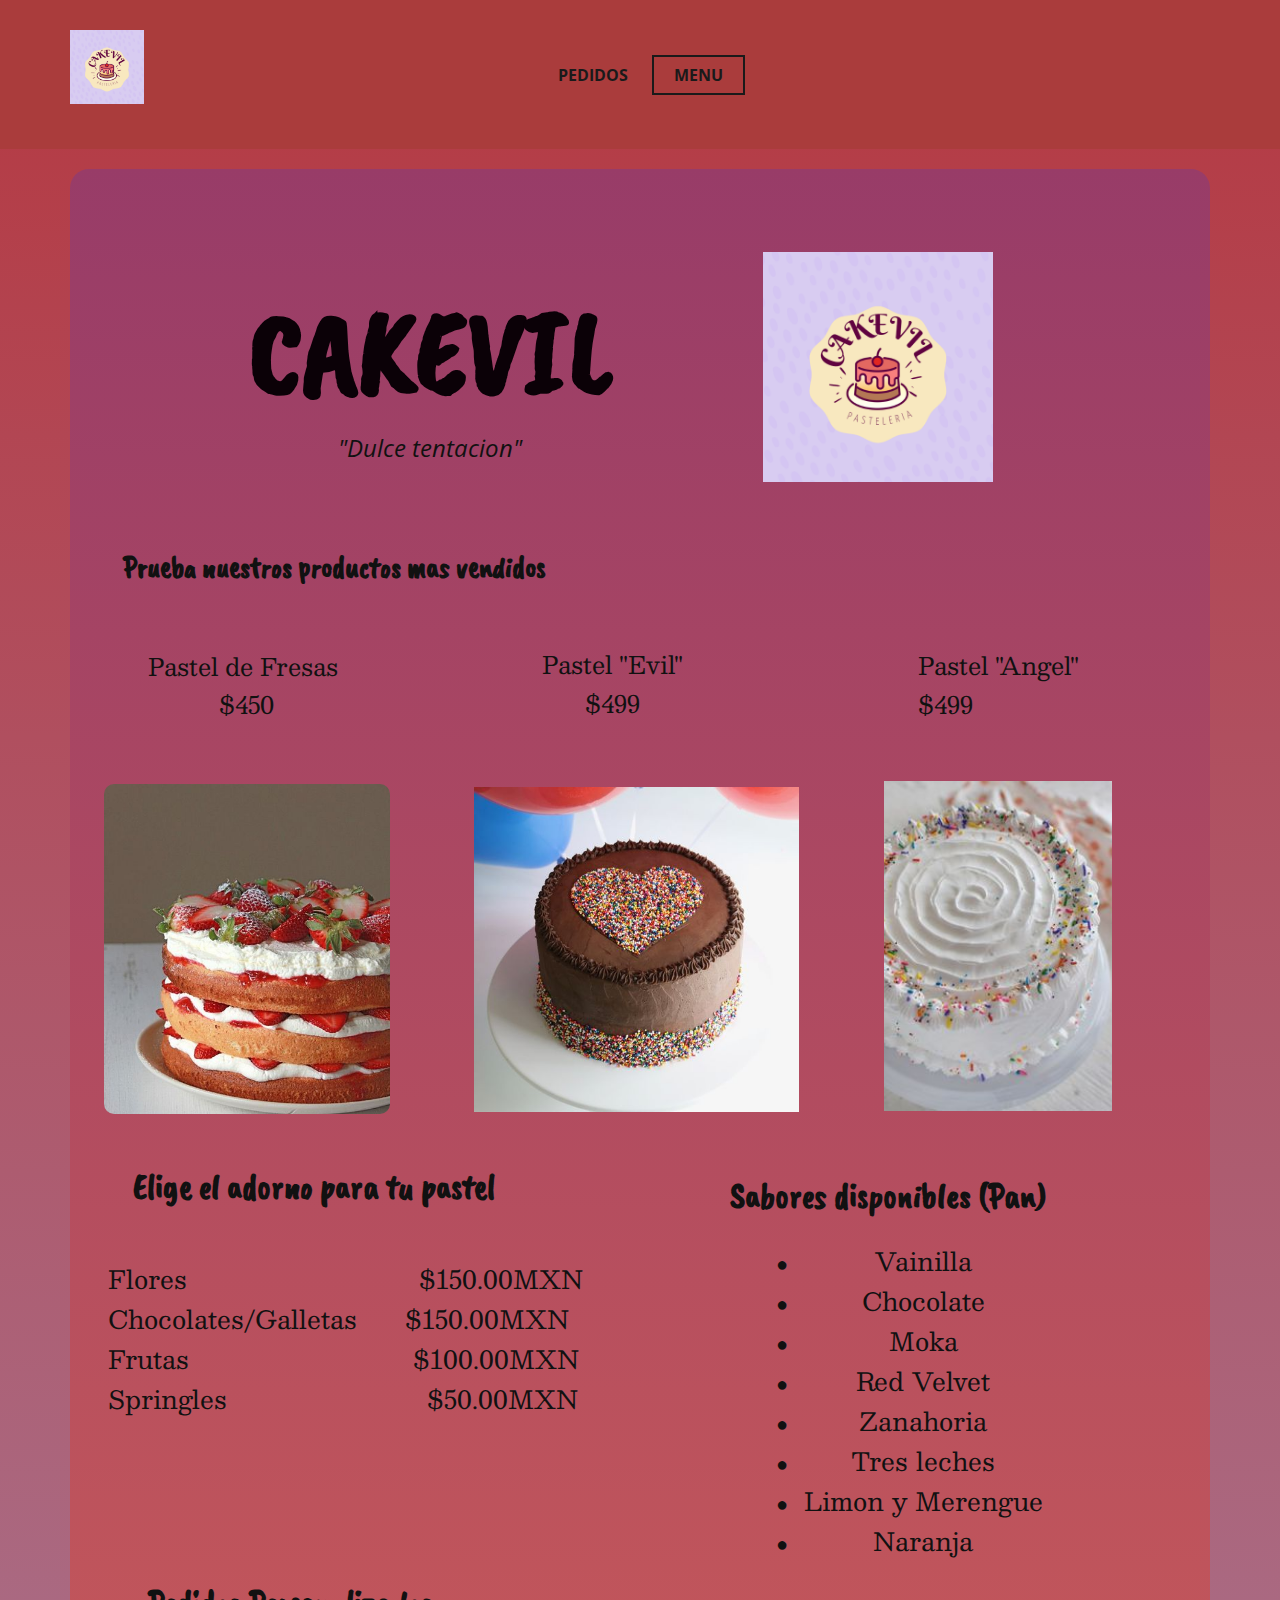
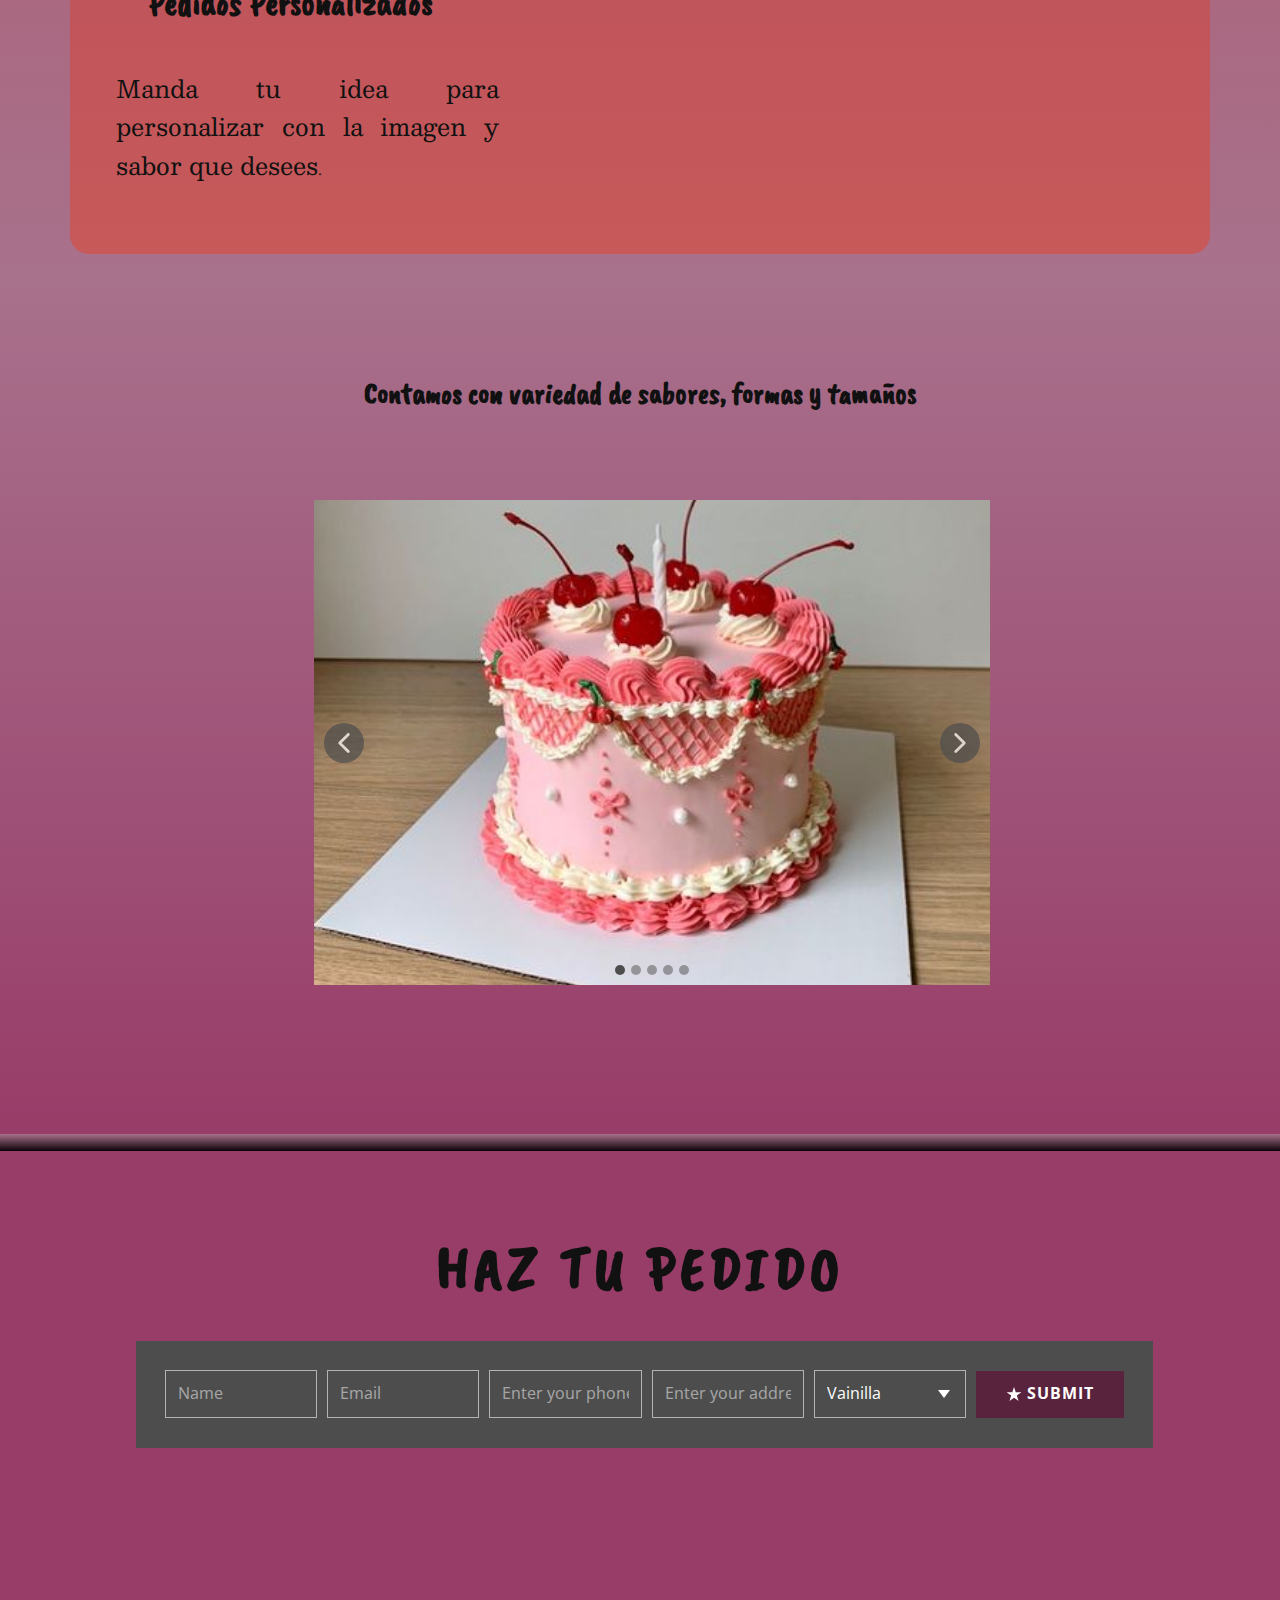
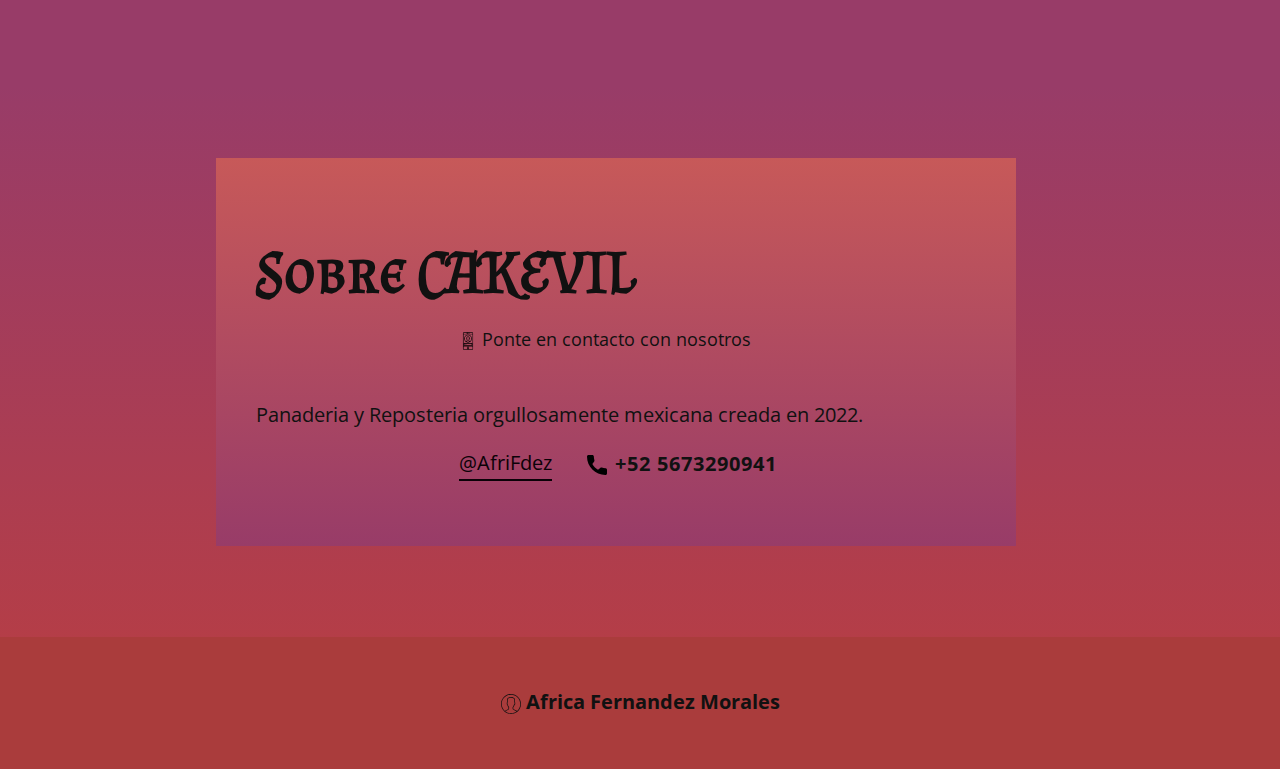
<file: cakevil/index.html>
<!DOCTYPE html>
<html style="font-size: 16px;" lang="en"><head>
    <meta name="viewport" content="width=device-width, initial-scale=1.0">
    <meta charset="utf-8">
    <meta name="keywords" content="​Unique Craft Cafe in NYC, ​Coffee &amp;amp; Cakes, 01, 02, 03, 04, ​Popular Dishes, ​Cake &amp;amp; Dessert Cafe, ​Coffee or tea specialty to choose">
    <meta name="description" content="">
    <title>CAKEVIL</title>
    <link rel="stylesheet" href="nicepage.css" media="screen">
<link rel="stylesheet" href="CAKEVIL.css" media="screen">
    <script class="u-script" type="text/javascript" src="jquery.js" defer=""></script>
    <script class="u-script" type="text/javascript" src="nicepage.js" defer=""></script>
    <meta name="generator" content="Nicepage 4.20.1, nicepage.com">
    <link id="u-theme-google-font" rel="stylesheet" href="https://fonts.googleapis.com/css?family=Raleway:100,100i,200,200i,300,300i,400,400i,500,500i,600,600i,700,700i,800,800i,900,900i|Open+Sans:300,300i,400,400i,500,500i,600,600i,700,700i,800,800i">
    <link id="u-page-google-font" rel="stylesheet" href="https://fonts.googleapis.com/css?family=Caveat+Brush:400|Besley:400,400i,500,500i,600,600i,700,700i,800,800i,900,900i|Almendra+SC:400">
    
    
    
    
    
    
    <script type="application/ld+json">{
		"@context": "http://schema.org",
		"@type": "Organization",
		"name": "cakevil",
		"logo": "images/Logorepostera.png"
}</script>
    <meta name="theme-color" content="#478ac9">
    <meta property="og:title" content="CAKEVIL">
    <meta property="og:description" content="">
    <meta property="og:type" content="website">
  </head>
  <body data-home-page="CAKEVIL.html" data-home-page-title="CAKEVIL" class="u-body u-xl-mode" data-lang="en"><header class="u-clearfix u-custom-color-9 u-header u-header" id="sec-5836"><div class="u-clearfix u-sheet u-sheet-1">
        <a href="https://nicepage.com" class="u-image u-logo u-image-1" data-image-width="500" data-image-height="500">
          <img src="images/Logorepostera.png" class="u-logo-image u-logo-image-1">
        </a>
        <nav class="u-align-center u-menu u-menu-dropdown u-offcanvas u-menu-1" data-responsive-from="MD">
          <div class="menu-collapse" style="font-size: 1rem; letter-spacing: 0px; font-weight: 700; text-transform: uppercase;">
            <a class="u-button-style u-custom-active-border-color u-custom-border u-custom-border-color u-custom-borders u-custom-hover-border-color u-custom-left-right-menu-spacing u-custom-padding-bottom u-custom-text-active-color u-custom-text-color u-custom-text-hover-color u-custom-top-bottom-menu-spacing u-nav-link" href="#" style="padding: 1px 0px; font-size: calc(1em + 2px);">
              <svg class="u-svg-link" viewBox="0 0 24 24"><use xmlns:xlink="http://www.w3.org/1999/xlink" xlink:href="#svg-5798"></use></svg>
              <svg class="u-svg-content" version="1.1" id="svg-5798" viewBox="0 0 16 16" x="0px" y="0px" xmlns:xlink="http://www.w3.org/1999/xlink" xmlns="http://www.w3.org/2000/svg"><g><rect y="1" width="16" height="2"></rect><rect y="7" width="16" height="2"></rect><rect y="13" width="16" height="2"></rect>
</g></svg>
            </a>
          </div>
          <div class="u-custom-menu u-nav-container">
            <ul class="u-nav u-spacing-2 u-unstyled u-nav-1"><li class="u-nav-item"><a class="u-border-2 u-border-active-grey-90 u-border-hover-grey-50 u-button-style u-nav-link u-text-active-grey-90 u-text-grey-90 u-text-hover-grey-90" href="mailto:cake@gmail.com?subject=5674093645" style="padding: 10px 20px;">Pedidos</a>
</li><li class="u-nav-item"><a class="u-border-2 u-border-active-grey-90 u-border-hover-grey-50 u-button-style u-nav-link u-text-active-grey-90 u-text-grey-90 u-text-hover-grey-90" href="CAKEVIL.html" style="padding: 10px 20px;">Menu</a>
</li></ul>
          </div>
          <div class="u-custom-menu u-nav-container-collapse">
            <div class="u-black u-container-style u-inner-container-layout u-opacity u-opacity-95 u-sidenav">
              <div class="u-inner-container-layout u-sidenav-overflow">
                <div class="u-menu-close"></div>
                <ul class="u-align-center u-nav u-popupmenu-items u-unstyled u-nav-2"><li class="u-nav-item"><a class="u-button-style u-nav-link" href="mailto:cake@gmail.com?subject=5674093645">Pedidos</a>
</li><li class="u-nav-item"><a class="u-button-style u-nav-link" href="CAKEVIL.html">Menu</a>
</li></ul>
              </div>
            </div>
            <div class="u-black u-menu-overlay u-opacity u-opacity-70"></div>
          </div>
        </nav>
      </div></header>
    <section class="u-align-center u-clearfix u-gradient u-section-1" id="sec-5fbc">
      <div class="u-clearfix u-sheet u-sheet-1"><!--post_details--><!--post_details_options_json--><!--{"source":""}--><!--/post_details_options_json--><!--blog_post-->
        <div class="u-container-style u-expanded-width u-gradient u-post-details u-radius-19 u-shape-round u-post-details-1">
          <div class="u-container-layout u-container-layout-1">
            <img class="u-image u-image-default u-preserve-proportions u-image-1" src="images/Logorepostera.png" alt="" data-image-width="500" data-image-height="500">
            <h1 class="u-custom-font u-text u-text-1">CAKEVI​L</h1>
            <blockquote class="u-align-center u-border-none u-text u-text-2">"Dulce tentacion"</blockquote>
            <h3 class="u-align-justify u-custom-font u-text u-text-default u-text-3">Prueba nuestros productos mas vendidos<br>
            </h3>
            <p class="u-align-center u-custom-font u-text u-text-body-color u-text-default u-text-4">Pastel "Evil"<br>$499
            </p>
            <p class="u-align-justify u-custom-font u-text u-text-body-color u-text-default u-text-5">Pastel "Angel"<br>$499
            </p>
            <p class="u-align-center u-custom-font u-text u-text-body-color u-text-default u-text-6">Pastel de Fresas&nbsp;<br>$450
            </p>
            <img class="u-image u-image-default u-image-2" src="images/039413b692bec6f5644fde252e566aa8.jpg" alt="" data-image-width="235" data-image-height="314">
            <img class="u-image u-image-round u-radius-10 u-image-3" src="images/82e2e822a3667280bffbe7b60896b259.jpg" alt="" data-image-width="474" data-image-height="710">
            <img class="u-image u-image-default u-preserve-proportions u-image-4" src="images/cb5a17d84c7bd4744dfb95947ee45f89.jpg" alt="" data-image-width="474" data-image-height="474">
            <h4 class="u-align-justify u-custom-font u-text u-text-body-color u-text-default u-text-7">Elige el adorno para tu pastel</h4>
            <h5 class="u-align-justify u-custom-font u-text u-text-default u-text-8">Sabores disponibles (Pan)<br>
              <br>
            </h5>
            <ul class="u-align-center u-custom-font u-custom-list u-text u-text-9">
              <li>
                <div class="u-list-icon">
                  <div>●</div>
                </div>Vainilla
              </li>
              <li>
                <div class="u-list-icon">
                  <div>●</div>
                </div>Chocolate
              </li>
              <li>
                <div class="u-list-icon">
                  <div>●</div>
                </div>Moka
              </li>
              <li>
                <div class="u-list-icon">
                  <div>●</div>
                </div>Red Velvet
              </li>
              <li style="">
                <div class="u-list-icon">
                  <div>●</div>
                </div>Zanahoria
              </li>
              <li>
                <div class="u-list-icon">
                  <div>●</div>
                </div>Tres leches
              </li>
              <li>
                <div class="u-list-icon">
                  <div>●</div>
                </div>Limon y Merengue
              </li>
              <li>
                <div class="u-list-icon">
                  <div>●</div>
                </div>Naranja
              </li>
            </ul>
            <p class="u-align-justify u-custom-font u-text u-text-body-color u-text-default u-text-10">Flores&nbsp; &nbsp; &nbsp; &nbsp; &nbsp; &nbsp; &nbsp; &nbsp; &nbsp; &nbsp; &nbsp; &nbsp; &nbsp; &nbsp; &nbsp;$150.00MXN<br>Chocolates/Galletas&nbsp; &nbsp; &nbsp; $150.00MXN<br>Frutas&nbsp; &nbsp; &nbsp; &nbsp; &nbsp; &nbsp; &nbsp; &nbsp; &nbsp; &nbsp; &nbsp; &nbsp; &nbsp; &nbsp; $100.00MXN<br>Springles&nbsp; &nbsp; &nbsp; &nbsp; &nbsp; &nbsp; &nbsp; &nbsp; &nbsp; &nbsp; &nbsp; &nbsp; &nbsp;$50.00MXN
            </p>
            <p class="u-align-justify u-custom-font u-text u-text-body-color u-text-11">
              <span style="font-weight: 700;">Pedidos Personalizados </span>
            </p>
            <p class="u-align-justify u-custom-font u-text u-text-body-color u-text-12">
              <span style="font-size: 1.5rem;">Manda tu idea para personalizar con la imagen y sabor que desees</span>.
            </p>
          </div>
        </div><!--/blog_post--><!--/post_details-->
      </div>
    </section>
    <section class="u-align-center u-clearfix u-gradient u-section-2" id="sec-f25e">
      <div class="u-clearfix u-sheet u-sheet-1">
        <p class="u-custom-font u-text u-text-1">Contamos con variedad de sabores, formas y tamaños</p>
        <div class="u-carousel u-gallery u-gallery-slider u-layout-carousel u-lightbox u-no-transition u-show-text-on-hover u-gallery-1" id="carousel-d2d5" data-interval="5000" data-u-ride="carousel">
          <ol class="u-absolute-hcenter u-carousel-indicators u-carousel-indicators-1">
            <li data-u-target="#carousel-d2d5" data-u-slide-to="0" class="u-active u-grey-70 u-shape-circle" style="width: 10px; height: 10px;"></li>
            <li data-u-target="#carousel-d2d5" data-u-slide-to="1" class="u-grey-70 u-shape-circle" style="width: 10px; height: 10px;"></li>
            <li data-u-target="#carousel-d2d5" data-u-slide-to="2" class="u-grey-70 u-shape-circle" style="width: 10px; height: 10px;"></li>
            <li data-u-target="#carousel-d2d5" data-u-slide-to="3" class="u-grey-70 u-shape-circle" style="width: 10px; height: 10px;"></li>
            <li data-u-target="#carousel-d2d5" data-u-slide-to="4" class="u-grey-70 u-shape-circle" style="width: 10px; height: 10px;"></li>
          </ol>
          <div class="u-carousel-inner u-gallery-inner" role="listbox">
            <div class="u-active u-carousel-item u-effect-fade u-gallery-item u-carousel-item-1">
              <div class="u-back-slide" data-image-width="474" data-image-height="474">
                <img class="u-back-image u-expanded" src="images/82220712e4899e330f548ca0f5456789.jpg">
              </div>
              <div class="u-align-center u-over-slide u-shading u-valign-bottom u-over-slide-1">
                <h3 class="u-gallery-heading">Sample Title</h3>
                <p class="u-gallery-text">Sample Text</p>
              </div>
            </div>
            <div class="u-carousel-item u-effect-fade u-gallery-item u-carousel-item-2">
              <div class="u-back-slide" data-image-width="474" data-image-height="508">
                <img class="u-back-image u-expanded" src="images/6d7b2f95d46c3a6929336a8d3118fe0f.jpg">
              </div>
              <div class="u-align-center u-over-slide u-shading u-valign-bottom u-over-slide-2">
                <h3 class="u-gallery-heading">Sample Title</h3>
                <p class="u-gallery-text">Sample Text</p>
              </div>
            </div>
            <div class="u-carousel-item u-effect-fade u-gallery-item u-carousel-item-3" data-image-width="900" data-image-height="600">
              <div class="u-back-slide">
                <img class="u-back-image u-expanded" src="images/4.jpg">
              </div>
              <div class="u-align-center u-over-slide u-shading u-valign-bottom u-over-slide-3">
                <h3 class="u-gallery-heading"></h3>
                <p class="u-gallery-text"></p>
              </div>
              <style data-mode="XL"></style>
              <style data-mode="LG" data-visited="true"></style>
              <style data-mode="MD"></style>
              <style data-mode="SM"></style>
              <style data-mode="XS"></style>
            </div>
            <div class="u-carousel-item u-effect-fade u-gallery-item u-carousel-item-4" data-image-width="900" data-image-height="600">
              <div class="u-back-slide">
                <img class="u-back-image u-expanded" src="images/677u.jpg">
              </div>
              <div class="u-align-center u-over-slide u-shading u-valign-bottom u-over-slide-4">
                <h3 class="u-gallery-heading"></h3>
                <p class="u-gallery-text"></p>
              </div>
              <style data-mode="XL"></style>
              <style data-mode="LG" data-visited="true"></style>
              <style data-mode="MD"></style>
              <style data-mode="SM"></style>
              <style data-mode="XS"></style>
            </div>
            <div class="u-carousel-item u-effect-fade u-gallery-item u-carousel-item-5" data-image-width="474" data-image-height="474">
              <div class="u-back-slide">
                <img class="u-back-image u-expanded" src="images/7628fb848d0b317432c697d9ae71c57f.jpg">
              </div>
              <div class="u-align-center u-over-slide u-shading u-valign-bottom u-over-slide-5">
                <h3 class="u-gallery-heading"></h3>
                <p class="u-gallery-text"></p>
              </div>
              <style data-mode="XL"></style>
              <style data-mode="LG" data-visited="true"></style>
              <style data-mode="MD"></style>
              <style data-mode="SM"></style>
              <style data-mode="XS"></style>
            </div>
          </div>
          <a class="u-absolute-vcenter u-carousel-control u-carousel-control-prev u-grey-70 u-icon-circle u-opacity u-opacity-70 u-spacing-10 u-text-white u-carousel-control-1" href="#carousel-d2d5" role="button" data-u-slide="prev">
            <span aria-hidden="true">
              <svg viewBox="0 0 451.847 451.847"><path d="M97.141,225.92c0-8.095,3.091-16.192,9.259-22.366L300.689,9.27c12.359-12.359,32.397-12.359,44.751,0
c12.354,12.354,12.354,32.388,0,44.748L173.525,225.92l171.903,171.909c12.354,12.354,12.354,32.391,0,44.744
c-12.354,12.365-32.386,12.365-44.745,0l-194.29-194.281C100.226,242.115,97.141,234.018,97.141,225.92z"></path></svg>
            </span>
            <span class="sr-only">
              <svg viewBox="0 0 451.847 451.847"><path d="M97.141,225.92c0-8.095,3.091-16.192,9.259-22.366L300.689,9.27c12.359-12.359,32.397-12.359,44.751,0
c12.354,12.354,12.354,32.388,0,44.748L173.525,225.92l171.903,171.909c12.354,12.354,12.354,32.391,0,44.744
c-12.354,12.365-32.386,12.365-44.745,0l-194.29-194.281C100.226,242.115,97.141,234.018,97.141,225.92z"></path></svg>
            </span>
          </a>
          <a class="u-absolute-vcenter u-carousel-control u-carousel-control-next u-grey-70 u-icon-circle u-opacity u-opacity-70 u-spacing-10 u-text-white u-carousel-control-2" href="#carousel-d2d5" role="button" data-u-slide="next">
            <span aria-hidden="true">
              <svg viewBox="0 0 451.846 451.847"><path d="M345.441,248.292L151.154,442.573c-12.359,12.365-32.397,12.365-44.75,0c-12.354-12.354-12.354-32.391,0-44.744
L278.318,225.92L106.409,54.017c-12.354-12.359-12.354-32.394,0-44.748c12.354-12.359,32.391-12.359,44.75,0l194.287,194.284
c6.177,6.18,9.262,14.271,9.262,22.366C354.708,234.018,351.617,242.115,345.441,248.292z"></path></svg>
            </span>
            <span class="sr-only">
              <svg viewBox="0 0 451.846 451.847"><path d="M345.441,248.292L151.154,442.573c-12.359,12.365-32.397,12.365-44.75,0c-12.354-12.354-12.354-32.391,0-44.744
L278.318,225.92L106.409,54.017c-12.354-12.359-12.354-32.394,0-44.748c12.354-12.359,32.391-12.359,44.75,0l194.287,194.284
c6.177,6.18,9.262,14.271,9.262,22.366C354.708,234.018,351.617,242.115,345.441,248.292z"></path></svg>
            </span>
          </a>
        </div>
      </div>
    </section>
    <section class="u-clearfix u-gradient u-section-3" id="sec-1094">
      <div class="u-clearfix u-sheet u-sheet-1"></div>
    </section>
    <section class="u-clearfix u-custom-color-6 u-section-4" id="sec-37d2">
      <div class="u-clearfix u-sheet u-sheet-1">
        <h2 class="u-align-center u-custom-font u-text u-text-body-color u-text-default u-text-1">Haz tu​ pedido</h2>
        <div class="u-form u-grey-70 u-form-1">
          <form action="https://forms.nicepagesrv.com/Form/Process" class="u-clearfix u-form-horizontal u-form-spacing-10 u-inner-form" style="padding: 29px;" source="email">
            <div class="u-form-group u-form-name u-label-none">
              <label for="name-ef64" class="u-label">Name</label>
              <input type="text" placeholder="Name" id="name-ef64" name="name" class="u-border-1 u-border-grey-30 u-input u-input-rectangle" required="">
            </div>
            <div class="u-form-email u-form-group u-label-none">
              <label for="email-ef64" class="u-label">Email</label>
              <input type="email" placeholder="Email" id="email-ef64" name="email" class="u-border-1 u-border-grey-30 u-input u-input-rectangle" required="">
            </div>
            <div class="u-form-group u-form-phone u-label-none u-form-group-3">
              <label for="phone-d0cc" class="u-label">Phone</label>
              <input type="tel" pattern="\+?\d{0,3}[\s\(\-]?([0-9]{2,3})[\s\)\-]?([\s\-]?)([0-9]{3})[\s\-]?([0-9]{2})[\s\-]?([0-9]{2})" placeholder="Enter your phone (e.g. +14155552675)" id="phone-d0cc" name="phone" class="u-border-1 u-border-grey-30 u-input u-input-rectangle" required="">
            </div>
            <div class="u-form-address u-form-group u-label-none u-form-group-4">
              <label for="address-7272" class="u-label">Address</label>
              <input type="text" placeholder="Enter your address" id="address-7272" name="address" class="u-border-1 u-border-grey-30 u-input u-input-rectangle" required="">
            </div>
            <div class="u-form-group u-form-select u-label-none u-form-group-5">
              <label for="select-6127" class="u-label">List</label>
              <div class="u-form-select-wrapper">
                <select id="select-6127" name="Sabor" class="u-border-1 u-border-grey-30 u-input u-input-rectangle" autofocus="autofocus">
                  <option value="Vainilla">Vainilla</option>
                  <option value="Chocolate">Chocolate</option>
                  <option value="Zanahoria">Zanahoria</option>
                  <option value="Tres Leches">Tres Leches</option>
                  <option value="Vainilla">Vainilla</option>
                  <option value="Red Velvet">Red Velvet</option>
                  <option value="Naranja">Naranja</option>
                  <option value="Moka">Moka</option>
                </select>
                <svg class="u-caret u-caret-svg" version="1.1" id="Layer_1" xmlns="http://www.w3.org/2000/svg" xmlns:xlink="http://www.w3.org/1999/xlink" x="0px" y="0px" width="16px" height="16px" viewBox="0 0 16 16" style="fill:currentColor;" xml:space="preserve"><polygon class="st0" points="8,12 2,4 14,4 "></polygon></svg>
              </div>
            </div>
            <div class="u-form-group u-form-submit">
              <a href="#" class="u-border-none u-btn u-btn-submit u-button-style u-custom-color-7 u-hover-custom-color-7 u-btn-1"><span class="u-icon"><svg class="u-svg-content" viewBox="0 0 512 512" x="0px" y="0px" style="width: 1em; height: 1em;"><path d="m19.98,200.65909l180.67121,0l55.82879,-171.63684l55.82883,171.63684l180.67118,0l-146.16581,106.07619l55.83168,171.63684l-146.16587,-106.07908l-146.16584,106.07908l55.8317,-171.63684l-146.16586,-106.07619z"></path></svg><img></span>&nbsp;Submit
              </a>
              <input type="submit" value="submit" class="u-form-control-hidden">
            </div>
            <div class="u-form-send-message u-form-send-success">#FormSendSuccess</div>
            <div class="u-form-send-error u-form-send-message">#FormSendError</div>
            <input type="hidden" value="" name="recaptchaResponse">
            <input type="hidden" name="formServices" value="513d1801a4f140f140f1b6128f4a1805">
          </form>
        </div>
      </div>
    </section>
    <section class="u-clearfix u-gradient u-section-5" id="sec-2367">
      <div class="u-clearfix u-sheet u-valign-middle-lg u-valign-middle-md u-valign-middle-sm u-valign-middle-xs u-sheet-1">
        <div class="u-container-style u-expanded-width-xs u-gradient u-group u-shape-rectangle u-group-1">
          <div class="u-container-layout u-container-layout-1">
            <h2 class="u-custom-font u-text u-text-default u-text-1">Sobre CAKEVIL</h2>
            <p class="u-text u-text-2"><span class="u-file-icon u-icon"><img src="images/149386.png" alt=""></span>&nbsp;Ponte en contacto con nosotros 
            </p>
            <p class="u-text u-text-3">Panaderia y Reposteria orgullosamente mexicana creada en 2022.</p>
            <a href="https://nicepage.com/html-website-builder" class="u-active-none u-btn u-button-style u-hover-none u-none u-text-hover-palette-1-base u-btn-1"><span class="u-icon u-text-black u-icon-2"><svg class="u-svg-content" viewBox="0 0 405.333 405.333" x="0px" y="0px" style="width: 1em; height: 1em;"><path d="M373.333,266.88c-25.003,0-49.493-3.904-72.704-11.563c-11.328-3.904-24.192-0.896-31.637,6.699l-46.016,34.752    c-52.8-28.181-86.592-61.952-114.389-114.368l33.813-44.928c8.512-8.512,11.563-20.971,7.915-32.64    C142.592,81.472,138.667,56.96,138.667,32c0-17.643-14.357-32-32-32H32C14.357,0,0,14.357,0,32    c0,205.845,167.488,373.333,373.333,373.333c17.643,0,32-14.357,32-32V298.88C405.333,281.237,390.976,266.88,373.333,266.88z"></path></svg><img></span>&nbsp;+52 5673290941
            </a>
            <a href="https://nicepage.com/c/slider-website-templates" class="u-active-none u-border-2 u-border-active-palette-2-dark-1 u-border-custom-color-1 u-border-hover-palette-2-base u-border-no-left u-border-no-right u-border-no-top u-btn u-button-style u-hover-none u-none u-text-custom-color-1 u-text-hover-palette-2-base u-btn-2">@AfriFdez<br>
            </a>
          </div>
        </div>
      </div>
    </section>
    
    
    <footer class="u-align-center u-clearfix u-custom-color-9 u-footer u-footer" id="sec-b7e4"><div class="u-clearfix u-sheet u-sheet-1">
        <p class="u-small-text u-text u-text-body-color u-text-variant u-text-1"><span class="u-icon"><svg class="u-svg-content" viewBox="0 0 55 55" x="0px" y="0px" style="width: 1em; height: 1em;"><path d="M55,27.5C55,12.337,42.663,0,27.5,0S0,12.337,0,27.5c0,8.009,3.444,15.228,8.926,20.258l-0.026,0.023l0.892,0.752
	c0.058,0.049,0.121,0.089,0.179,0.137c0.474,0.393,0.965,0.766,1.465,1.127c0.162,0.117,0.324,0.234,0.489,0.348
	c0.534,0.368,1.082,0.717,1.642,1.048c0.122,0.072,0.245,0.142,0.368,0.212c0.613,0.349,1.239,0.678,1.88,0.98
	c0.047,0.022,0.095,0.042,0.142,0.064c2.089,0.971,4.319,1.684,6.651,2.105c0.061,0.011,0.122,0.022,0.184,0.033
	c0.724,0.125,1.456,0.225,2.197,0.292c0.09,0.008,0.18,0.013,0.271,0.021C25.998,54.961,26.744,55,27.5,55
	c0.749,0,1.488-0.039,2.222-0.098c0.093-0.008,0.186-0.013,0.279-0.021c0.735-0.067,1.461-0.164,2.178-0.287
	c0.062-0.011,0.125-0.022,0.187-0.034c2.297-0.412,4.495-1.109,6.557-2.055c0.076-0.035,0.153-0.068,0.229-0.104
	c0.617-0.29,1.22-0.603,1.811-0.936c0.147-0.083,0.293-0.167,0.439-0.253c0.538-0.317,1.067-0.648,1.581-1
	c0.185-0.126,0.366-0.259,0.549-0.391c0.439-0.316,0.87-0.642,1.289-0.983c0.093-0.075,0.193-0.14,0.284-0.217l0.915-0.764
	l-0.027-0.023C51.523,42.802,55,35.55,55,27.5z M2,27.5C2,13.439,13.439,2,27.5,2S53,13.439,53,27.5
	c0,7.577-3.325,14.389-8.589,19.063c-0.294-0.203-0.59-0.385-0.893-0.537l-8.467-4.233c-0.76-0.38-1.232-1.144-1.232-1.993v-2.957
	c0.196-0.242,0.403-0.516,0.617-0.817c1.096-1.548,1.975-3.27,2.616-5.123c1.267-0.602,2.085-1.864,2.085-3.289v-3.545
	c0-0.867-0.318-1.708-0.887-2.369v-4.667c0.052-0.519,0.236-3.448-1.883-5.864C34.524,9.065,31.541,8,27.5,8
	s-7.024,1.065-8.867,3.168c-2.119,2.416-1.935,5.345-1.883,5.864v4.667c-0.568,0.661-0.887,1.502-0.887,2.369v3.545
	c0,1.101,0.494,2.128,1.34,2.821c0.81,3.173,2.477,5.575,3.093,6.389v2.894c0,0.816-0.445,1.566-1.162,1.958l-7.907,4.313
	c-0.252,0.137-0.502,0.297-0.752,0.476C5.276,41.792,2,35.022,2,27.5z M42.459,48.132c-0.35,0.254-0.706,0.5-1.067,0.735
	c-0.166,0.108-0.331,0.216-0.5,0.321c-0.472,0.292-0.952,0.57-1.442,0.83c-0.108,0.057-0.217,0.111-0.326,0.167
	c-1.126,0.577-2.291,1.073-3.488,1.476c-0.042,0.014-0.084,0.029-0.127,0.043c-0.627,0.208-1.262,0.393-1.904,0.552
	c-0.002,0-0.004,0.001-0.006,0.001c-0.648,0.16-1.304,0.293-1.964,0.402c-0.018,0.003-0.036,0.007-0.054,0.01
	c-0.621,0.101-1.247,0.174-1.875,0.229c-0.111,0.01-0.222,0.017-0.334,0.025C28.751,52.97,28.127,53,27.5,53
	c-0.634,0-1.266-0.031-1.895-0.078c-0.109-0.008-0.218-0.015-0.326-0.025c-0.634-0.056-1.265-0.131-1.89-0.233
	c-0.028-0.005-0.056-0.01-0.084-0.015c-1.322-0.221-2.623-0.546-3.89-0.971c-0.039-0.013-0.079-0.027-0.118-0.04
	c-0.629-0.214-1.251-0.451-1.862-0.713c-0.004-0.002-0.009-0.004-0.013-0.006c-0.578-0.249-1.145-0.525-1.705-0.816
	c-0.073-0.038-0.147-0.074-0.219-0.113c-0.511-0.273-1.011-0.568-1.504-0.876c-0.146-0.092-0.291-0.185-0.435-0.279
	c-0.454-0.297-0.902-0.606-1.338-0.933c-0.045-0.034-0.088-0.07-0.133-0.104c0.032-0.018,0.064-0.036,0.096-0.054l7.907-4.313
	c1.36-0.742,2.205-2.165,2.205-3.714l-0.001-3.602l-0.23-0.278c-0.022-0.025-2.184-2.655-3.001-6.216l-0.091-0.396l-0.341-0.221
	c-0.481-0.311-0.769-0.831-0.769-1.392v-3.545c0-0.465,0.197-0.898,0.557-1.223l0.33-0.298v-5.57l-0.009-0.131
	c-0.003-0.024-0.298-2.429,1.396-4.36C21.583,10.837,24.061,10,27.5,10c3.426,0,5.896,0.83,7.346,2.466
	c1.692,1.911,1.415,4.361,1.413,4.381l-0.009,5.701l0.33,0.298c0.359,0.324,0.557,0.758,0.557,1.223v3.545
	c0,0.713-0.485,1.36-1.181,1.575l-0.497,0.153l-0.16,0.495c-0.59,1.833-1.43,3.526-2.496,5.032c-0.262,0.37-0.517,0.698-0.736,0.949
	l-0.248,0.283V39.8c0,1.612,0.896,3.062,2.338,3.782l8.467,4.233c0.054,0.027,0.107,0.055,0.16,0.083
	C42.677,47.979,42.567,48.054,42.459,48.132z"></path></svg><img></span>&nbsp;Africa Fernandez Morales
        </p>
      </div></footer>
  
</body></html>
</file>
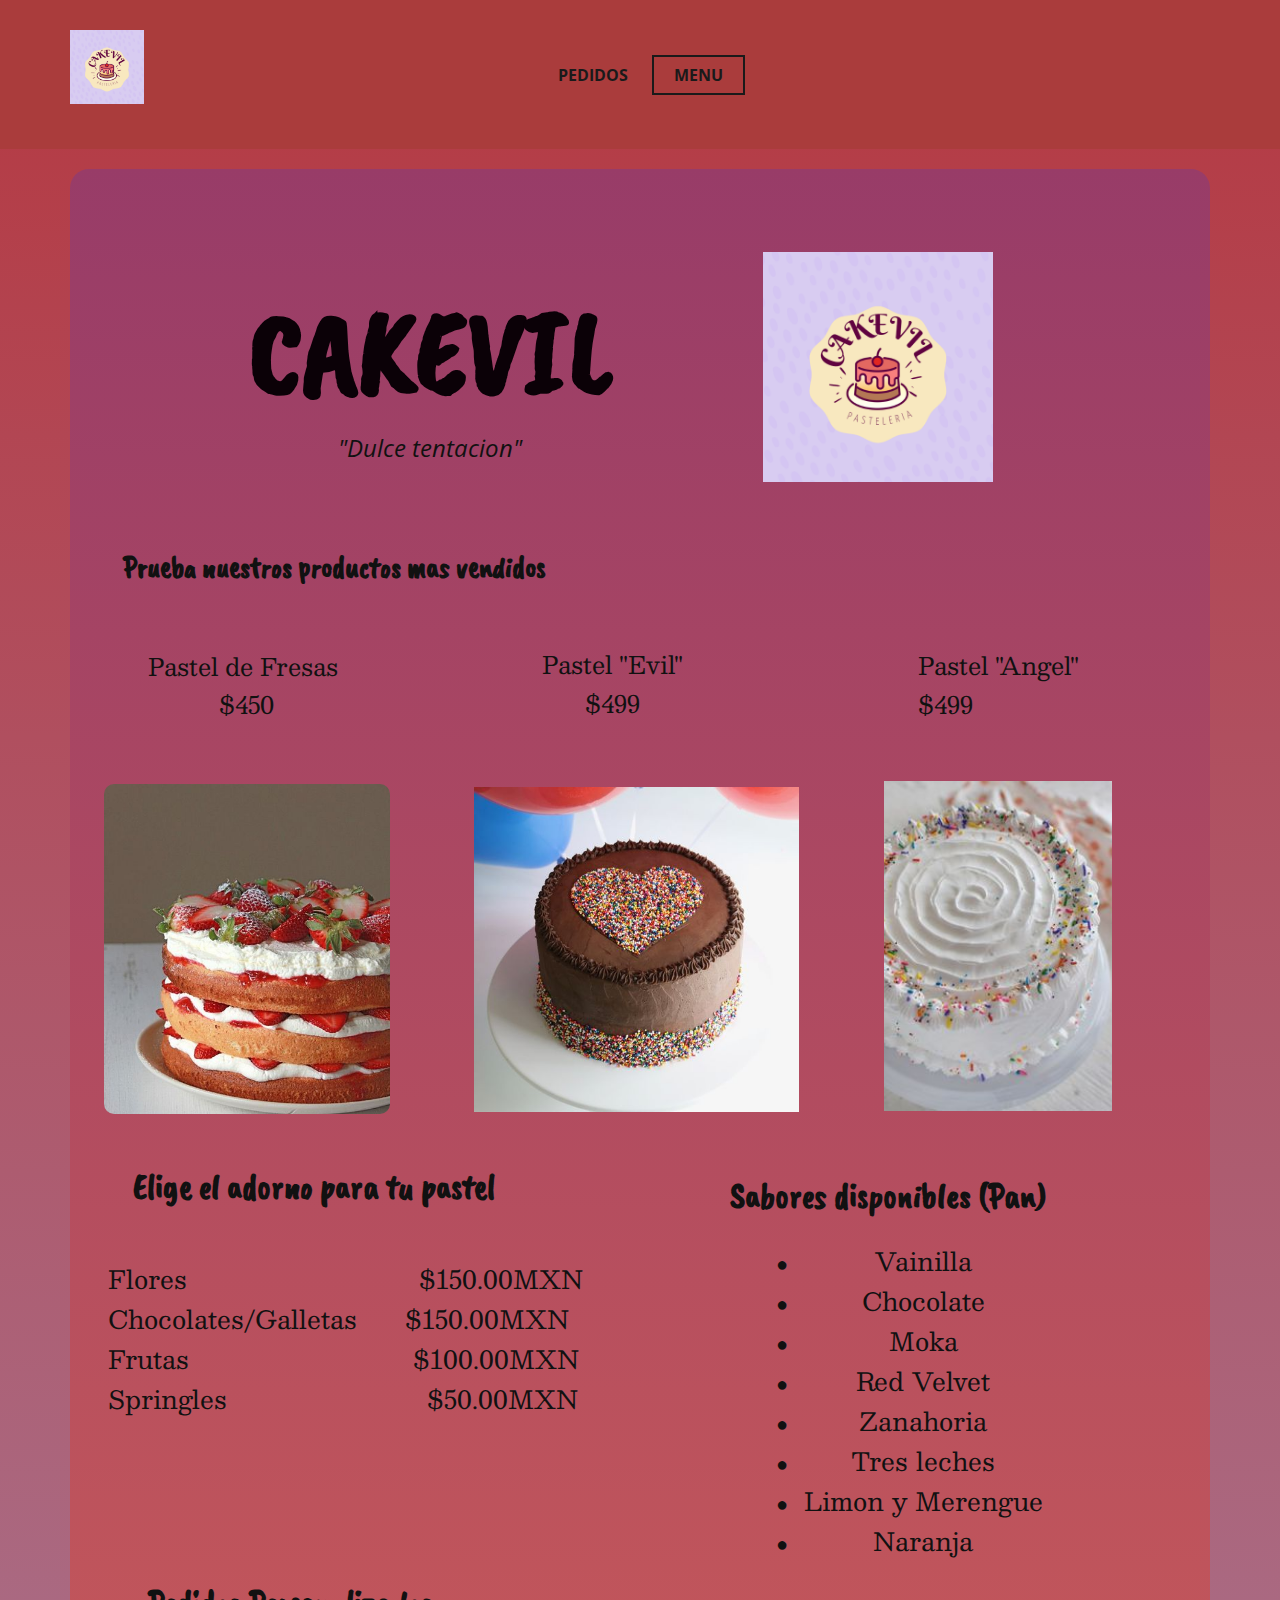
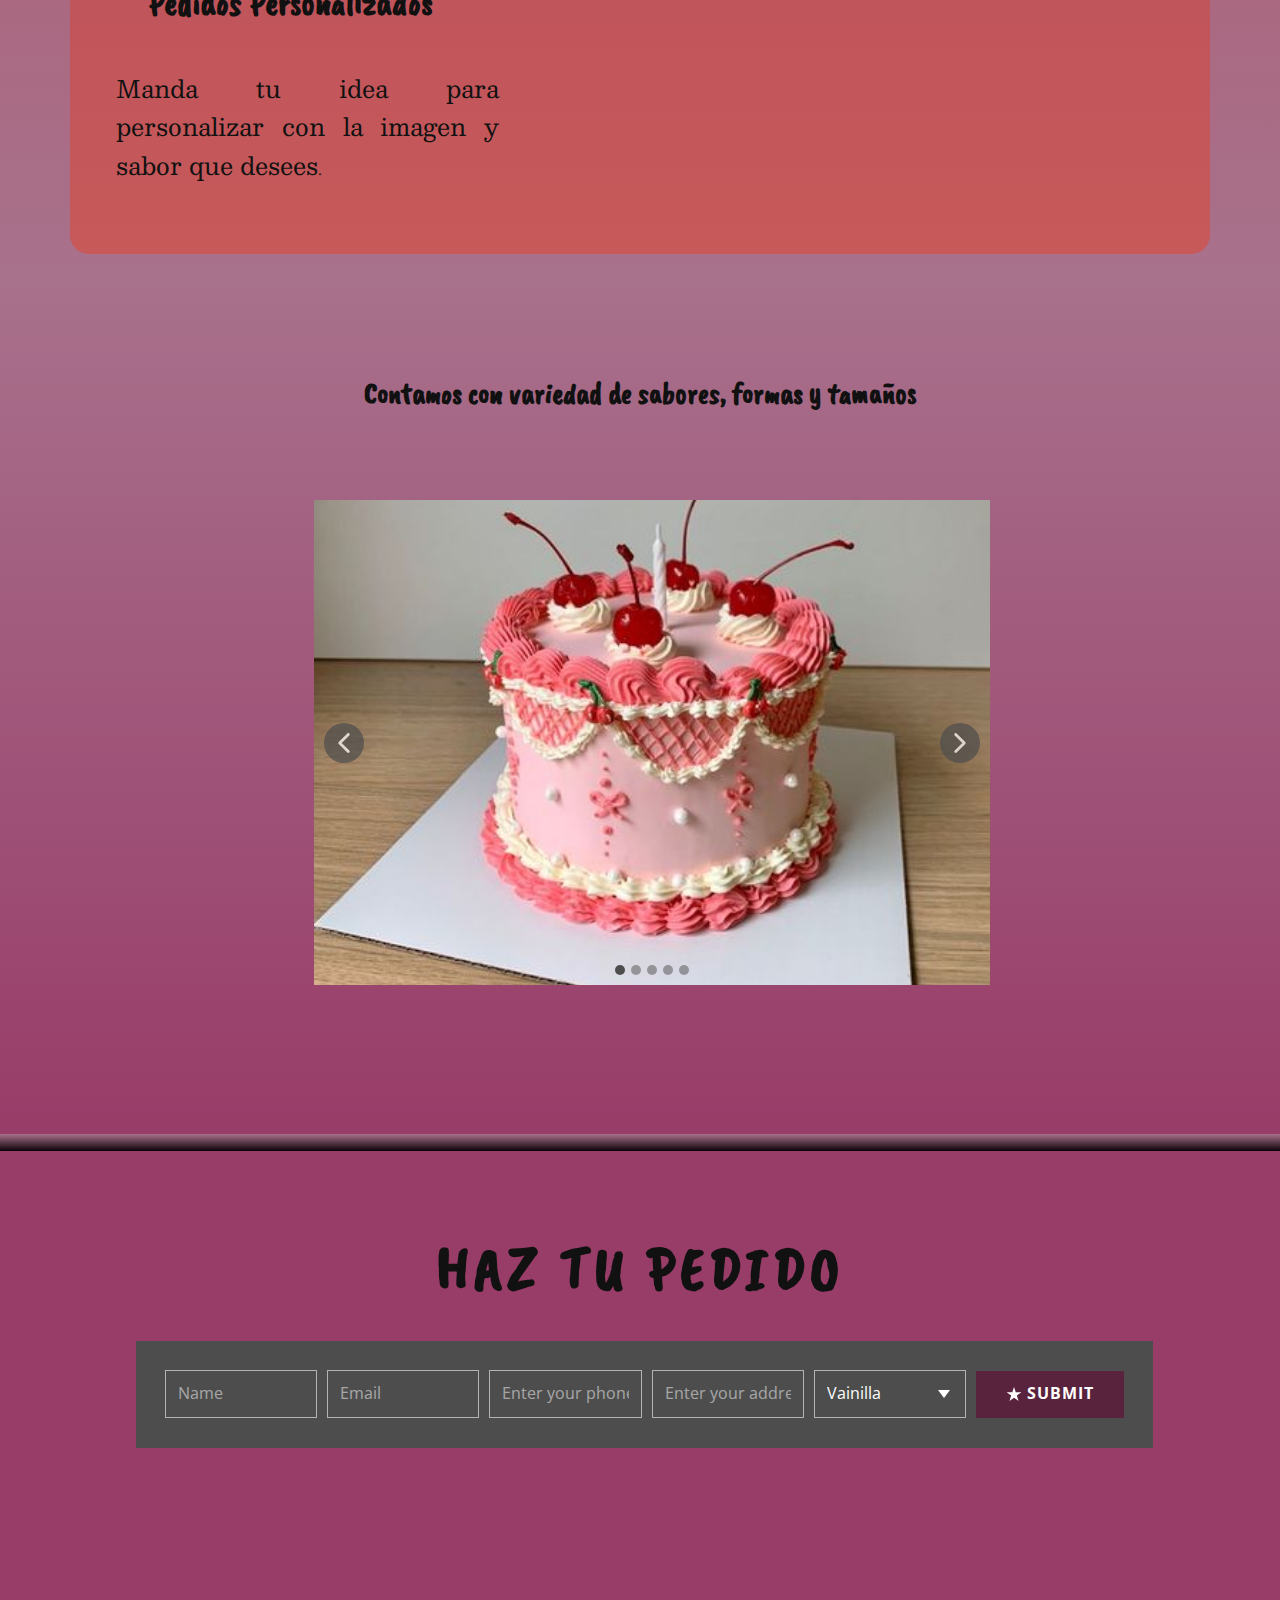
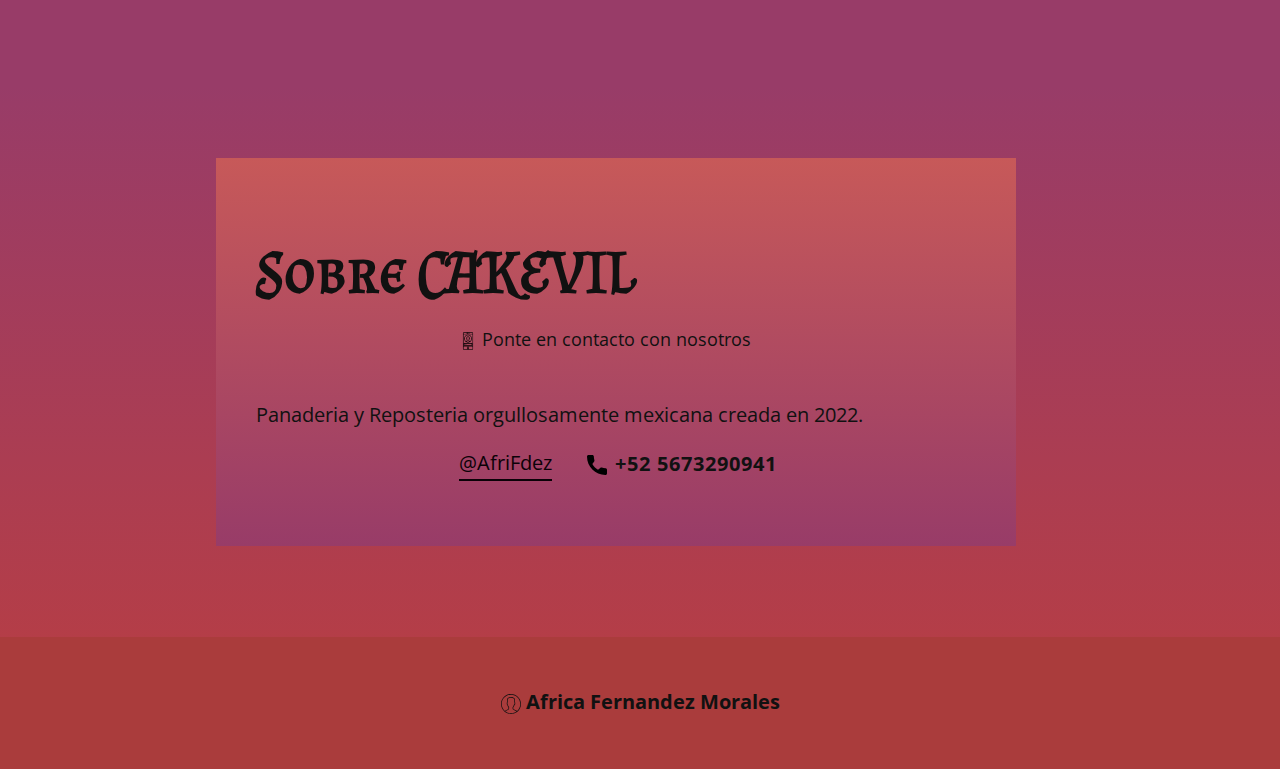
<file: cakevil/CAKEVIL.html>
<!DOCTYPE html>
<html style="font-size: 16px;" lang="en"><head>
    <meta name="viewport" content="width=device-width, initial-scale=1.0">
    <meta charset="utf-8">
    <meta name="keywords" content="​Unique Craft Cafe in NYC, ​Coffee &amp;amp; Cakes, 01, 02, 03, 04, ​Popular Dishes, ​Cake &amp;amp; Dessert Cafe, ​Coffee or tea specialty to choose">
    <meta name="description" content="">
    <title>CAKEVIL</title>
    <link rel="stylesheet" href="nicepage.css" media="screen">
<link rel="stylesheet" href="CAKEVIL.css" media="screen">
    <script class="u-script" type="text/javascript" src="jquery.js" defer=""></script>
    <script class="u-script" type="text/javascript" src="nicepage.js" defer=""></script>
    <meta name="generator" content="Nicepage 4.20.1, nicepage.com">
    <link id="u-theme-google-font" rel="stylesheet" href="https://fonts.googleapis.com/css?family=Raleway:100,100i,200,200i,300,300i,400,400i,500,500i,600,600i,700,700i,800,800i,900,900i|Open+Sans:300,300i,400,400i,500,500i,600,600i,700,700i,800,800i">
    <link id="u-page-google-font" rel="stylesheet" href="https://fonts.googleapis.com/css?family=Caveat+Brush:400|Besley:400,400i,500,500i,600,600i,700,700i,800,800i,900,900i|Almendra+SC:400">
    
    
    
    
    
    
    <script type="application/ld+json">{
		"@context": "http://schema.org",
		"@type": "Organization",
		"name": "cakevil",
		"logo": "images/Logorepostera.png"
}</script>
    <meta name="theme-color" content="#478ac9">
    <meta property="og:title" content="CAKEVIL">
    <meta property="og:description" content="">
    <meta property="og:type" content="website">
  </head>
  <body class="u-body u-xl-mode" data-lang="en"><header class="u-clearfix u-custom-color-9 u-header u-header" id="sec-5836"><div class="u-clearfix u-sheet u-sheet-1">
        <a href="https://nicepage.com" class="u-image u-logo u-image-1" data-image-width="500" data-image-height="500">
          <img src="images/Logorepostera.png" class="u-logo-image u-logo-image-1">
        </a>
        <nav class="u-align-center u-menu u-menu-dropdown u-offcanvas u-menu-1" data-responsive-from="MD">
          <div class="menu-collapse" style="font-size: 1rem; letter-spacing: 0px; font-weight: 700; text-transform: uppercase;">
            <a class="u-button-style u-custom-active-border-color u-custom-border u-custom-border-color u-custom-borders u-custom-hover-border-color u-custom-left-right-menu-spacing u-custom-padding-bottom u-custom-text-active-color u-custom-text-color u-custom-text-hover-color u-custom-top-bottom-menu-spacing u-nav-link" href="#" style="padding: 1px 0px; font-size: calc(1em + 2px);">
              <svg class="u-svg-link" viewBox="0 0 24 24"><use xmlns:xlink="http://www.w3.org/1999/xlink" xlink:href="#svg-5798"></use></svg>
              <svg class="u-svg-content" version="1.1" id="svg-5798" viewBox="0 0 16 16" x="0px" y="0px" xmlns:xlink="http://www.w3.org/1999/xlink" xmlns="http://www.w3.org/2000/svg"><g><rect y="1" width="16" height="2"></rect><rect y="7" width="16" height="2"></rect><rect y="13" width="16" height="2"></rect>
</g></svg>
            </a>
          </div>
          <div class="u-custom-menu u-nav-container">
            <ul class="u-nav u-spacing-2 u-unstyled u-nav-1"><li class="u-nav-item"><a class="u-border-2 u-border-active-grey-90 u-border-hover-grey-50 u-button-style u-nav-link u-text-active-grey-90 u-text-grey-90 u-text-hover-grey-90" href="mailto:cake@gmail.com?subject=5674093645" style="padding: 10px 20px;">Pedidos</a>
</li><li class="u-nav-item"><a class="u-border-2 u-border-active-grey-90 u-border-hover-grey-50 u-button-style u-nav-link u-text-active-grey-90 u-text-grey-90 u-text-hover-grey-90" href="CAKEVIL.html" style="padding: 10px 20px;">Menu</a>
</li></ul>
          </div>
          <div class="u-custom-menu u-nav-container-collapse">
            <div class="u-black u-container-style u-inner-container-layout u-opacity u-opacity-95 u-sidenav">
              <div class="u-inner-container-layout u-sidenav-overflow">
                <div class="u-menu-close"></div>
                <ul class="u-align-center u-nav u-popupmenu-items u-unstyled u-nav-2"><li class="u-nav-item"><a class="u-button-style u-nav-link" href="mailto:cake@gmail.com?subject=5674093645">Pedidos</a>
</li><li class="u-nav-item"><a class="u-button-style u-nav-link" href="CAKEVIL.html">Menu</a>
</li></ul>
              </div>
            </div>
            <div class="u-black u-menu-overlay u-opacity u-opacity-70"></div>
          </div>
        </nav>
      </div></header>
    <section class="u-align-center u-clearfix u-gradient u-section-1" id="sec-5fbc">
      <div class="u-clearfix u-sheet u-sheet-1"><!--post_details--><!--post_details_options_json--><!--{"source":""}--><!--/post_details_options_json--><!--blog_post-->
        <div class="u-container-style u-expanded-width u-gradient u-post-details u-radius-19 u-shape-round u-post-details-1">
          <div class="u-container-layout u-container-layout-1">
            <img class="u-image u-image-default u-preserve-proportions u-image-1" src="images/Logorepostera.png" alt="" data-image-width="500" data-image-height="500">
            <h1 class="u-custom-font u-text u-text-1">CAKEVI​L</h1>
            <blockquote class="u-align-center u-border-none u-text u-text-2">"Dulce tentacion"</blockquote>
            <h3 class="u-align-justify u-custom-font u-text u-text-default u-text-3">Prueba nuestros productos mas vendidos<br>
            </h3>
            <p class="u-align-center u-custom-font u-text u-text-body-color u-text-default u-text-4">Pastel "Evil"<br>$499
            </p>
            <p class="u-align-justify u-custom-font u-text u-text-body-color u-text-default u-text-5">Pastel "Angel"<br>$499
            </p>
            <p class="u-align-center u-custom-font u-text u-text-body-color u-text-default u-text-6">Pastel de Fresas&nbsp;<br>$450
            </p>
            <img class="u-image u-image-default u-image-2" src="images/039413b692bec6f5644fde252e566aa8.jpg" alt="" data-image-width="235" data-image-height="314">
            <img class="u-image u-image-round u-radius-10 u-image-3" src="images/82e2e822a3667280bffbe7b60896b259.jpg" alt="" data-image-width="474" data-image-height="710">
            <img class="u-image u-image-default u-preserve-proportions u-image-4" src="images/cb5a17d84c7bd4744dfb95947ee45f89.jpg" alt="" data-image-width="474" data-image-height="474">
            <h4 class="u-align-justify u-custom-font u-text u-text-body-color u-text-default u-text-7">Elige el adorno para tu pastel</h4>
            <h5 class="u-align-justify u-custom-font u-text u-text-default u-text-8">Sabores disponibles (Pan)<br>
              <br>
            </h5>
            <ul class="u-align-center u-custom-font u-custom-list u-text u-text-9">
              <li>
                <div class="u-list-icon">
                  <div>●</div>
                </div>Vainilla
              </li>
              <li>
                <div class="u-list-icon">
                  <div>●</div>
                </div>Chocolate
              </li>
              <li>
                <div class="u-list-icon">
                  <div>●</div>
                </div>Moka
              </li>
              <li>
                <div class="u-list-icon">
                  <div>●</div>
                </div>Red Velvet
              </li>
              <li style="">
                <div class="u-list-icon">
                  <div>●</div>
                </div>Zanahoria
              </li>
              <li>
                <div class="u-list-icon">
                  <div>●</div>
                </div>Tres leches
              </li>
              <li>
                <div class="u-list-icon">
                  <div>●</div>
                </div>Limon y Merengue
              </li>
              <li>
                <div class="u-list-icon">
                  <div>●</div>
                </div>Naranja
              </li>
            </ul>
            <p class="u-align-justify u-custom-font u-text u-text-body-color u-text-default u-text-10">Flores&nbsp; &nbsp; &nbsp; &nbsp; &nbsp; &nbsp; &nbsp; &nbsp; &nbsp; &nbsp; &nbsp; &nbsp; &nbsp; &nbsp; &nbsp;$150.00MXN<br>Chocolates/Galletas&nbsp; &nbsp; &nbsp; $150.00MXN<br>Frutas&nbsp; &nbsp; &nbsp; &nbsp; &nbsp; &nbsp; &nbsp; &nbsp; &nbsp; &nbsp; &nbsp; &nbsp; &nbsp; &nbsp; $100.00MXN<br>Springles&nbsp; &nbsp; &nbsp; &nbsp; &nbsp; &nbsp; &nbsp; &nbsp; &nbsp; &nbsp; &nbsp; &nbsp; &nbsp;$50.00MXN
            </p>
            <p class="u-align-justify u-custom-font u-text u-text-body-color u-text-11">
              <span style="font-weight: 700;">Pedidos Personalizados </span>
            </p>
            <p class="u-align-justify u-custom-font u-text u-text-body-color u-text-12">
              <span style="font-size: 1.5rem;">Manda tu idea para personalizar con la imagen y sabor que desees</span>.
            </p>
          </div>
        </div><!--/blog_post--><!--/post_details-->
      </div>
    </section>
    <section class="u-align-center u-clearfix u-gradient u-section-2" id="sec-f25e">
      <div class="u-clearfix u-sheet u-sheet-1">
        <p class="u-custom-font u-text u-text-1">Contamos con variedad de sabores, formas y tamaños</p>
        <div class="u-carousel u-gallery u-gallery-slider u-layout-carousel u-lightbox u-no-transition u-show-text-on-hover u-gallery-1" id="carousel-d2d5" data-interval="5000" data-u-ride="carousel">
          <ol class="u-absolute-hcenter u-carousel-indicators u-carousel-indicators-1">
            <li data-u-target="#carousel-d2d5" data-u-slide-to="0" class="u-active u-grey-70 u-shape-circle" style="width: 10px; height: 10px;"></li>
            <li data-u-target="#carousel-d2d5" data-u-slide-to="1" class="u-grey-70 u-shape-circle" style="width: 10px; height: 10px;"></li>
            <li data-u-target="#carousel-d2d5" data-u-slide-to="2" class="u-grey-70 u-shape-circle" style="width: 10px; height: 10px;"></li>
            <li data-u-target="#carousel-d2d5" data-u-slide-to="3" class="u-grey-70 u-shape-circle" style="width: 10px; height: 10px;"></li>
            <li data-u-target="#carousel-d2d5" data-u-slide-to="4" class="u-grey-70 u-shape-circle" style="width: 10px; height: 10px;"></li>
          </ol>
          <div class="u-carousel-inner u-gallery-inner" role="listbox">
            <div class="u-active u-carousel-item u-effect-fade u-gallery-item u-carousel-item-1">
              <div class="u-back-slide" data-image-width="474" data-image-height="474">
                <img class="u-back-image u-expanded" src="images/82220712e4899e330f548ca0f5456789.jpg">
              </div>
              <div class="u-align-center u-over-slide u-shading u-valign-bottom u-over-slide-1">
                <h3 class="u-gallery-heading">Sample Title</h3>
                <p class="u-gallery-text">Sample Text</p>
              </div>
            </div>
            <div class="u-carousel-item u-effect-fade u-gallery-item u-carousel-item-2">
              <div class="u-back-slide" data-image-width="474" data-image-height="508">
                <img class="u-back-image u-expanded" src="images/6d7b2f95d46c3a6929336a8d3118fe0f.jpg">
              </div>
              <div class="u-align-center u-over-slide u-shading u-valign-bottom u-over-slide-2">
                <h3 class="u-gallery-heading">Sample Title</h3>
                <p class="u-gallery-text">Sample Text</p>
              </div>
            </div>
            <div class="u-carousel-item u-effect-fade u-gallery-item u-carousel-item-3" data-image-width="900" data-image-height="600">
              <div class="u-back-slide">
                <img class="u-back-image u-expanded" src="images/4.jpg">
              </div>
              <div class="u-align-center u-over-slide u-shading u-valign-bottom u-over-slide-3">
                <h3 class="u-gallery-heading"></h3>
                <p class="u-gallery-text"></p>
              </div>
              <style data-mode="XL"></style>
              <style data-mode="LG" data-visited="true"></style>
              <style data-mode="MD"></style>
              <style data-mode="SM"></style>
              <style data-mode="XS"></style>
            </div>
            <div class="u-carousel-item u-effect-fade u-gallery-item u-carousel-item-4" data-image-width="900" data-image-height="600">
              <div class="u-back-slide">
                <img class="u-back-image u-expanded" src="images/677u.jpg">
              </div>
              <div class="u-align-center u-over-slide u-shading u-valign-bottom u-over-slide-4">
                <h3 class="u-gallery-heading"></h3>
                <p class="u-gallery-text"></p>
              </div>
              <style data-mode="XL"></style>
              <style data-mode="LG" data-visited="true"></style>
              <style data-mode="MD"></style>
              <style data-mode="SM"></style>
              <style data-mode="XS"></style>
            </div>
            <div class="u-carousel-item u-effect-fade u-gallery-item u-carousel-item-5" data-image-width="474" data-image-height="474">
              <div class="u-back-slide">
                <img class="u-back-image u-expanded" src="images/7628fb848d0b317432c697d9ae71c57f.jpg">
              </div>
              <div class="u-align-center u-over-slide u-shading u-valign-bottom u-over-slide-5">
                <h3 class="u-gallery-heading"></h3>
                <p class="u-gallery-text"></p>
              </div>
              <style data-mode="XL"></style>
              <style data-mode="LG" data-visited="true"></style>
              <style data-mode="MD"></style>
              <style data-mode="SM"></style>
              <style data-mode="XS"></style>
            </div>
          </div>
          <a class="u-absolute-vcenter u-carousel-control u-carousel-control-prev u-grey-70 u-icon-circle u-opacity u-opacity-70 u-spacing-10 u-text-white u-carousel-control-1" href="#carousel-d2d5" role="button" data-u-slide="prev">
            <span aria-hidden="true">
              <svg viewBox="0 0 451.847 451.847"><path d="M97.141,225.92c0-8.095,3.091-16.192,9.259-22.366L300.689,9.27c12.359-12.359,32.397-12.359,44.751,0
c12.354,12.354,12.354,32.388,0,44.748L173.525,225.92l171.903,171.909c12.354,12.354,12.354,32.391,0,44.744
c-12.354,12.365-32.386,12.365-44.745,0l-194.29-194.281C100.226,242.115,97.141,234.018,97.141,225.92z"></path></svg>
            </span>
            <span class="sr-only">
              <svg viewBox="0 0 451.847 451.847"><path d="M97.141,225.92c0-8.095,3.091-16.192,9.259-22.366L300.689,9.27c12.359-12.359,32.397-12.359,44.751,0
c12.354,12.354,12.354,32.388,0,44.748L173.525,225.92l171.903,171.909c12.354,12.354,12.354,32.391,0,44.744
c-12.354,12.365-32.386,12.365-44.745,0l-194.29-194.281C100.226,242.115,97.141,234.018,97.141,225.92z"></path></svg>
            </span>
          </a>
          <a class="u-absolute-vcenter u-carousel-control u-carousel-control-next u-grey-70 u-icon-circle u-opacity u-opacity-70 u-spacing-10 u-text-white u-carousel-control-2" href="#carousel-d2d5" role="button" data-u-slide="next">
            <span aria-hidden="true">
              <svg viewBox="0 0 451.846 451.847"><path d="M345.441,248.292L151.154,442.573c-12.359,12.365-32.397,12.365-44.75,0c-12.354-12.354-12.354-32.391,0-44.744
L278.318,225.92L106.409,54.017c-12.354-12.359-12.354-32.394,0-44.748c12.354-12.359,32.391-12.359,44.75,0l194.287,194.284
c6.177,6.18,9.262,14.271,9.262,22.366C354.708,234.018,351.617,242.115,345.441,248.292z"></path></svg>
            </span>
            <span class="sr-only">
              <svg viewBox="0 0 451.846 451.847"><path d="M345.441,248.292L151.154,442.573c-12.359,12.365-32.397,12.365-44.75,0c-12.354-12.354-12.354-32.391,0-44.744
L278.318,225.92L106.409,54.017c-12.354-12.359-12.354-32.394,0-44.748c12.354-12.359,32.391-12.359,44.75,0l194.287,194.284
c6.177,6.18,9.262,14.271,9.262,22.366C354.708,234.018,351.617,242.115,345.441,248.292z"></path></svg>
            </span>
          </a>
        </div>
      </div>
    </section>
    <section class="u-clearfix u-gradient u-section-3" id="sec-1094">
      <div class="u-clearfix u-sheet u-sheet-1"></div>
    </section>
    <section class="u-clearfix u-custom-color-6 u-section-4" id="sec-37d2">
      <div class="u-clearfix u-sheet u-sheet-1">
        <h2 class="u-align-center u-custom-font u-text u-text-body-color u-text-default u-text-1">Haz tu​ pedido</h2>
        <div class="u-form u-grey-70 u-form-1">
          <form action="https://forms.nicepagesrv.com/Form/Process" class="u-clearfix u-form-horizontal u-form-spacing-10 u-inner-form" style="padding: 29px;" source="email">
            <div class="u-form-group u-form-name u-label-none">
              <label for="name-ef64" class="u-label">Name</label>
              <input type="text" placeholder="Name" id="name-ef64" name="name" class="u-border-1 u-border-grey-30 u-input u-input-rectangle" required="">
            </div>
            <div class="u-form-email u-form-group u-label-none">
              <label for="email-ef64" class="u-label">Email</label>
              <input type="email" placeholder="Email" id="email-ef64" name="email" class="u-border-1 u-border-grey-30 u-input u-input-rectangle" required="">
            </div>
            <div class="u-form-group u-form-phone u-label-none u-form-group-3">
              <label for="phone-d0cc" class="u-label">Phone</label>
              <input type="tel" pattern="\+?\d{0,3}[\s\(\-]?([0-9]{2,3})[\s\)\-]?([\s\-]?)([0-9]{3})[\s\-]?([0-9]{2})[\s\-]?([0-9]{2})" placeholder="Enter your phone (e.g. +14155552675)" id="phone-d0cc" name="phone" class="u-border-1 u-border-grey-30 u-input u-input-rectangle" required="">
            </div>
            <div class="u-form-address u-form-group u-label-none u-form-group-4">
              <label for="address-7272" class="u-label">Address</label>
              <input type="text" placeholder="Enter your address" id="address-7272" name="address" class="u-border-1 u-border-grey-30 u-input u-input-rectangle" required="">
            </div>
            <div class="u-form-group u-form-select u-label-none u-form-group-5">
              <label for="select-6127" class="u-label">List</label>
              <div class="u-form-select-wrapper">
                <select id="select-6127" name="Sabor" class="u-border-1 u-border-grey-30 u-input u-input-rectangle" autofocus="autofocus">
                  <option value="Vainilla">Vainilla</option>
                  <option value="Chocolate">Chocolate</option>
                  <option value="Zanahoria">Zanahoria</option>
                  <option value="Tres Leches">Tres Leches</option>
                  <option value="Vainilla">Vainilla</option>
                  <option value="Red Velvet">Red Velvet</option>
                  <option value="Naranja">Naranja</option>
                  <option value="Moka">Moka</option>
                </select>
                <svg class="u-caret u-caret-svg" version="1.1" id="Layer_1" xmlns="http://www.w3.org/2000/svg" xmlns:xlink="http://www.w3.org/1999/xlink" x="0px" y="0px" width="16px" height="16px" viewBox="0 0 16 16" style="fill:currentColor;" xml:space="preserve"><polygon class="st0" points="8,12 2,4 14,4 "></polygon></svg>
              </div>
            </div>
            <div class="u-form-group u-form-submit">
              <a href="#" class="u-border-none u-btn u-btn-submit u-button-style u-custom-color-7 u-hover-custom-color-7 u-btn-1"><span class="u-icon"><svg class="u-svg-content" viewBox="0 0 512 512" x="0px" y="0px" style="width: 1em; height: 1em;"><path d="m19.98,200.65909l180.67121,0l55.82879,-171.63684l55.82883,171.63684l180.67118,0l-146.16581,106.07619l55.83168,171.63684l-146.16587,-106.07908l-146.16584,106.07908l55.8317,-171.63684l-146.16586,-106.07619z"></path></svg><img></span>&nbsp;Submit
              </a>
              <input type="submit" value="submit" class="u-form-control-hidden">
            </div>
            <div class="u-form-send-message u-form-send-success">#FormSendSuccess</div>
            <div class="u-form-send-error u-form-send-message">#FormSendError</div>
            <input type="hidden" value="" name="recaptchaResponse">
            <input type="hidden" name="formServices" value="513d1801a4f140f140f1b6128f4a1805">
          </form>
        </div>
      </div>
    </section>
    <section class="u-clearfix u-gradient u-section-5" id="sec-2367">
      <div class="u-clearfix u-sheet u-valign-middle-lg u-valign-middle-md u-valign-middle-sm u-valign-middle-xs u-sheet-1">
        <div class="u-container-style u-expanded-width-xs u-gradient u-group u-shape-rectangle u-group-1">
          <div class="u-container-layout u-container-layout-1">
            <h2 class="u-custom-font u-text u-text-default u-text-1">Sobre CAKEVIL</h2>
            <p class="u-text u-text-2"><span class="u-file-icon u-icon"><img src="images/149386.png" alt=""></span>&nbsp;Ponte en contacto con nosotros 
            </p>
            <p class="u-text u-text-3">Panaderia y Reposteria orgullosamente mexicana creada en 2022.</p>
            <a href="https://nicepage.com/html-website-builder" class="u-active-none u-btn u-button-style u-hover-none u-none u-text-hover-palette-1-base u-btn-1"><span class="u-icon u-text-black u-icon-2"><svg class="u-svg-content" viewBox="0 0 405.333 405.333" x="0px" y="0px" style="width: 1em; height: 1em;"><path d="M373.333,266.88c-25.003,0-49.493-3.904-72.704-11.563c-11.328-3.904-24.192-0.896-31.637,6.699l-46.016,34.752    c-52.8-28.181-86.592-61.952-114.389-114.368l33.813-44.928c8.512-8.512,11.563-20.971,7.915-32.64    C142.592,81.472,138.667,56.96,138.667,32c0-17.643-14.357-32-32-32H32C14.357,0,0,14.357,0,32    c0,205.845,167.488,373.333,373.333,373.333c17.643,0,32-14.357,32-32V298.88C405.333,281.237,390.976,266.88,373.333,266.88z"></path></svg><img></span>&nbsp;+52 5673290941
            </a>
            <a href="https://nicepage.com/c/slider-website-templates" class="u-active-none u-border-2 u-border-active-palette-2-dark-1 u-border-custom-color-1 u-border-hover-palette-2-base u-border-no-left u-border-no-right u-border-no-top u-btn u-button-style u-hover-none u-none u-text-custom-color-1 u-text-hover-palette-2-base u-btn-2">@AfriFdez<br>
            </a>
          </div>
        </div>
      </div>
    </section>
    
    
    <footer class="u-align-center u-clearfix u-custom-color-9 u-footer u-footer" id="sec-b7e4"><div class="u-clearfix u-sheet u-sheet-1">
        <p class="u-small-text u-text u-text-body-color u-text-variant u-text-1"><span class="u-icon"><svg class="u-svg-content" viewBox="0 0 55 55" x="0px" y="0px" style="width: 1em; height: 1em;"><path d="M55,27.5C55,12.337,42.663,0,27.5,0S0,12.337,0,27.5c0,8.009,3.444,15.228,8.926,20.258l-0.026,0.023l0.892,0.752
	c0.058,0.049,0.121,0.089,0.179,0.137c0.474,0.393,0.965,0.766,1.465,1.127c0.162,0.117,0.324,0.234,0.489,0.348
	c0.534,0.368,1.082,0.717,1.642,1.048c0.122,0.072,0.245,0.142,0.368,0.212c0.613,0.349,1.239,0.678,1.88,0.98
	c0.047,0.022,0.095,0.042,0.142,0.064c2.089,0.971,4.319,1.684,6.651,2.105c0.061,0.011,0.122,0.022,0.184,0.033
	c0.724,0.125,1.456,0.225,2.197,0.292c0.09,0.008,0.18,0.013,0.271,0.021C25.998,54.961,26.744,55,27.5,55
	c0.749,0,1.488-0.039,2.222-0.098c0.093-0.008,0.186-0.013,0.279-0.021c0.735-0.067,1.461-0.164,2.178-0.287
	c0.062-0.011,0.125-0.022,0.187-0.034c2.297-0.412,4.495-1.109,6.557-2.055c0.076-0.035,0.153-0.068,0.229-0.104
	c0.617-0.29,1.22-0.603,1.811-0.936c0.147-0.083,0.293-0.167,0.439-0.253c0.538-0.317,1.067-0.648,1.581-1
	c0.185-0.126,0.366-0.259,0.549-0.391c0.439-0.316,0.87-0.642,1.289-0.983c0.093-0.075,0.193-0.14,0.284-0.217l0.915-0.764
	l-0.027-0.023C51.523,42.802,55,35.55,55,27.5z M2,27.5C2,13.439,13.439,2,27.5,2S53,13.439,53,27.5
	c0,7.577-3.325,14.389-8.589,19.063c-0.294-0.203-0.59-0.385-0.893-0.537l-8.467-4.233c-0.76-0.38-1.232-1.144-1.232-1.993v-2.957
	c0.196-0.242,0.403-0.516,0.617-0.817c1.096-1.548,1.975-3.27,2.616-5.123c1.267-0.602,2.085-1.864,2.085-3.289v-3.545
	c0-0.867-0.318-1.708-0.887-2.369v-4.667c0.052-0.519,0.236-3.448-1.883-5.864C34.524,9.065,31.541,8,27.5,8
	s-7.024,1.065-8.867,3.168c-2.119,2.416-1.935,5.345-1.883,5.864v4.667c-0.568,0.661-0.887,1.502-0.887,2.369v3.545
	c0,1.101,0.494,2.128,1.34,2.821c0.81,3.173,2.477,5.575,3.093,6.389v2.894c0,0.816-0.445,1.566-1.162,1.958l-7.907,4.313
	c-0.252,0.137-0.502,0.297-0.752,0.476C5.276,41.792,2,35.022,2,27.5z M42.459,48.132c-0.35,0.254-0.706,0.5-1.067,0.735
	c-0.166,0.108-0.331,0.216-0.5,0.321c-0.472,0.292-0.952,0.57-1.442,0.83c-0.108,0.057-0.217,0.111-0.326,0.167
	c-1.126,0.577-2.291,1.073-3.488,1.476c-0.042,0.014-0.084,0.029-0.127,0.043c-0.627,0.208-1.262,0.393-1.904,0.552
	c-0.002,0-0.004,0.001-0.006,0.001c-0.648,0.16-1.304,0.293-1.964,0.402c-0.018,0.003-0.036,0.007-0.054,0.01
	c-0.621,0.101-1.247,0.174-1.875,0.229c-0.111,0.01-0.222,0.017-0.334,0.025C28.751,52.97,28.127,53,27.5,53
	c-0.634,0-1.266-0.031-1.895-0.078c-0.109-0.008-0.218-0.015-0.326-0.025c-0.634-0.056-1.265-0.131-1.89-0.233
	c-0.028-0.005-0.056-0.01-0.084-0.015c-1.322-0.221-2.623-0.546-3.89-0.971c-0.039-0.013-0.079-0.027-0.118-0.04
	c-0.629-0.214-1.251-0.451-1.862-0.713c-0.004-0.002-0.009-0.004-0.013-0.006c-0.578-0.249-1.145-0.525-1.705-0.816
	c-0.073-0.038-0.147-0.074-0.219-0.113c-0.511-0.273-1.011-0.568-1.504-0.876c-0.146-0.092-0.291-0.185-0.435-0.279
	c-0.454-0.297-0.902-0.606-1.338-0.933c-0.045-0.034-0.088-0.07-0.133-0.104c0.032-0.018,0.064-0.036,0.096-0.054l7.907-4.313
	c1.36-0.742,2.205-2.165,2.205-3.714l-0.001-3.602l-0.23-0.278c-0.022-0.025-2.184-2.655-3.001-6.216l-0.091-0.396l-0.341-0.221
	c-0.481-0.311-0.769-0.831-0.769-1.392v-3.545c0-0.465,0.197-0.898,0.557-1.223l0.33-0.298v-5.57l-0.009-0.131
	c-0.003-0.024-0.298-2.429,1.396-4.36C21.583,10.837,24.061,10,27.5,10c3.426,0,5.896,0.83,7.346,2.466
	c1.692,1.911,1.415,4.361,1.413,4.381l-0.009,5.701l0.33,0.298c0.359,0.324,0.557,0.758,0.557,1.223v3.545
	c0,0.713-0.485,1.36-1.181,1.575l-0.497,0.153l-0.16,0.495c-0.59,1.833-1.43,3.526-2.496,5.032c-0.262,0.37-0.517,0.698-0.736,0.949
	l-0.248,0.283V39.8c0,1.612,0.896,3.062,2.338,3.782l8.467,4.233c0.054,0.027,0.107,0.055,0.16,0.083
	C42.677,47.979,42.567,48.054,42.459,48.132z"></path></svg><img></span>&nbsp;Africa Fernandez Morales
        </p>
      </div></footer>
  
</body></html>
</file>
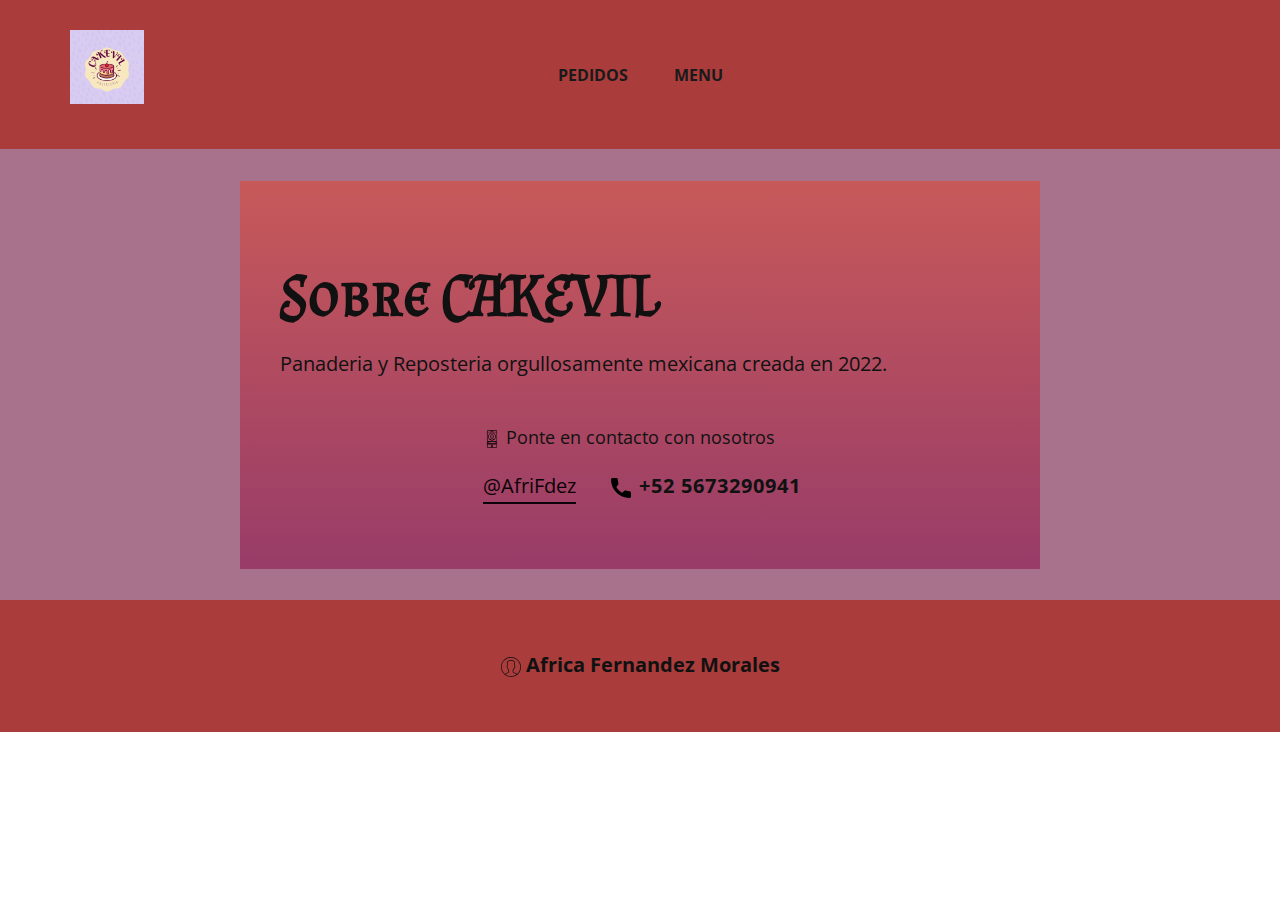
<file: cakevil/Contacto.html>
<!DOCTYPE html>
<html style="font-size: 16px;" lang="en"><head>
    <meta name="viewport" content="width=device-width, initial-scale=1.0">
    <meta charset="utf-8">
    <meta name="keywords" content="">
    <meta name="description" content="">
    <title>Contacto</title>
    <link rel="stylesheet" href="nicepage.css" media="screen">
<link rel="stylesheet" href="Contacto.css" media="screen">
    <script class="u-script" type="text/javascript" src="jquery.js" defer=""></script>
    <script class="u-script" type="text/javascript" src="nicepage.js" defer=""></script>
    <meta name="generator" content="Nicepage 4.20.1, nicepage.com">
    <link id="u-theme-google-font" rel="stylesheet" href="https://fonts.googleapis.com/css?family=Raleway:100,100i,200,200i,300,300i,400,400i,500,500i,600,600i,700,700i,800,800i,900,900i|Open+Sans:300,300i,400,400i,500,500i,600,600i,700,700i,800,800i">
    <link id="u-page-google-font" rel="stylesheet" href="https://fonts.googleapis.com/css?family=Almendra+SC:400">
    
    
    <script type="application/ld+json">{
		"@context": "http://schema.org",
		"@type": "Organization",
		"name": "cakevil",
		"logo": "images/Logorepostera.png"
}</script>
    <meta name="theme-color" content="#478ac9">
    <meta property="og:title" content="Contacto">
    <meta property="og:description" content="">
    <meta property="og:type" content="website">
  </head>
  <body class="u-body u-xl-mode" data-lang="en"><header class="u-clearfix u-custom-color-9 u-header u-header" id="sec-5836"><div class="u-clearfix u-sheet u-sheet-1">
        <a href="https://nicepage.com" class="u-image u-logo u-image-1" data-image-width="500" data-image-height="500">
          <img src="images/Logorepostera.png" class="u-logo-image u-logo-image-1">
        </a>
        <nav class="u-align-center u-menu u-menu-dropdown u-offcanvas u-menu-1" data-responsive-from="MD">
          <div class="menu-collapse" style="font-size: 1rem; letter-spacing: 0px; font-weight: 700; text-transform: uppercase;">
            <a class="u-button-style u-custom-active-border-color u-custom-border u-custom-border-color u-custom-borders u-custom-hover-border-color u-custom-left-right-menu-spacing u-custom-padding-bottom u-custom-text-active-color u-custom-text-color u-custom-text-hover-color u-custom-top-bottom-menu-spacing u-nav-link" href="#" style="padding: 1px 0px; font-size: calc(1em + 2px);">
              <svg class="u-svg-link" viewBox="0 0 24 24"><use xmlns:xlink="http://www.w3.org/1999/xlink" xlink:href="#svg-5798"></use></svg>
              <svg class="u-svg-content" version="1.1" id="svg-5798" viewBox="0 0 16 16" x="0px" y="0px" xmlns:xlink="http://www.w3.org/1999/xlink" xmlns="http://www.w3.org/2000/svg"><g><rect y="1" width="16" height="2"></rect><rect y="7" width="16" height="2"></rect><rect y="13" width="16" height="2"></rect>
</g></svg>
            </a>
          </div>
          <div class="u-custom-menu u-nav-container">
            <ul class="u-nav u-spacing-2 u-unstyled u-nav-1"><li class="u-nav-item"><a class="u-border-2 u-border-active-grey-90 u-border-hover-grey-50 u-button-style u-nav-link u-text-active-grey-90 u-text-grey-90 u-text-hover-grey-90" href="mailto:cake@gmail.com?subject=5674093645" style="padding: 10px 20px;">Pedidos</a>
</li><li class="u-nav-item"><a class="u-border-2 u-border-active-grey-90 u-border-hover-grey-50 u-button-style u-nav-link u-text-active-grey-90 u-text-grey-90 u-text-hover-grey-90" href="CAKEVIL.html" style="padding: 10px 20px;">Menu</a>
</li></ul>
          </div>
          <div class="u-custom-menu u-nav-container-collapse">
            <div class="u-black u-container-style u-inner-container-layout u-opacity u-opacity-95 u-sidenav">
              <div class="u-inner-container-layout u-sidenav-overflow">
                <div class="u-menu-close"></div>
                <ul class="u-align-center u-nav u-popupmenu-items u-unstyled u-nav-2"><li class="u-nav-item"><a class="u-button-style u-nav-link" href="mailto:cake@gmail.com?subject=5674093645">Pedidos</a>
</li><li class="u-nav-item"><a class="u-button-style u-nav-link" href="CAKEVIL.html">Menu</a>
</li></ul>
              </div>
            </div>
            <div class="u-black u-menu-overlay u-opacity u-opacity-70"></div>
          </div>
        </nav>
      </div></header>
    <section class="u-align-center u-clearfix u-custom-color-7 u-section-1" id="sec-ab7e">
      <div class="u-clearfix u-sheet u-valign-middle u-sheet-1">
        <div class="u-container-style u-gradient u-group u-shape-rectangle u-group-1">
          <div class="u-container-layout u-container-layout-1">
            <h2 class="u-custom-font u-text u-text-default u-text-1">Sobre CAKEVIL</h2>
            <p class="u-text u-text-2">Panaderia y Reposteria orgullosamente mexicana creada en 2022.</p>
            <p class="u-text u-text-3"><span class="u-file-icon u-icon"><img src="images/149386.png" alt=""></span>&nbsp;Ponte en contacto con nosotros 
            </p>
            <a href="https://nicepage.com/html-website-builder" class="u-active-none u-btn u-button-style u-hover-none u-none u-text-hover-palette-1-base u-btn-1"><span class="u-icon u-text-black u-icon-2"><svg class="u-svg-content" viewBox="0 0 405.333 405.333" x="0px" y="0px" style="width: 1em; height: 1em;"><path d="M373.333,266.88c-25.003,0-49.493-3.904-72.704-11.563c-11.328-3.904-24.192-0.896-31.637,6.699l-46.016,34.752    c-52.8-28.181-86.592-61.952-114.389-114.368l33.813-44.928c8.512-8.512,11.563-20.971,7.915-32.64    C142.592,81.472,138.667,56.96,138.667,32c0-17.643-14.357-32-32-32H32C14.357,0,0,14.357,0,32    c0,205.845,167.488,373.333,373.333,373.333c17.643,0,32-14.357,32-32V298.88C405.333,281.237,390.976,266.88,373.333,266.88z"></path></svg><img></span>&nbsp;+52 5673290941
            </a>
            <a href="https://nicepage.com/c/slider-website-templates" class="u-active-none u-border-2 u-border-active-palette-2-dark-1 u-border-custom-color-1 u-border-hover-palette-2-base u-border-no-left u-border-no-right u-border-no-top u-btn u-button-style u-hover-none u-none u-text-custom-color-1 u-text-hover-palette-2-base u-btn-2">@AfriFdez<br>
            </a>
          </div>
        </div>
      </div>
    </section>
    
    
    <footer class="u-align-center u-clearfix u-custom-color-9 u-footer u-footer" id="sec-b7e4"><div class="u-clearfix u-sheet u-sheet-1">
        <p class="u-small-text u-text u-text-body-color u-text-variant u-text-1"><span class="u-icon"><svg class="u-svg-content" viewBox="0 0 55 55" x="0px" y="0px" style="width: 1em; height: 1em;"><path d="M55,27.5C55,12.337,42.663,0,27.5,0S0,12.337,0,27.5c0,8.009,3.444,15.228,8.926,20.258l-0.026,0.023l0.892,0.752
	c0.058,0.049,0.121,0.089,0.179,0.137c0.474,0.393,0.965,0.766,1.465,1.127c0.162,0.117,0.324,0.234,0.489,0.348
	c0.534,0.368,1.082,0.717,1.642,1.048c0.122,0.072,0.245,0.142,0.368,0.212c0.613,0.349,1.239,0.678,1.88,0.98
	c0.047,0.022,0.095,0.042,0.142,0.064c2.089,0.971,4.319,1.684,6.651,2.105c0.061,0.011,0.122,0.022,0.184,0.033
	c0.724,0.125,1.456,0.225,2.197,0.292c0.09,0.008,0.18,0.013,0.271,0.021C25.998,54.961,26.744,55,27.5,55
	c0.749,0,1.488-0.039,2.222-0.098c0.093-0.008,0.186-0.013,0.279-0.021c0.735-0.067,1.461-0.164,2.178-0.287
	c0.062-0.011,0.125-0.022,0.187-0.034c2.297-0.412,4.495-1.109,6.557-2.055c0.076-0.035,0.153-0.068,0.229-0.104
	c0.617-0.29,1.22-0.603,1.811-0.936c0.147-0.083,0.293-0.167,0.439-0.253c0.538-0.317,1.067-0.648,1.581-1
	c0.185-0.126,0.366-0.259,0.549-0.391c0.439-0.316,0.87-0.642,1.289-0.983c0.093-0.075,0.193-0.14,0.284-0.217l0.915-0.764
	l-0.027-0.023C51.523,42.802,55,35.55,55,27.5z M2,27.5C2,13.439,13.439,2,27.5,2S53,13.439,53,27.5
	c0,7.577-3.325,14.389-8.589,19.063c-0.294-0.203-0.59-0.385-0.893-0.537l-8.467-4.233c-0.76-0.38-1.232-1.144-1.232-1.993v-2.957
	c0.196-0.242,0.403-0.516,0.617-0.817c1.096-1.548,1.975-3.27,2.616-5.123c1.267-0.602,2.085-1.864,2.085-3.289v-3.545
	c0-0.867-0.318-1.708-0.887-2.369v-4.667c0.052-0.519,0.236-3.448-1.883-5.864C34.524,9.065,31.541,8,27.5,8
	s-7.024,1.065-8.867,3.168c-2.119,2.416-1.935,5.345-1.883,5.864v4.667c-0.568,0.661-0.887,1.502-0.887,2.369v3.545
	c0,1.101,0.494,2.128,1.34,2.821c0.81,3.173,2.477,5.575,3.093,6.389v2.894c0,0.816-0.445,1.566-1.162,1.958l-7.907,4.313
	c-0.252,0.137-0.502,0.297-0.752,0.476C5.276,41.792,2,35.022,2,27.5z M42.459,48.132c-0.35,0.254-0.706,0.5-1.067,0.735
	c-0.166,0.108-0.331,0.216-0.5,0.321c-0.472,0.292-0.952,0.57-1.442,0.83c-0.108,0.057-0.217,0.111-0.326,0.167
	c-1.126,0.577-2.291,1.073-3.488,1.476c-0.042,0.014-0.084,0.029-0.127,0.043c-0.627,0.208-1.262,0.393-1.904,0.552
	c-0.002,0-0.004,0.001-0.006,0.001c-0.648,0.16-1.304,0.293-1.964,0.402c-0.018,0.003-0.036,0.007-0.054,0.01
	c-0.621,0.101-1.247,0.174-1.875,0.229c-0.111,0.01-0.222,0.017-0.334,0.025C28.751,52.97,28.127,53,27.5,53
	c-0.634,0-1.266-0.031-1.895-0.078c-0.109-0.008-0.218-0.015-0.326-0.025c-0.634-0.056-1.265-0.131-1.89-0.233
	c-0.028-0.005-0.056-0.01-0.084-0.015c-1.322-0.221-2.623-0.546-3.89-0.971c-0.039-0.013-0.079-0.027-0.118-0.04
	c-0.629-0.214-1.251-0.451-1.862-0.713c-0.004-0.002-0.009-0.004-0.013-0.006c-0.578-0.249-1.145-0.525-1.705-0.816
	c-0.073-0.038-0.147-0.074-0.219-0.113c-0.511-0.273-1.011-0.568-1.504-0.876c-0.146-0.092-0.291-0.185-0.435-0.279
	c-0.454-0.297-0.902-0.606-1.338-0.933c-0.045-0.034-0.088-0.07-0.133-0.104c0.032-0.018,0.064-0.036,0.096-0.054l7.907-4.313
	c1.36-0.742,2.205-2.165,2.205-3.714l-0.001-3.602l-0.23-0.278c-0.022-0.025-2.184-2.655-3.001-6.216l-0.091-0.396l-0.341-0.221
	c-0.481-0.311-0.769-0.831-0.769-1.392v-3.545c0-0.465,0.197-0.898,0.557-1.223l0.33-0.298v-5.57l-0.009-0.131
	c-0.003-0.024-0.298-2.429,1.396-4.36C21.583,10.837,24.061,10,27.5,10c3.426,0,5.896,0.83,7.346,2.466
	c1.692,1.911,1.415,4.361,1.413,4.381l-0.009,5.701l0.33,0.298c0.359,0.324,0.557,0.758,0.557,1.223v3.545
	c0,0.713-0.485,1.36-1.181,1.575l-0.497,0.153l-0.16,0.495c-0.59,1.833-1.43,3.526-2.496,5.032c-0.262,0.37-0.517,0.698-0.736,0.949
	l-0.248,0.283V39.8c0,1.612,0.896,3.062,2.338,3.782l8.467,4.233c0.054,0.027,0.107,0.055,0.16,0.083
	C42.677,47.979,42.567,48.054,42.459,48.132z"></path></svg><img></span>&nbsp;Africa Fernandez Morales
        </p>
      </div></footer>
  
</body></html>
</file>
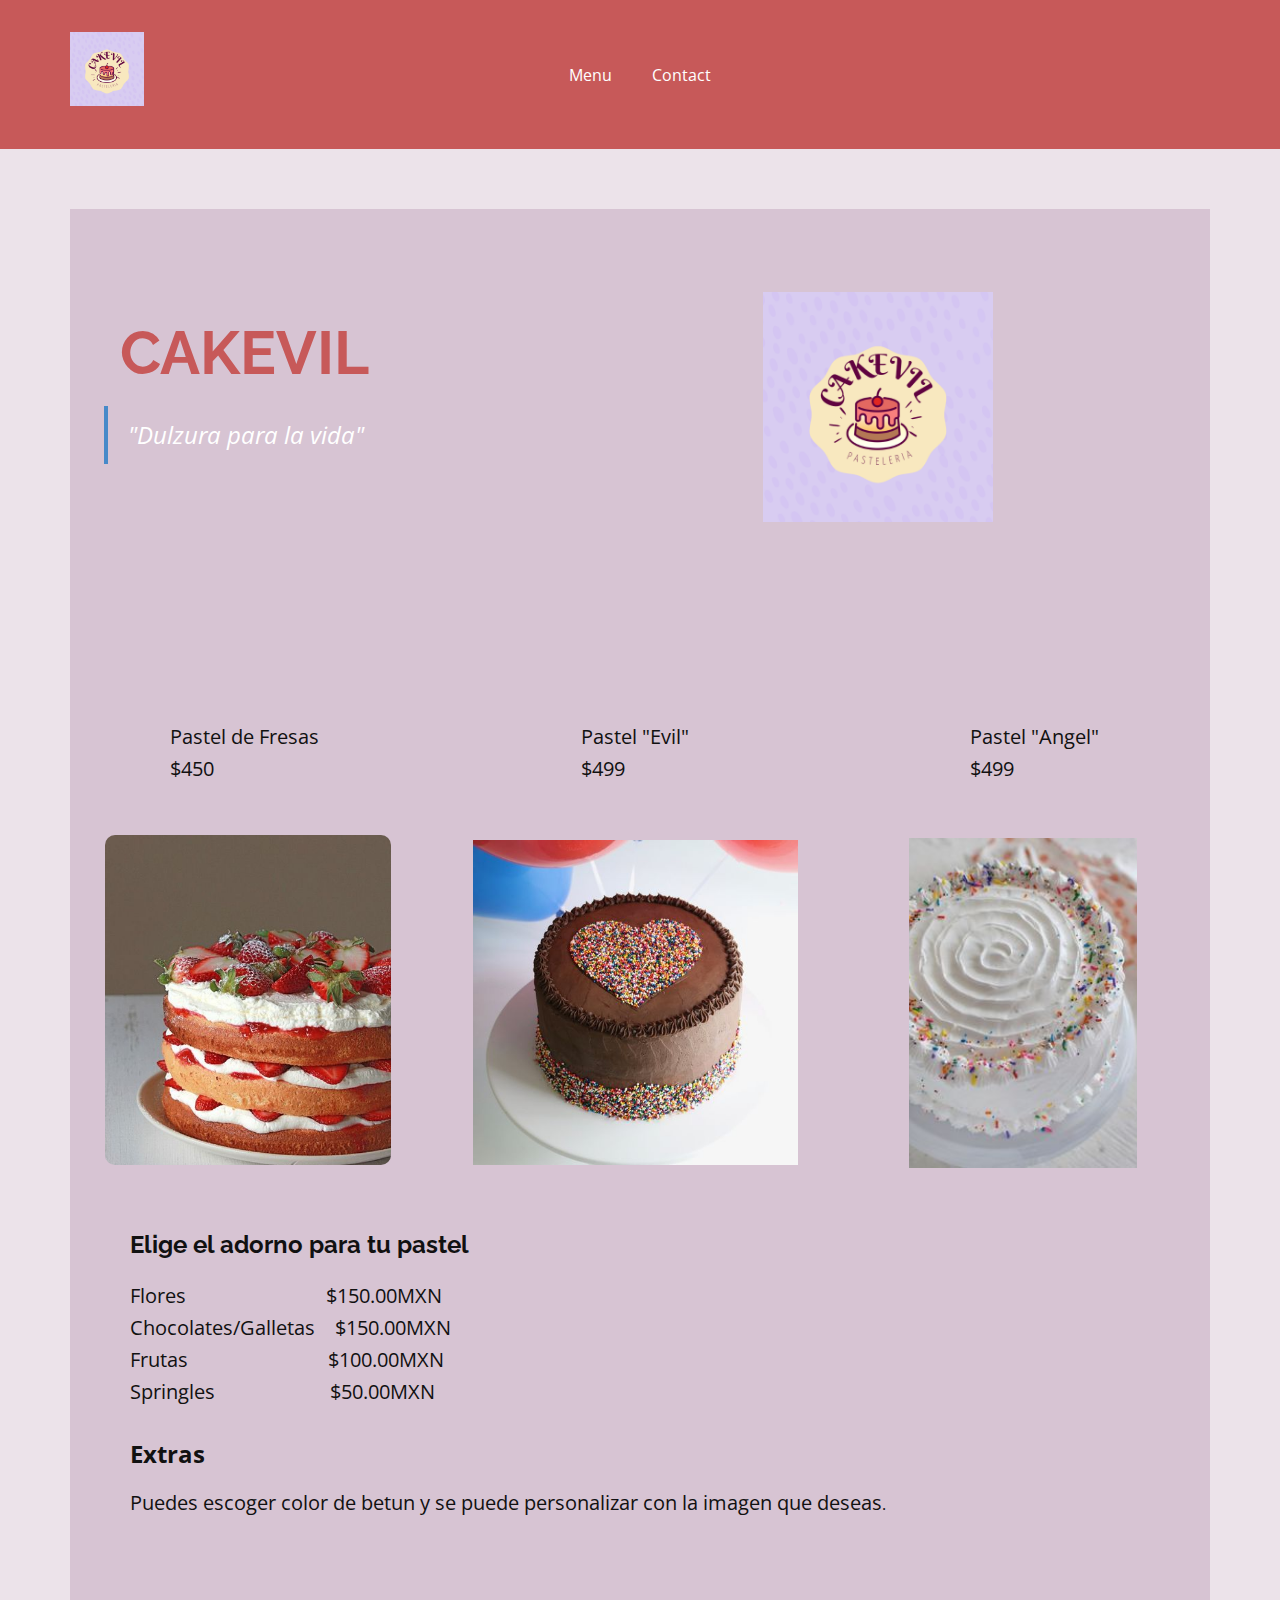
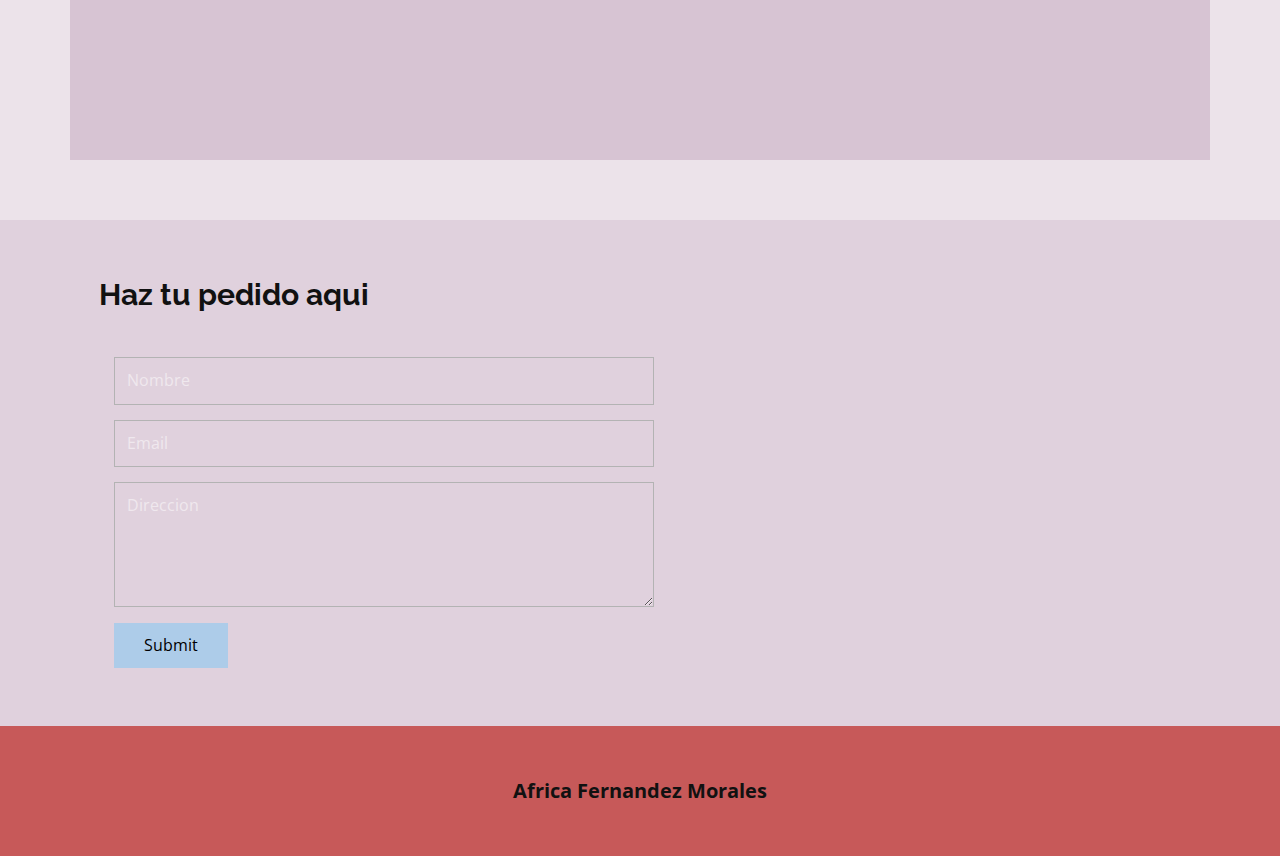
<file: cakevil/Home.html>
<!DOCTYPE html>
<html style="font-size: 16px;" lang="en"><head>
    <meta name="viewport" content="width=device-width, initial-scale=1.0">
    <meta charset="utf-8">
    <meta name="keywords" content="​Unique Craft Cafe in NYC, ​Coffee &amp;amp; Cakes, 01, 02, 03, 04, ​Popular Dishes, ​Cake &amp;amp; Dessert Cafe, ​Coffee or tea specialty to choose">
    <meta name="description" content="">
    <title>Home</title>
    <link rel="stylesheet" href="nicepage.css" media="screen">
<link rel="stylesheet" href="Home.css" media="screen">
    <script class="u-script" type="text/javascript" src="jquery.js" defer=""></script>
    <script class="u-script" type="text/javascript" src="nicepage.js" defer=""></script>
    <meta name="generator" content="Nicepage 4.20.1, nicepage.com">
    <link id="u-theme-google-font" rel="stylesheet" href="https://fonts.googleapis.com/css?family=Raleway:100,100i,200,200i,300,300i,400,400i,500,500i,600,600i,700,700i,800,800i,900,900i|Open+Sans:300,300i,400,400i,500,500i,600,600i,700,700i,800,800i">
    
    
    
    <script type="application/ld+json">{
		"@context": "http://schema.org",
		"@type": "Organization",
		"name": "cakevil",
		"logo": "images/Logorepostera.png"
}</script>
    <meta name="theme-color" content="#478ac9">
    <meta property="og:title" content="Home">
    <meta property="og:description" content="">
    <meta property="og:type" content="website">
  </head>
  <body class="u-body u-xl-mode" data-lang="en"><header class="u-clearfix u-custom-color-3 u-header u-header" id="sec-5836"><div class="u-clearfix u-sheet u-valign-middle u-sheet-1">
        <a href="https://nicepage.com" class="u-image u-logo u-image-1" data-image-width="500" data-image-height="500">
          <img src="images/Logorepostera.png" class="u-logo-image u-logo-image-1">
        </a>
        <nav class="u-menu u-menu-one-level u-offcanvas u-menu-1">
          <div class="menu-collapse">
            <a class="u-button-style u-nav-link" href="#">
              <svg class="u-svg-link" viewBox="0 0 24 24"><use xmlns:xlink="http://www.w3.org/1999/xlink" xlink:href="#svg-5798"></use></svg>
              <svg class="u-svg-content" version="1.1" id="svg-5798" viewBox="0 0 16 16" x="0px" y="0px" xmlns:xlink="http://www.w3.org/1999/xlink" xmlns="http://www.w3.org/2000/svg"><g><rect y="1" width="16" height="2"></rect><rect y="7" width="16" height="2"></rect><rect y="13" width="16" height="2"></rect>
</g></svg>
            </a>
          </div>
          <div class="u-custom-menu u-nav-container">
            <ul class="u-nav u-unstyled"><li class="u-nav-item"><a class="u-button-style u-nav-link" href="Home.html">Menu</a>
</li><li class="u-nav-item"><a class="u-button-style u-nav-link" href="mailto:cake@gmail.com?subject=5674093645">Contact</a>
</li></ul>
          </div>
          <div class="u-custom-menu u-nav-container-collapse">
            <div class="u-black u-container-style u-inner-container-layout u-opacity u-opacity-95 u-sidenav">
              <div class="u-inner-container-layout u-sidenav-overflow">
                <div class="u-menu-close"></div>
                <ul class="u-align-center u-nav u-popupmenu-items u-unstyled u-nav-2"><li class="u-nav-item"><a class="u-button-style u-nav-link" href="Home.html">Menu</a>
</li><li class="u-nav-item"><a class="u-button-style u-nav-link" href="mailto:cake@gmail.com?subject=5674093645">Contact</a>
</li></ul>
              </div>
            </div>
            <div class="u-black u-menu-overlay u-opacity u-opacity-70"></div>
          </div>
        </nav>
      </div></header>
    <section class="u-align-center u-clearfix u-custom-color-5 u-section-1" id="sec-5fbc">
      <div class="u-clearfix u-sheet u-sheet-1"><!--post_details--><!--post_details_options_json--><!--{"source":""}--><!--/post_details_options_json--><!--blog_post-->
        <div class="u-container-style u-custom-color-4 u-expanded-width u-post-details u-post-details-1">
          <div class="u-container-layout u-container-layout-1">
            <img class="u-image u-image-default u-preserve-proportions u-image-1" src="images/Logorepostera.png" alt="" data-image-width="500" data-image-height="500">
            <h1 class="u-text u-text-custom-color-3 u-text-1">CAKEVI​L</h1>
            <blockquote class="u-align-justify u-text u-text-2">"Dulzura para la vida"</blockquote>
            <p class="u-align-justify u-text u-text-body-color u-text-default u-text-3">Pastel "Angel"<br>$499
            </p>
            <p class="u-align-justify u-text u-text-body-color u-text-default u-text-4">Pastel "Evil"<br>$499
            </p>
            <p class="u-align-justify u-text u-text-body-color u-text-default u-text-5">Pastel de Fresas&nbsp;<br>$450
            </p>
            <img class="u-image u-image-round u-radius-10 u-image-2" src="images/82e2e822a3667280bffbe7b60896b259.jpg" alt="" data-image-width="474" data-image-height="710">
            <img class="u-image u-image-default u-preserve-proportions u-image-3" src="images/cb5a17d84c7bd4744dfb95947ee45f89.jpg" alt="" data-image-width="474" data-image-height="474">
            <img class="u-image u-image-default u-image-4" src="images/039413b692bec6f5644fde252e566aa8.jpg" alt="" data-image-width="235" data-image-height="314">
            <h4 class="u-align-justify u-text u-text-body-color u-text-default u-text-6">Elige el adorno para tu pastel</h4>
            <p class="u-align-justify u-text u-text-body-color u-text-default u-text-7">Flores&nbsp; &nbsp; &nbsp; &nbsp; &nbsp; &nbsp; &nbsp; &nbsp; &nbsp; &nbsp; &nbsp; &nbsp; &nbsp; &nbsp; $150.00MXN<br>Chocolates/Galletas&nbsp; &nbsp; $150.00MXN<br>Frutas&nbsp; &nbsp; &nbsp; &nbsp; &nbsp; &nbsp; &nbsp; &nbsp; &nbsp; &nbsp; &nbsp; &nbsp; &nbsp; &nbsp; $100.00MXN<br>Springles&nbsp; &nbsp; &nbsp; &nbsp; &nbsp; &nbsp; &nbsp; &nbsp; &nbsp; &nbsp; &nbsp; &nbsp;$50.00MXN
            </p>
            <p class="u-align-justify u-text u-text-body-color u-text-8">Extras<span style="font-weight: 700;"></span>
            </p>
            <p class="u-align-justify u-text u-text-body-color u-text-default u-text-9">
              <span style="font-size: 1.25rem;">Puedes escoger color de betun y se puede personalizar con la imagen que deseas</span>.
            </p>
          </div>
        </div><!--/blog_post--><!--/post_details-->
      </div>
    </section>
    <section class="u-clearfix u-custom-color-4 u-section-2" id="sec-1094">
      <div class="u-clearfix u-sheet u-sheet-1">
        <h3 class="u-text u-text-body-color u-text-default u-text-1">Haz tu pedido aqui</h3>
        <div class="u-form u-form-1">
          <form action="https://forms.nicepagesrv.com/Form/Process" class="u-clearfix u-form-spacing-15 u-form-vertical u-inner-form" style="padding: 15px;" source="email" name="form">
            <div class="u-form-group u-form-name u-label-none u-form-group-1">
              <label for="name-6797" class="u-label">Name</label>
              <input type="text" placeholder="Nombre" id="name-6797" name="name" class="u-border-1 u-border-grey-30 u-input u-input-rectangle" required="">
            </div>
            <div class="u-form-email u-form-group u-label-none u-form-group-2">
              <label for="email-6797" class="u-label">Email</label>
              <input type="email" placeholder="Email" id="email-6797" name="email" class="u-border-1 u-border-grey-30 u-input u-input-rectangle" required="">
            </div>
            <div class="u-form-group u-form-message u-label-none u-form-group-3">
              <label for="message-6797" class="u-label">Address</label>
              <textarea placeholder="Direccion" rows="4" cols="50" id="message-6797" name="message" class="u-border-1 u-border-grey-30 u-input u-input-rectangle" required=""></textarea>
            </div>
            <div class="u-align-left u-form-group u-form-submit u-form-group-4">
              <a href="#" class="u-btn u-btn-submit u-button-style">Submit</a>
              <input type="submit" value="submit" class="u-form-control-hidden">
            </div>
            <div class="u-form-send-message u-form-send-success">Thank you! Your message has been sent.</div>
            <div class="u-form-send-error u-form-send-message">Unable to send your message. Please fix errors then try again.</div>
            <input type="hidden" value="" name="recaptchaResponse">
            <input type="hidden" name="formServices" value="513d1801a4f140f140f1b6128f4a1805">
          </form>
        </div>
      </div>
    </section>
    
    
    <footer class="u-align-center u-clearfix u-custom-color-3 u-footer u-footer" id="sec-b7e4"><div class="u-clearfix u-sheet u-sheet-1">
        <p class="u-small-text u-text u-text-body-color u-text-variant u-text-1">Africa Fernandez Morales</p>
      </div></footer>
  
</body></html>
</file>
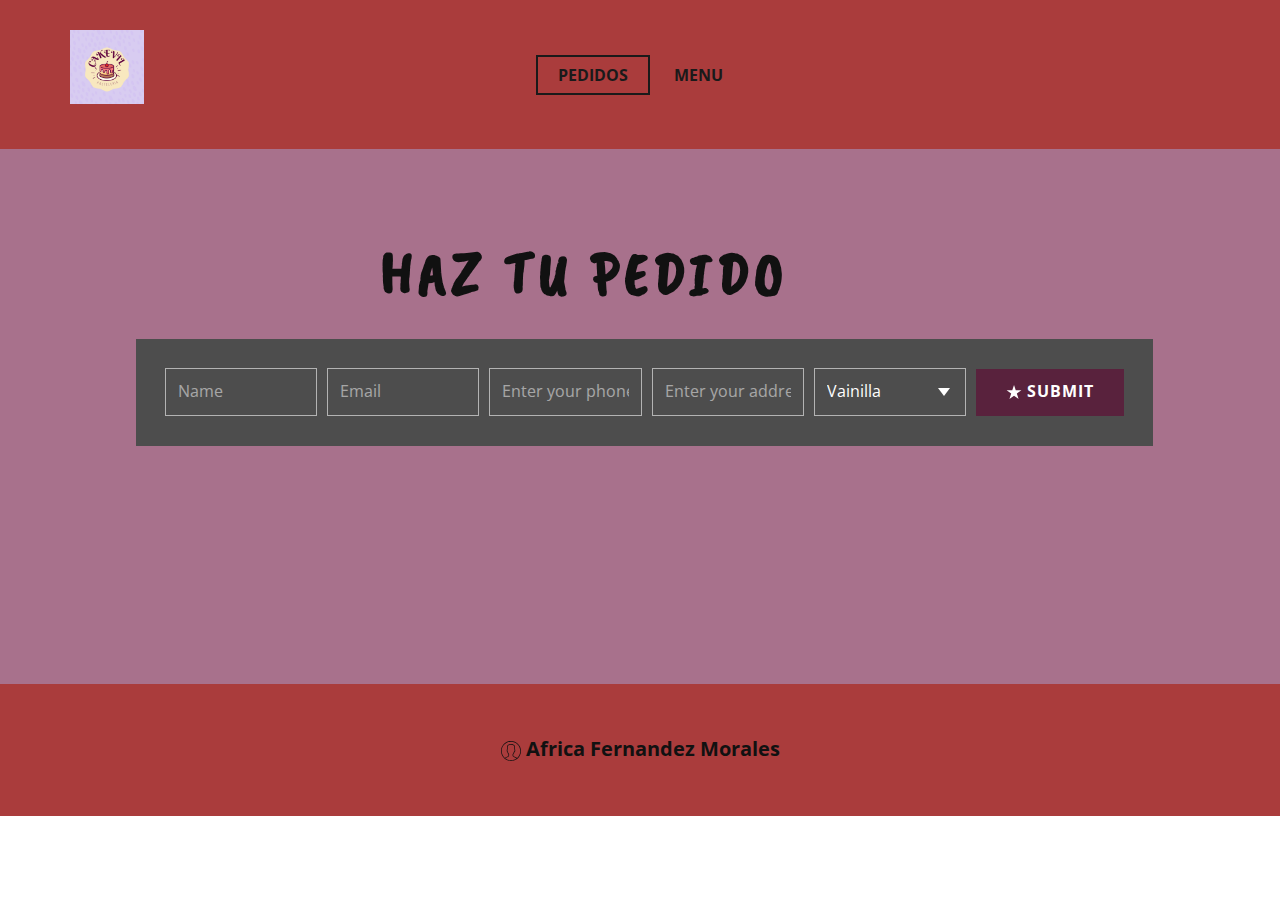
<file: cakevil/Pedidos.html>
<!DOCTYPE html>
<html style="font-size: 16px;" lang="en"><head>
    <meta name="viewport" content="width=device-width, initial-scale=1.0">
    <meta charset="utf-8">
    <meta name="keywords" content="">
    <meta name="description" content="">
    <title>Pedidos</title>
    <link rel="stylesheet" href="nicepage.css" media="screen">
<link rel="stylesheet" href="Pedidos.css" media="screen">
    <script class="u-script" type="text/javascript" src="jquery.js" defer=""></script>
    <script class="u-script" type="text/javascript" src="nicepage.js" defer=""></script>
    <meta name="generator" content="Nicepage 4.20.1, nicepage.com">
    <link id="u-theme-google-font" rel="stylesheet" href="https://fonts.googleapis.com/css?family=Raleway:100,100i,200,200i,300,300i,400,400i,500,500i,600,600i,700,700i,800,800i,900,900i|Open+Sans:300,300i,400,400i,500,500i,600,600i,700,700i,800,800i">
    <link id="u-page-google-font" rel="stylesheet" href="https://fonts.googleapis.com/css?family=Caveat+Brush:400">
    
    
    <script type="application/ld+json">{
		"@context": "http://schema.org",
		"@type": "Organization",
		"name": "cakevil",
		"logo": "images/Logorepostera.png"
}</script>
    <meta name="theme-color" content="#478ac9">
    <meta property="og:title" content="Pedidos">
    <meta property="og:description" content="">
    <meta property="og:type" content="website">
  </head>
  <body class="u-body u-xl-mode" data-lang="en"><header class="u-clearfix u-custom-color-9 u-header u-header" id="sec-5836"><div class="u-clearfix u-sheet u-sheet-1">
        <a href="https://nicepage.com" class="u-image u-logo u-image-1" data-image-width="500" data-image-height="500">
          <img src="images/Logorepostera.png" class="u-logo-image u-logo-image-1">
        </a>
        <nav class="u-align-center u-menu u-menu-dropdown u-offcanvas u-menu-1" data-responsive-from="MD">
          <div class="menu-collapse" style="font-size: 1rem; letter-spacing: 0px; font-weight: 700; text-transform: uppercase;">
            <a class="u-button-style u-custom-active-border-color u-custom-border u-custom-border-color u-custom-borders u-custom-hover-border-color u-custom-left-right-menu-spacing u-custom-padding-bottom u-custom-text-active-color u-custom-text-color u-custom-text-hover-color u-custom-top-bottom-menu-spacing u-nav-link" href="#" style="padding: 1px 0px; font-size: calc(1em + 2px);">
              <svg class="u-svg-link" viewBox="0 0 24 24"><use xmlns:xlink="http://www.w3.org/1999/xlink" xlink:href="#svg-5798"></use></svg>
              <svg class="u-svg-content" version="1.1" id="svg-5798" viewBox="0 0 16 16" x="0px" y="0px" xmlns:xlink="http://www.w3.org/1999/xlink" xmlns="http://www.w3.org/2000/svg"><g><rect y="1" width="16" height="2"></rect><rect y="7" width="16" height="2"></rect><rect y="13" width="16" height="2"></rect>
</g></svg>
            </a>
          </div>
          <div class="u-custom-menu u-nav-container">
            <ul class="u-nav u-spacing-2 u-unstyled u-nav-1"><li class="u-nav-item"><a class="u-border-2 u-border-active-grey-90 u-border-hover-grey-50 u-button-style u-nav-link u-text-active-grey-90 u-text-grey-90 u-text-hover-grey-90" href="mailto:cake@gmail.com?subject=5674093645" style="padding: 10px 20px;">Pedidos</a>
</li><li class="u-nav-item"><a class="u-border-2 u-border-active-grey-90 u-border-hover-grey-50 u-button-style u-nav-link u-text-active-grey-90 u-text-grey-90 u-text-hover-grey-90" href="CAKEVIL.html" style="padding: 10px 20px;">Menu</a>
</li></ul>
          </div>
          <div class="u-custom-menu u-nav-container-collapse">
            <div class="u-black u-container-style u-inner-container-layout u-opacity u-opacity-95 u-sidenav">
              <div class="u-inner-container-layout u-sidenav-overflow">
                <div class="u-menu-close"></div>
                <ul class="u-align-center u-nav u-popupmenu-items u-unstyled u-nav-2"><li class="u-nav-item"><a class="u-button-style u-nav-link" href="mailto:cake@gmail.com?subject=5674093645">Pedidos</a>
</li><li class="u-nav-item"><a class="u-button-style u-nav-link" href="CAKEVIL.html">Menu</a>
</li></ul>
              </div>
            </div>
            <div class="u-black u-menu-overlay u-opacity u-opacity-70"></div>
          </div>
        </nav>
      </div></header>
    <section class="u-clearfix u-custom-color-7 u-section-1" id="sec-356d">
      <div class="u-clearfix u-sheet u-sheet-1">
        <h2 class="u-custom-font u-text u-text-body-color u-text-default u-text-1">Haz tu​ pedido</h2>
        <div class="u-form u-grey-70 u-form-1">
          <form action="https://forms.nicepagesrv.com/Form/Process" class="u-clearfix u-form-horizontal u-form-spacing-10 u-inner-form" style="padding: 29px;" source="email">
            <div class="u-form-group u-form-name u-label-none">
              <label for="name-ef64" class="u-label">Name</label>
              <input type="text" placeholder="Name" id="name-ef64" name="name" class="u-border-1 u-border-grey-30 u-input u-input-rectangle" required="">
            </div>
            <div class="u-form-email u-form-group u-label-none">
              <label for="email-ef64" class="u-label">Email</label>
              <input type="email" placeholder="Email" id="email-ef64" name="email" class="u-border-1 u-border-grey-30 u-input u-input-rectangle" required="">
            </div>
            <div class="u-form-group u-form-phone u-label-none u-form-group-3">
              <label for="phone-d0cc" class="u-label">Phone</label>
              <input type="tel" pattern="\+?\d{0,3}[\s\(\-]?([0-9]{2,3})[\s\)\-]?([\s\-]?)([0-9]{3})[\s\-]?([0-9]{2})[\s\-]?([0-9]{2})" placeholder="Enter your phone (e.g. +14155552675)" id="phone-d0cc" name="phone" class="u-border-1 u-border-grey-30 u-input u-input-rectangle" required="">
            </div>
            <div class="u-form-address u-form-group u-label-none u-form-group-4">
              <label for="address-7272" class="u-label">Address</label>
              <input type="text" placeholder="Enter your address" id="address-7272" name="address" class="u-border-1 u-border-grey-30 u-input u-input-rectangle" required="">
            </div>
            <div class="u-form-group u-form-select u-label-none u-form-group-5">
              <label for="select-6127" class="u-label">List</label>
              <div class="u-form-select-wrapper">
                <select id="select-6127" name="Sabor" class="u-border-1 u-border-grey-30 u-input u-input-rectangle" autofocus="autofocus">
                  <option value="Vainilla">Vainilla</option>
                  <option value="Chocolate">Chocolate</option>
                  <option value="Zanahoria">Zanahoria</option>
                  <option value="Tres Leches">Tres Leches</option>
                  <option value="Vainilla">Vainilla</option>
                  <option value="Red Velvet">Red Velvet</option>
                  <option value="Naranja">Naranja</option>
                  <option value="Moka">Moka</option>
                </select>
                <svg class="u-caret u-caret-svg" version="1.1" id="Layer_1" xmlns="http://www.w3.org/2000/svg" xmlns:xlink="http://www.w3.org/1999/xlink" x="0px" y="0px" width="16px" height="16px" viewBox="0 0 16 16" style="fill:currentColor;" xml:space="preserve"><polygon class="st0" points="8,12 2,4 14,4 "></polygon></svg>
              </div>
            </div>
            <div class="u-form-group u-form-submit">
              <a href="#" class="u-border-none u-btn u-btn-submit u-button-style u-custom-color-7 u-hover-custom-color-7 u-btn-1"><span class="u-icon"><svg class="u-svg-content" viewBox="0 0 512 512" x="0px" y="0px" style="width: 1em; height: 1em;"><path d="m19.98,200.65909l180.67121,0l55.82879,-171.63684l55.82883,171.63684l180.67118,0l-146.16581,106.07619l55.83168,171.63684l-146.16587,-106.07908l-146.16584,106.07908l55.8317,-171.63684l-146.16586,-106.07619z"></path></svg><img></span>&nbsp;Submit
              </a>
              <input type="submit" value="submit" class="u-form-control-hidden">
            </div>
            <div class="u-form-send-message u-form-send-success">#FormSendSuccess</div>
            <div class="u-form-send-error u-form-send-message">#FormSendError</div>
            <input type="hidden" value="" name="recaptchaResponse">
            <input type="hidden" name="formServices" value="513d1801a4f140f140f1b6128f4a1805">
          </form>
        </div>
      </div>
    </section>
    
    
    <footer class="u-align-center u-clearfix u-custom-color-9 u-footer u-footer" id="sec-b7e4"><div class="u-clearfix u-sheet u-sheet-1">
        <p class="u-small-text u-text u-text-body-color u-text-variant u-text-1"><span class="u-icon"><svg class="u-svg-content" viewBox="0 0 55 55" x="0px" y="0px" style="width: 1em; height: 1em;"><path d="M55,27.5C55,12.337,42.663,0,27.5,0S0,12.337,0,27.5c0,8.009,3.444,15.228,8.926,20.258l-0.026,0.023l0.892,0.752
	c0.058,0.049,0.121,0.089,0.179,0.137c0.474,0.393,0.965,0.766,1.465,1.127c0.162,0.117,0.324,0.234,0.489,0.348
	c0.534,0.368,1.082,0.717,1.642,1.048c0.122,0.072,0.245,0.142,0.368,0.212c0.613,0.349,1.239,0.678,1.88,0.98
	c0.047,0.022,0.095,0.042,0.142,0.064c2.089,0.971,4.319,1.684,6.651,2.105c0.061,0.011,0.122,0.022,0.184,0.033
	c0.724,0.125,1.456,0.225,2.197,0.292c0.09,0.008,0.18,0.013,0.271,0.021C25.998,54.961,26.744,55,27.5,55
	c0.749,0,1.488-0.039,2.222-0.098c0.093-0.008,0.186-0.013,0.279-0.021c0.735-0.067,1.461-0.164,2.178-0.287
	c0.062-0.011,0.125-0.022,0.187-0.034c2.297-0.412,4.495-1.109,6.557-2.055c0.076-0.035,0.153-0.068,0.229-0.104
	c0.617-0.29,1.22-0.603,1.811-0.936c0.147-0.083,0.293-0.167,0.439-0.253c0.538-0.317,1.067-0.648,1.581-1
	c0.185-0.126,0.366-0.259,0.549-0.391c0.439-0.316,0.87-0.642,1.289-0.983c0.093-0.075,0.193-0.14,0.284-0.217l0.915-0.764
	l-0.027-0.023C51.523,42.802,55,35.55,55,27.5z M2,27.5C2,13.439,13.439,2,27.5,2S53,13.439,53,27.5
	c0,7.577-3.325,14.389-8.589,19.063c-0.294-0.203-0.59-0.385-0.893-0.537l-8.467-4.233c-0.76-0.38-1.232-1.144-1.232-1.993v-2.957
	c0.196-0.242,0.403-0.516,0.617-0.817c1.096-1.548,1.975-3.27,2.616-5.123c1.267-0.602,2.085-1.864,2.085-3.289v-3.545
	c0-0.867-0.318-1.708-0.887-2.369v-4.667c0.052-0.519,0.236-3.448-1.883-5.864C34.524,9.065,31.541,8,27.5,8
	s-7.024,1.065-8.867,3.168c-2.119,2.416-1.935,5.345-1.883,5.864v4.667c-0.568,0.661-0.887,1.502-0.887,2.369v3.545
	c0,1.101,0.494,2.128,1.34,2.821c0.81,3.173,2.477,5.575,3.093,6.389v2.894c0,0.816-0.445,1.566-1.162,1.958l-7.907,4.313
	c-0.252,0.137-0.502,0.297-0.752,0.476C5.276,41.792,2,35.022,2,27.5z M42.459,48.132c-0.35,0.254-0.706,0.5-1.067,0.735
	c-0.166,0.108-0.331,0.216-0.5,0.321c-0.472,0.292-0.952,0.57-1.442,0.83c-0.108,0.057-0.217,0.111-0.326,0.167
	c-1.126,0.577-2.291,1.073-3.488,1.476c-0.042,0.014-0.084,0.029-0.127,0.043c-0.627,0.208-1.262,0.393-1.904,0.552
	c-0.002,0-0.004,0.001-0.006,0.001c-0.648,0.16-1.304,0.293-1.964,0.402c-0.018,0.003-0.036,0.007-0.054,0.01
	c-0.621,0.101-1.247,0.174-1.875,0.229c-0.111,0.01-0.222,0.017-0.334,0.025C28.751,52.97,28.127,53,27.5,53
	c-0.634,0-1.266-0.031-1.895-0.078c-0.109-0.008-0.218-0.015-0.326-0.025c-0.634-0.056-1.265-0.131-1.89-0.233
	c-0.028-0.005-0.056-0.01-0.084-0.015c-1.322-0.221-2.623-0.546-3.89-0.971c-0.039-0.013-0.079-0.027-0.118-0.04
	c-0.629-0.214-1.251-0.451-1.862-0.713c-0.004-0.002-0.009-0.004-0.013-0.006c-0.578-0.249-1.145-0.525-1.705-0.816
	c-0.073-0.038-0.147-0.074-0.219-0.113c-0.511-0.273-1.011-0.568-1.504-0.876c-0.146-0.092-0.291-0.185-0.435-0.279
	c-0.454-0.297-0.902-0.606-1.338-0.933c-0.045-0.034-0.088-0.07-0.133-0.104c0.032-0.018,0.064-0.036,0.096-0.054l7.907-4.313
	c1.36-0.742,2.205-2.165,2.205-3.714l-0.001-3.602l-0.23-0.278c-0.022-0.025-2.184-2.655-3.001-6.216l-0.091-0.396l-0.341-0.221
	c-0.481-0.311-0.769-0.831-0.769-1.392v-3.545c0-0.465,0.197-0.898,0.557-1.223l0.33-0.298v-5.57l-0.009-0.131
	c-0.003-0.024-0.298-2.429,1.396-4.36C21.583,10.837,24.061,10,27.5,10c3.426,0,5.896,0.83,7.346,2.466
	c1.692,1.911,1.415,4.361,1.413,4.381l-0.009,5.701l0.33,0.298c0.359,0.324,0.557,0.758,0.557,1.223v3.545
	c0,0.713-0.485,1.36-1.181,1.575l-0.497,0.153l-0.16,0.495c-0.59,1.833-1.43,3.526-2.496,5.032c-0.262,0.37-0.517,0.698-0.736,0.949
	l-0.248,0.283V39.8c0,1.612,0.896,3.062,2.338,3.782l8.467,4.233c0.054,0.027,0.107,0.055,0.16,0.083
	C42.677,47.979,42.567,48.054,42.459,48.132z"></path></svg><img></span>&nbsp;Africa Fernandez Morales
        </p>
      </div></footer>
  
</body></html>
</file>
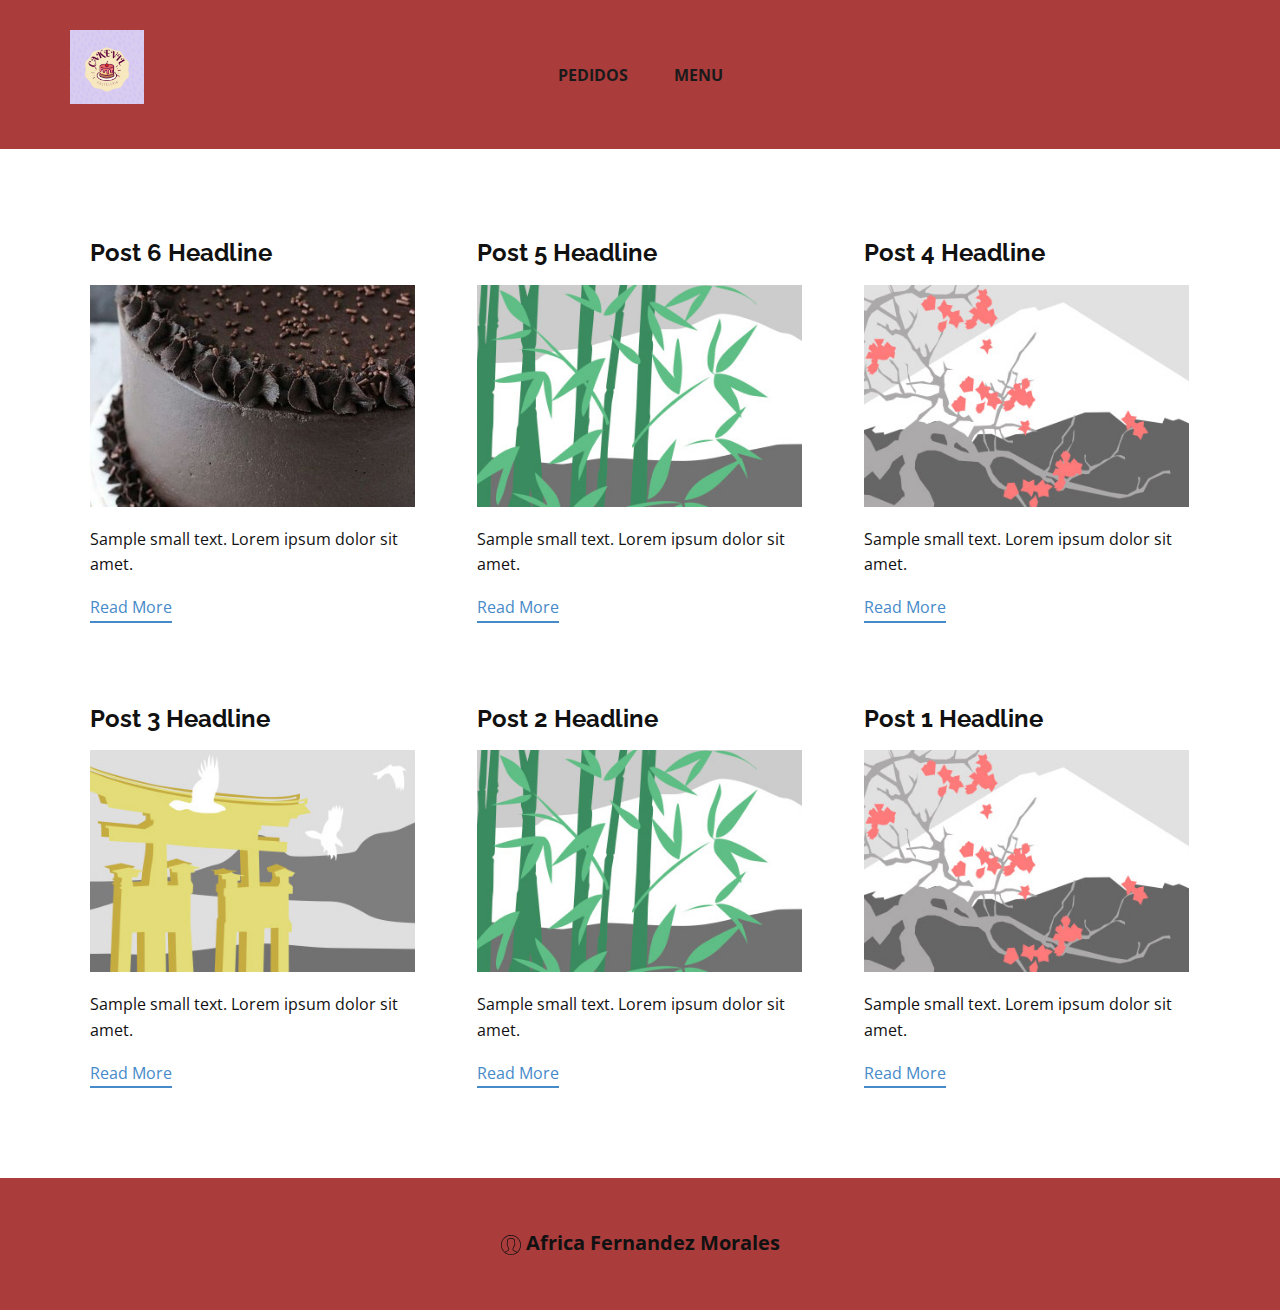
<file: cakevil/blog/blog.html>
<!DOCTYPE html>
<html style="font-size: 16px;" lang="en"><head>
    <meta name="viewport" content="width=device-width, initial-scale=1.0">
    <meta charset="utf-8">
    <meta name="keywords" content="">
    <meta name="description" content="">
    <title>Blog Template</title>
    <link rel="stylesheet" href="../nicepage.css" media="screen">
<link rel="stylesheet" href="../Blog-Template.css" media="screen">
    <script class="u-script" type="text/javascript" src="../jquery.js" defer=""></script>
    <script class="u-script" type="text/javascript" src="../nicepage.js" defer=""></script>
    <meta name="generator" content="Nicepage 4.20.1, nicepage.com">
    <link id="u-theme-google-font" rel="stylesheet" href="https://fonts.googleapis.com/css?family=Raleway:100,100i,200,200i,300,300i,400,400i,500,500i,600,600i,700,700i,800,800i,900,900i|Open+Sans:300,300i,400,400i,500,500i,600,600i,700,700i,800,800i">
    
    
    <script type="application/ld+json">{
		"@context": "http://schema.org",
		"@type": "Organization",
		"name": "cakevil",
		"logo": "images/Logorepostera.png"
}</script>
    <meta name="theme-color" content="#478ac9">
  </head>
  <body class="u-body u-xl-mode" data-lang="en"><header class="u-clearfix u-custom-color-9 u-header u-header" id="sec-5836"><div class="u-clearfix u-sheet u-sheet-1">
        <a href="https://nicepage.com" class="u-image u-logo u-image-1" data-image-width="500" data-image-height="500">
          <img src="../images/Logorepostera.png" class="u-logo-image u-logo-image-1">
        </a>
        <nav class="u-align-center u-menu u-menu-dropdown u-offcanvas u-menu-1" data-responsive-from="MD">
          <div class="menu-collapse" style="font-size: 1rem; letter-spacing: 0px; font-weight: 700; text-transform: uppercase;">
            <a class="u-button-style u-custom-active-border-color u-custom-border u-custom-border-color u-custom-borders u-custom-hover-border-color u-custom-left-right-menu-spacing u-custom-padding-bottom u-custom-text-active-color u-custom-text-color u-custom-text-hover-color u-custom-top-bottom-menu-spacing u-nav-link" href="#" style="padding: 1px 0px; font-size: calc(1em + 2px);">
              <svg class="u-svg-link" viewBox="0 0 24 24"><use xmlns:xlink="http://www.w3.org/1999/xlink" xlink:href="#svg-5798"></use></svg>
              <svg class="u-svg-content" version="1.1" id="svg-5798" viewBox="0 0 16 16" x="0px" y="0px" xmlns:xlink="http://www.w3.org/1999/xlink" xmlns="http://www.w3.org/2000/svg"><g><rect y="1" width="16" height="2"></rect><rect y="7" width="16" height="2"></rect><rect y="13" width="16" height="2"></rect>
</g></svg>
            </a>
          </div>
          <div class="u-custom-menu u-nav-container">
            <ul class="u-nav u-spacing-2 u-unstyled u-nav-1"><li class="u-nav-item"><a class="u-border-2 u-border-active-grey-90 u-border-hover-grey-50 u-button-style u-nav-link u-text-active-grey-90 u-text-grey-90 u-text-hover-grey-90" href="../mailto:cake@gmail.com?subject=5674093645" style="padding: 10px 20px;">Pedidos</a>
</li><li class="u-nav-item"><a class="u-border-2 u-border-active-grey-90 u-border-hover-grey-50 u-button-style u-nav-link u-text-active-grey-90 u-text-grey-90 u-text-hover-grey-90" href="../CAKEVIL.html" style="padding: 10px 20px;">Menu</a>
</li></ul>
          </div>
          <div class="u-custom-menu u-nav-container-collapse">
            <div class="u-black u-container-style u-inner-container-layout u-opacity u-opacity-95 u-sidenav">
              <div class="u-inner-container-layout u-sidenav-overflow">
                <div class="u-menu-close"></div>
                <ul class="u-align-center u-nav u-popupmenu-items u-unstyled u-nav-2"><li class="u-nav-item"><a class="u-button-style u-nav-link" href="../mailto:cake@gmail.com?subject=5674093645">Pedidos</a>
</li><li class="u-nav-item"><a class="u-button-style u-nav-link" href="../CAKEVIL.html">Menu</a>
</li></ul>
              </div>
            </div>
            <div class="u-black u-menu-overlay u-opacity u-opacity-70"></div>
          </div>
        </nav>
      </div></header>
    <section class="u-clearfix u-section-1" id="sec-8398">
      <div class="u-clearfix u-sheet u-valign-middle u-sheet-1"><!--blog--><!--blog_options_json--><!--{"type":"Recent","source":"","tags":"","count":""}--><!--/blog_options_json-->
        <div class="u-blog u-expanded-width u-repeater u-repeater-1"><!--blog_post-->
          <div class="u-blog-post u-container-style u-repeater-item u-white u-repeater-item-1">
            <div class="u-container-layout u-similar-container u-valign-top u-container-layout-1"><!--blog_post_header-->
              <h4 class="u-blog-control u-text u-text-1">
                <a class="u-post-header-link" href="../blog/post-5.html">Post 6 Headline</a>
              </h4><!--/blog_post_header--><!--blog_post_image-->
              <a class="u-post-header-link" href="../blog/post-5.html"><img alt="" class="u-blog-control u-expanded-width u-image u-image-default u-image-1" src="../images/0afe0dd812027562003266fd5a75b490.jpg"></a><!--/blog_post_image--><!--blog_post_content-->
              <div class="u-blog-control u-post-content u-text u-text-2 fr-view">Sample small text. Lorem ipsum dolor sit amet.</div><!--/blog_post_content--><!--blog_post_readmore-->
              <a href="../blog/post-5.html" class="u-blog-control u-border-2 u-border-palette-1-base u-btn u-btn-rectangle u-button-style u-none u-btn-1"><!--blog_post_readmore_content--><!--options_json--><!--{"content":"","defaultValue":"Read More"}--><!--/options_json-->Read More<!--/blog_post_readmore_content--></a><!--/blog_post_readmore-->
            </div>
          </div><div class="u-blog-post u-container-style u-repeater-item u-video-cover u-white">
            <div class="u-container-layout u-similar-container u-valign-top u-container-layout-2"><!--blog_post_header-->
              <h4 class="u-blog-control u-text u-text-3">
                <a class="u-post-header-link" href="../blog/post-4.html">Post 5 Headline</a>
              </h4><!--/blog_post_header--><!--blog_post_image-->
              <a class="u-post-header-link" href="../blog/post-4.html"><img alt="" class="u-blog-control u-expanded-width u-image u-image-default u-image-2" src="../images/68f64b9d.jpeg"></a><!--/blog_post_image--><!--blog_post_content-->
              <div class="u-blog-control u-post-content u-text u-text-4 fr-view">Sample small text. Lorem ipsum dolor sit amet.</div><!--/blog_post_content--><!--blog_post_readmore-->
              <a href="../blog/post-4.html" class="u-blog-control u-border-2 u-border-palette-1-base u-btn u-btn-rectangle u-button-style u-none u-btn-2"><!--blog_post_readmore_content--><!--options_json--><!--{"content":"","defaultValue":"Read More"}--><!--/options_json-->Read More<!--/blog_post_readmore_content--></a><!--/blog_post_readmore-->
            </div>
          </div><div class="u-blog-post u-container-style u-repeater-item u-video-cover u-white">
            <div class="u-container-layout u-similar-container u-valign-top u-container-layout-3"><!--blog_post_header-->
              <h4 class="u-blog-control u-text u-text-5">
                <a class="u-post-header-link" href="../blog/post-3.html">Post 4 Headline</a>
              </h4><!--/blog_post_header--><!--blog_post_image-->
              <a class="u-post-header-link" href="../blog/post-3.html"><img alt="" class="u-blog-control u-expanded-width u-image u-image-default u-image-3" src="../images/0fd3416c.jpeg"></a><!--/blog_post_image--><!--blog_post_content-->
              <div class="u-blog-control u-post-content u-text u-text-6 fr-view">Sample small text. Lorem ipsum dolor sit amet.</div><!--/blog_post_content--><!--blog_post_readmore-->
              <a href="../blog/post-3.html" class="u-blog-control u-border-2 u-border-palette-1-base u-btn u-btn-rectangle u-button-style u-none u-btn-3"><!--blog_post_readmore_content--><!--options_json--><!--{"content":"","defaultValue":"Read More"}--><!--/options_json-->Read More<!--/blog_post_readmore_content--></a><!--/blog_post_readmore-->
            </div>
          </div><div class="u-blog-post u-container-style u-repeater-item u-white u-repeater-item-1">
            <div class="u-container-layout u-similar-container u-valign-top u-container-layout-1"><!--blog_post_header-->
              <h4 class="u-blog-control u-text u-text-1">
                <a class="u-post-header-link" href="../blog/post-2.html">Post 3 Headline</a>
              </h4><!--/blog_post_header--><!--blog_post_image-->
              <a class="u-post-header-link" href="../blog/post-2.html"><img alt="" class="u-blog-control u-expanded-width u-image u-image-default u-image-1" src="../images/8ad73f3c.jpeg"></a><!--/blog_post_image--><!--blog_post_content-->
              <div class="u-blog-control u-post-content u-text u-text-2 fr-view">Sample small text. Lorem ipsum dolor sit amet.</div><!--/blog_post_content--><!--blog_post_readmore-->
              <a href="../blog/post-2.html" class="u-blog-control u-border-2 u-border-palette-1-base u-btn u-btn-rectangle u-button-style u-none u-btn-1"><!--blog_post_readmore_content--><!--options_json--><!--{"content":"","defaultValue":"Read More"}--><!--/options_json-->Read More<!--/blog_post_readmore_content--></a><!--/blog_post_readmore-->
            </div>
          </div><div class="u-blog-post u-container-style u-repeater-item u-video-cover u-white">
            <div class="u-container-layout u-similar-container u-valign-top u-container-layout-2"><!--blog_post_header-->
              <h4 class="u-blog-control u-text u-text-3">
                <a class="u-post-header-link" href="../blog/post-1.html">Post 2 Headline</a>
              </h4><!--/blog_post_header--><!--blog_post_image-->
              <a class="u-post-header-link" href="../blog/post-1.html"><img alt="" class="u-blog-control u-expanded-width u-image u-image-default u-image-2" src="../images/68f64b9d.jpeg"></a><!--/blog_post_image--><!--blog_post_content-->
              <div class="u-blog-control u-post-content u-text u-text-4 fr-view">Sample small text. Lorem ipsum dolor sit amet.</div><!--/blog_post_content--><!--blog_post_readmore-->
              <a href="../blog/post-1.html" class="u-blog-control u-border-2 u-border-palette-1-base u-btn u-btn-rectangle u-button-style u-none u-btn-2"><!--blog_post_readmore_content--><!--options_json--><!--{"content":"","defaultValue":"Read More"}--><!--/options_json-->Read More<!--/blog_post_readmore_content--></a><!--/blog_post_readmore-->
            </div>
          </div><div class="u-blog-post u-container-style u-repeater-item u-video-cover u-white">
            <div class="u-container-layout u-similar-container u-valign-top u-container-layout-3"><!--blog_post_header-->
              <h4 class="u-blog-control u-text u-text-5">
                <a class="u-post-header-link" href="../blog/post.html">Post 1 Headline</a>
              </h4><!--/blog_post_header--><!--blog_post_image-->
              <a class="u-post-header-link" href="../blog/post.html"><img alt="" class="u-blog-control u-expanded-width u-image u-image-default u-image-3" src="../images/0fd3416c.jpeg"></a><!--/blog_post_image--><!--blog_post_content-->
              <div class="u-blog-control u-post-content u-text u-text-6 fr-view">Sample small text. Lorem ipsum dolor sit amet.</div><!--/blog_post_content--><!--blog_post_readmore-->
              <a href="../blog/post.html" class="u-blog-control u-border-2 u-border-palette-1-base u-btn u-btn-rectangle u-button-style u-none u-btn-3"><!--blog_post_readmore_content--><!--options_json--><!--{"content":"","defaultValue":"Read More"}--><!--/options_json-->Read More<!--/blog_post_readmore_content--></a><!--/blog_post_readmore-->
            </div>
          </div><!--/blog_post--><!--blog_post-->
          <!--/blog_post--><!--blog_post-->
          <!--/blog_post-->
        </div><!--/blog-->
      </div>
    </section>
    
    
    <footer class="u-align-center u-clearfix u-custom-color-9 u-footer u-footer" id="sec-b7e4"><div class="u-clearfix u-sheet u-sheet-1">
        <p class="u-small-text u-text u-text-body-color u-text-variant u-text-1"><span class="u-icon"><svg class="u-svg-content" viewBox="0 0 55 55" x="0px" y="0px" style="width: 1em; height: 1em;"><path d="M55,27.5C55,12.337,42.663,0,27.5,0S0,12.337,0,27.5c0,8.009,3.444,15.228,8.926,20.258l-0.026,0.023l0.892,0.752
	c0.058,0.049,0.121,0.089,0.179,0.137c0.474,0.393,0.965,0.766,1.465,1.127c0.162,0.117,0.324,0.234,0.489,0.348
	c0.534,0.368,1.082,0.717,1.642,1.048c0.122,0.072,0.245,0.142,0.368,0.212c0.613,0.349,1.239,0.678,1.88,0.98
	c0.047,0.022,0.095,0.042,0.142,0.064c2.089,0.971,4.319,1.684,6.651,2.105c0.061,0.011,0.122,0.022,0.184,0.033
	c0.724,0.125,1.456,0.225,2.197,0.292c0.09,0.008,0.18,0.013,0.271,0.021C25.998,54.961,26.744,55,27.5,55
	c0.749,0,1.488-0.039,2.222-0.098c0.093-0.008,0.186-0.013,0.279-0.021c0.735-0.067,1.461-0.164,2.178-0.287
	c0.062-0.011,0.125-0.022,0.187-0.034c2.297-0.412,4.495-1.109,6.557-2.055c0.076-0.035,0.153-0.068,0.229-0.104
	c0.617-0.29,1.22-0.603,1.811-0.936c0.147-0.083,0.293-0.167,0.439-0.253c0.538-0.317,1.067-0.648,1.581-1
	c0.185-0.126,0.366-0.259,0.549-0.391c0.439-0.316,0.87-0.642,1.289-0.983c0.093-0.075,0.193-0.14,0.284-0.217l0.915-0.764
	l-0.027-0.023C51.523,42.802,55,35.55,55,27.5z M2,27.5C2,13.439,13.439,2,27.5,2S53,13.439,53,27.5
	c0,7.577-3.325,14.389-8.589,19.063c-0.294-0.203-0.59-0.385-0.893-0.537l-8.467-4.233c-0.76-0.38-1.232-1.144-1.232-1.993v-2.957
	c0.196-0.242,0.403-0.516,0.617-0.817c1.096-1.548,1.975-3.27,2.616-5.123c1.267-0.602,2.085-1.864,2.085-3.289v-3.545
	c0-0.867-0.318-1.708-0.887-2.369v-4.667c0.052-0.519,0.236-3.448-1.883-5.864C34.524,9.065,31.541,8,27.5,8
	s-7.024,1.065-8.867,3.168c-2.119,2.416-1.935,5.345-1.883,5.864v4.667c-0.568,0.661-0.887,1.502-0.887,2.369v3.545
	c0,1.101,0.494,2.128,1.34,2.821c0.81,3.173,2.477,5.575,3.093,6.389v2.894c0,0.816-0.445,1.566-1.162,1.958l-7.907,4.313
	c-0.252,0.137-0.502,0.297-0.752,0.476C5.276,41.792,2,35.022,2,27.5z M42.459,48.132c-0.35,0.254-0.706,0.5-1.067,0.735
	c-0.166,0.108-0.331,0.216-0.5,0.321c-0.472,0.292-0.952,0.57-1.442,0.83c-0.108,0.057-0.217,0.111-0.326,0.167
	c-1.126,0.577-2.291,1.073-3.488,1.476c-0.042,0.014-0.084,0.029-0.127,0.043c-0.627,0.208-1.262,0.393-1.904,0.552
	c-0.002,0-0.004,0.001-0.006,0.001c-0.648,0.16-1.304,0.293-1.964,0.402c-0.018,0.003-0.036,0.007-0.054,0.01
	c-0.621,0.101-1.247,0.174-1.875,0.229c-0.111,0.01-0.222,0.017-0.334,0.025C28.751,52.97,28.127,53,27.5,53
	c-0.634,0-1.266-0.031-1.895-0.078c-0.109-0.008-0.218-0.015-0.326-0.025c-0.634-0.056-1.265-0.131-1.89-0.233
	c-0.028-0.005-0.056-0.01-0.084-0.015c-1.322-0.221-2.623-0.546-3.89-0.971c-0.039-0.013-0.079-0.027-0.118-0.04
	c-0.629-0.214-1.251-0.451-1.862-0.713c-0.004-0.002-0.009-0.004-0.013-0.006c-0.578-0.249-1.145-0.525-1.705-0.816
	c-0.073-0.038-0.147-0.074-0.219-0.113c-0.511-0.273-1.011-0.568-1.504-0.876c-0.146-0.092-0.291-0.185-0.435-0.279
	c-0.454-0.297-0.902-0.606-1.338-0.933c-0.045-0.034-0.088-0.07-0.133-0.104c0.032-0.018,0.064-0.036,0.096-0.054l7.907-4.313
	c1.36-0.742,2.205-2.165,2.205-3.714l-0.001-3.602l-0.23-0.278c-0.022-0.025-2.184-2.655-3.001-6.216l-0.091-0.396l-0.341-0.221
	c-0.481-0.311-0.769-0.831-0.769-1.392v-3.545c0-0.465,0.197-0.898,0.557-1.223l0.33-0.298v-5.57l-0.009-0.131
	c-0.003-0.024-0.298-2.429,1.396-4.36C21.583,10.837,24.061,10,27.5,10c3.426,0,5.896,0.83,7.346,2.466
	c1.692,1.911,1.415,4.361,1.413,4.381l-0.009,5.701l0.33,0.298c0.359,0.324,0.557,0.758,0.557,1.223v3.545
	c0,0.713-0.485,1.36-1.181,1.575l-0.497,0.153l-0.16,0.495c-0.59,1.833-1.43,3.526-2.496,5.032c-0.262,0.37-0.517,0.698-0.736,0.949
	l-0.248,0.283V39.8c0,1.612,0.896,3.062,2.338,3.782l8.467,4.233c0.054,0.027,0.107,0.055,0.16,0.083
	C42.677,47.979,42.567,48.054,42.459,48.132z"></path></svg><img></span>&nbsp;Africa Fernandez Morales
        </p>
      </div></footer>
  
</body></html>
</file>
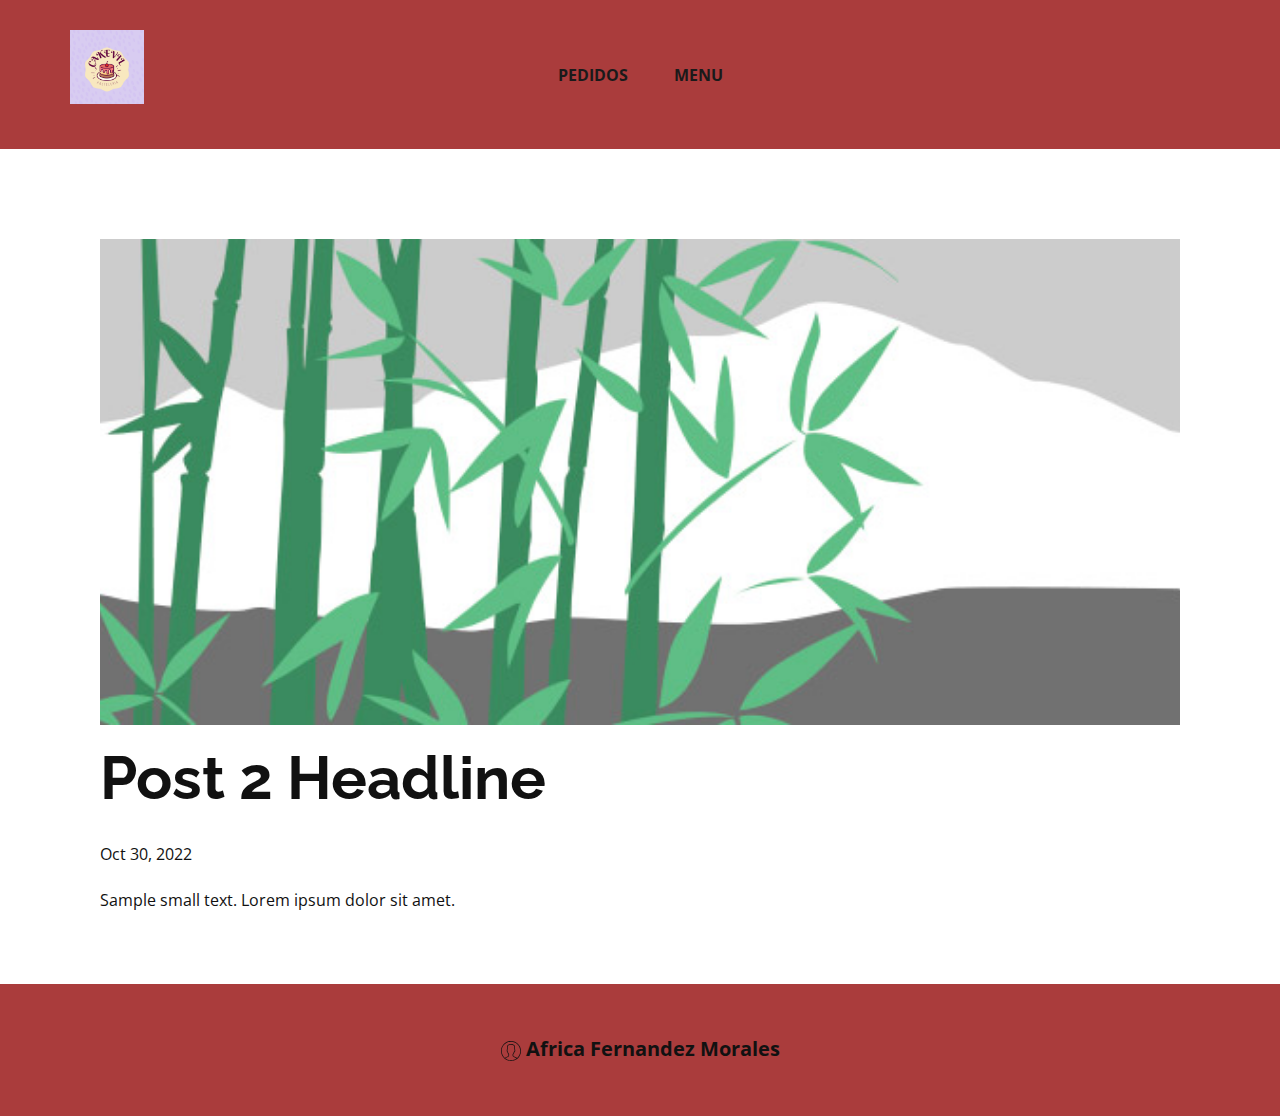
<file: cakevil/blog/post-1.html>
<!DOCTYPE html>
<html style="font-size: 16px;" lang="en"><head>
    <meta name="viewport" content="width=device-width, initial-scale=1.0">
    <meta charset="utf-8">
    <meta name="keywords" content="Post 1 Headline">
    <meta name="description" content="">
    <title>Post 2 Headline</title>
    <link rel="stylesheet" href="../nicepage.css" media="screen">
<link rel="stylesheet" href="../Post-Template.css" media="screen">
    <script class="u-script" type="text/javascript" src="../jquery.js" defer=""></script>
    <script class="u-script" type="text/javascript" src="../nicepage.js" defer=""></script>
    <meta name="generator" content="Nicepage 4.20.1, nicepage.com">
    <link id="u-theme-google-font" rel="stylesheet" href="https://fonts.googleapis.com/css?family=Raleway:100,100i,200,200i,300,300i,400,400i,500,500i,600,600i,700,700i,800,800i,900,900i|Open+Sans:300,300i,400,400i,500,500i,600,600i,700,700i,800,800i">
    
    
    <script type="application/ld+json">{
		"@context": "http://schema.org",
		"@type": "Organization",
		"name": "cakevil",
		"logo": "images/Logorepostera.png"
}</script>
    <meta name="theme-color" content="#478ac9">
  </head>
  <body class="u-body u-xl-mode" data-lang="en"><header class="u-clearfix u-custom-color-9 u-header u-header" id="sec-5836"><div class="u-clearfix u-sheet u-sheet-1">
        <a href="https://nicepage.com" class="u-image u-logo u-image-1" data-image-width="500" data-image-height="500">
          <img src="../images/Logorepostera.png" class="u-logo-image u-logo-image-1">
        </a>
        <nav class="u-align-center u-menu u-menu-dropdown u-offcanvas u-menu-1" data-responsive-from="MD">
          <div class="menu-collapse" style="font-size: 1rem; letter-spacing: 0px; font-weight: 700; text-transform: uppercase;">
            <a class="u-button-style u-custom-active-border-color u-custom-border u-custom-border-color u-custom-borders u-custom-hover-border-color u-custom-left-right-menu-spacing u-custom-padding-bottom u-custom-text-active-color u-custom-text-color u-custom-text-hover-color u-custom-top-bottom-menu-spacing u-nav-link" href="#" style="padding: 1px 0px; font-size: calc(1em + 2px);">
              <svg class="u-svg-link" viewBox="0 0 24 24"><use xmlns:xlink="http://www.w3.org/1999/xlink" xlink:href="#svg-5798"></use></svg>
              <svg class="u-svg-content" version="1.1" id="svg-5798" viewBox="0 0 16 16" x="0px" y="0px" xmlns:xlink="http://www.w3.org/1999/xlink" xmlns="http://www.w3.org/2000/svg"><g><rect y="1" width="16" height="2"></rect><rect y="7" width="16" height="2"></rect><rect y="13" width="16" height="2"></rect>
</g></svg>
            </a>
          </div>
          <div class="u-custom-menu u-nav-container">
            <ul class="u-nav u-spacing-2 u-unstyled u-nav-1"><li class="u-nav-item"><a class="u-border-2 u-border-active-grey-90 u-border-hover-grey-50 u-button-style u-nav-link u-text-active-grey-90 u-text-grey-90 u-text-hover-grey-90" href="../mailto:cake@gmail.com?subject=5674093645" style="padding: 10px 20px;">Pedidos</a>
</li><li class="u-nav-item"><a class="u-border-2 u-border-active-grey-90 u-border-hover-grey-50 u-button-style u-nav-link u-text-active-grey-90 u-text-grey-90 u-text-hover-grey-90" href="../CAKEVIL.html" style="padding: 10px 20px;">Menu</a>
</li></ul>
          </div>
          <div class="u-custom-menu u-nav-container-collapse">
            <div class="u-black u-container-style u-inner-container-layout u-opacity u-opacity-95 u-sidenav">
              <div class="u-inner-container-layout u-sidenav-overflow">
                <div class="u-menu-close"></div>
                <ul class="u-align-center u-nav u-popupmenu-items u-unstyled u-nav-2"><li class="u-nav-item"><a class="u-button-style u-nav-link" href="../mailto:cake@gmail.com?subject=5674093645">Pedidos</a>
</li><li class="u-nav-item"><a class="u-button-style u-nav-link" href="../CAKEVIL.html">Menu</a>
</li></ul>
              </div>
            </div>
            <div class="u-black u-menu-overlay u-opacity u-opacity-70"></div>
          </div>
        </nav>
      </div></header>
    <section class="u-align-center u-clearfix u-section-1" id="sec-c050">
      <div class="u-clearfix u-sheet u-valign-middle-md u-valign-middle-sm u-valign-middle-xs u-sheet-1"><!--post_details--><!--post_details_options_json--><!--{"source":""}--><!--/post_details_options_json--><!--blog_post-->
        <div class="u-container-style u-expanded-width u-post-details u-post-details-1">
          <div class="u-container-layout u-valign-middle u-container-layout-1"><!--blog_post_image-->
            <img alt="" class="u-blog-control u-expanded-width u-image u-image-default u-image-1" src="../images/68f64b9d.jpeg"><!--/blog_post_image--><!--blog_post_header-->
            <h2 class="u-blog-control u-text u-text-1">Post 2 Headline</h2><!--/blog_post_header--><!--blog_post_metadata-->
            <div class="u-blog-control u-metadata u-metadata-1"><!--blog_post_metadata_date-->
              <span class="u-meta-date u-meta-icon">Oct 30, 2022</span><!--/blog_post_metadata_date--><!--blog_post_metadata_category-->
              <!--/blog_post_metadata_category--><!--blog_post_metadata_comments-->
              <!--/blog_post_metadata_comments-->
            </div><!--/blog_post_metadata--><!--blog_post_content-->
            <div class="u-align-justify u-blog-control u-post-content u-text u-text-2 fr-view">
  Sample small text. Lorem ipsum dolor sit amet.
  </div><!--/blog_post_content-->
          </div>
        </div><!--/blog_post--><!--/post_details-->
      </div>
    </section>
    
    
    <footer class="u-align-center u-clearfix u-custom-color-9 u-footer u-footer" id="sec-b7e4"><div class="u-clearfix u-sheet u-sheet-1">
        <p class="u-small-text u-text u-text-body-color u-text-variant u-text-1"><span class="u-icon"><svg class="u-svg-content" viewBox="0 0 55 55" x="0px" y="0px" style="width: 1em; height: 1em;"><path d="M55,27.5C55,12.337,42.663,0,27.5,0S0,12.337,0,27.5c0,8.009,3.444,15.228,8.926,20.258l-0.026,0.023l0.892,0.752
	c0.058,0.049,0.121,0.089,0.179,0.137c0.474,0.393,0.965,0.766,1.465,1.127c0.162,0.117,0.324,0.234,0.489,0.348
	c0.534,0.368,1.082,0.717,1.642,1.048c0.122,0.072,0.245,0.142,0.368,0.212c0.613,0.349,1.239,0.678,1.88,0.98
	c0.047,0.022,0.095,0.042,0.142,0.064c2.089,0.971,4.319,1.684,6.651,2.105c0.061,0.011,0.122,0.022,0.184,0.033
	c0.724,0.125,1.456,0.225,2.197,0.292c0.09,0.008,0.18,0.013,0.271,0.021C25.998,54.961,26.744,55,27.5,55
	c0.749,0,1.488-0.039,2.222-0.098c0.093-0.008,0.186-0.013,0.279-0.021c0.735-0.067,1.461-0.164,2.178-0.287
	c0.062-0.011,0.125-0.022,0.187-0.034c2.297-0.412,4.495-1.109,6.557-2.055c0.076-0.035,0.153-0.068,0.229-0.104
	c0.617-0.29,1.22-0.603,1.811-0.936c0.147-0.083,0.293-0.167,0.439-0.253c0.538-0.317,1.067-0.648,1.581-1
	c0.185-0.126,0.366-0.259,0.549-0.391c0.439-0.316,0.87-0.642,1.289-0.983c0.093-0.075,0.193-0.14,0.284-0.217l0.915-0.764
	l-0.027-0.023C51.523,42.802,55,35.55,55,27.5z M2,27.5C2,13.439,13.439,2,27.5,2S53,13.439,53,27.5
	c0,7.577-3.325,14.389-8.589,19.063c-0.294-0.203-0.59-0.385-0.893-0.537l-8.467-4.233c-0.76-0.38-1.232-1.144-1.232-1.993v-2.957
	c0.196-0.242,0.403-0.516,0.617-0.817c1.096-1.548,1.975-3.27,2.616-5.123c1.267-0.602,2.085-1.864,2.085-3.289v-3.545
	c0-0.867-0.318-1.708-0.887-2.369v-4.667c0.052-0.519,0.236-3.448-1.883-5.864C34.524,9.065,31.541,8,27.5,8
	s-7.024,1.065-8.867,3.168c-2.119,2.416-1.935,5.345-1.883,5.864v4.667c-0.568,0.661-0.887,1.502-0.887,2.369v3.545
	c0,1.101,0.494,2.128,1.34,2.821c0.81,3.173,2.477,5.575,3.093,6.389v2.894c0,0.816-0.445,1.566-1.162,1.958l-7.907,4.313
	c-0.252,0.137-0.502,0.297-0.752,0.476C5.276,41.792,2,35.022,2,27.5z M42.459,48.132c-0.35,0.254-0.706,0.5-1.067,0.735
	c-0.166,0.108-0.331,0.216-0.5,0.321c-0.472,0.292-0.952,0.57-1.442,0.83c-0.108,0.057-0.217,0.111-0.326,0.167
	c-1.126,0.577-2.291,1.073-3.488,1.476c-0.042,0.014-0.084,0.029-0.127,0.043c-0.627,0.208-1.262,0.393-1.904,0.552
	c-0.002,0-0.004,0.001-0.006,0.001c-0.648,0.16-1.304,0.293-1.964,0.402c-0.018,0.003-0.036,0.007-0.054,0.01
	c-0.621,0.101-1.247,0.174-1.875,0.229c-0.111,0.01-0.222,0.017-0.334,0.025C28.751,52.97,28.127,53,27.5,53
	c-0.634,0-1.266-0.031-1.895-0.078c-0.109-0.008-0.218-0.015-0.326-0.025c-0.634-0.056-1.265-0.131-1.89-0.233
	c-0.028-0.005-0.056-0.01-0.084-0.015c-1.322-0.221-2.623-0.546-3.89-0.971c-0.039-0.013-0.079-0.027-0.118-0.04
	c-0.629-0.214-1.251-0.451-1.862-0.713c-0.004-0.002-0.009-0.004-0.013-0.006c-0.578-0.249-1.145-0.525-1.705-0.816
	c-0.073-0.038-0.147-0.074-0.219-0.113c-0.511-0.273-1.011-0.568-1.504-0.876c-0.146-0.092-0.291-0.185-0.435-0.279
	c-0.454-0.297-0.902-0.606-1.338-0.933c-0.045-0.034-0.088-0.07-0.133-0.104c0.032-0.018,0.064-0.036,0.096-0.054l7.907-4.313
	c1.36-0.742,2.205-2.165,2.205-3.714l-0.001-3.602l-0.23-0.278c-0.022-0.025-2.184-2.655-3.001-6.216l-0.091-0.396l-0.341-0.221
	c-0.481-0.311-0.769-0.831-0.769-1.392v-3.545c0-0.465,0.197-0.898,0.557-1.223l0.33-0.298v-5.57l-0.009-0.131
	c-0.003-0.024-0.298-2.429,1.396-4.36C21.583,10.837,24.061,10,27.5,10c3.426,0,5.896,0.83,7.346,2.466
	c1.692,1.911,1.415,4.361,1.413,4.381l-0.009,5.701l0.33,0.298c0.359,0.324,0.557,0.758,0.557,1.223v3.545
	c0,0.713-0.485,1.36-1.181,1.575l-0.497,0.153l-0.16,0.495c-0.59,1.833-1.43,3.526-2.496,5.032c-0.262,0.37-0.517,0.698-0.736,0.949
	l-0.248,0.283V39.8c0,1.612,0.896,3.062,2.338,3.782l8.467,4.233c0.054,0.027,0.107,0.055,0.16,0.083
	C42.677,47.979,42.567,48.054,42.459,48.132z"></path></svg><img></span>&nbsp;Africa Fernandez Morales
        </p>
      </div></footer>
  
</body></html>
</file>
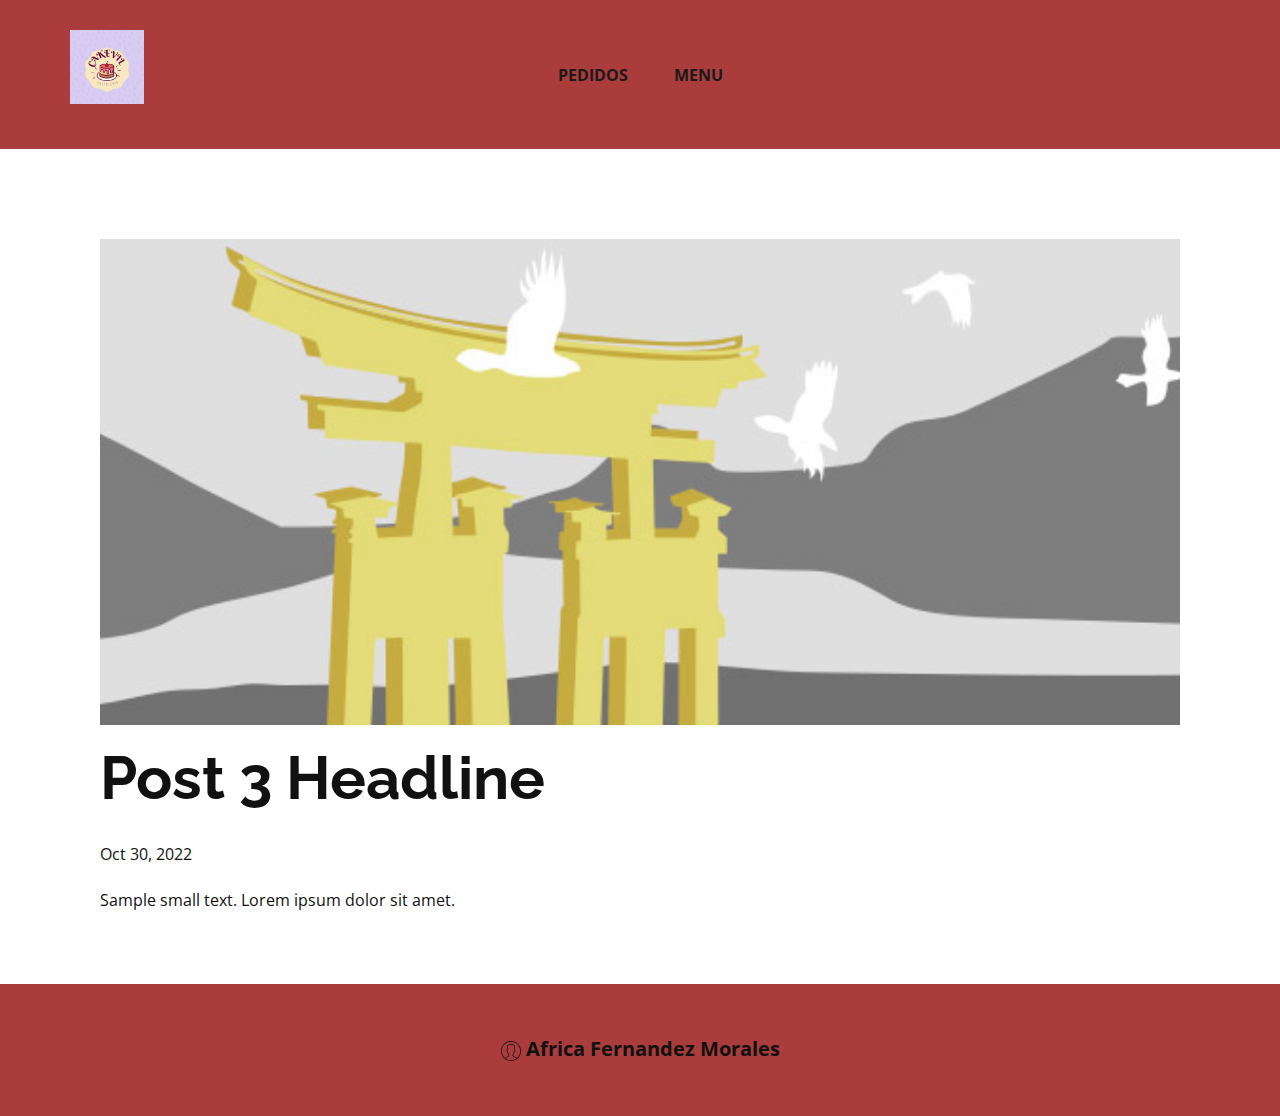
<file: cakevil/blog/post-2.html>
<!DOCTYPE html>
<html style="font-size: 16px;" lang="en"><head>
    <meta name="viewport" content="width=device-width, initial-scale=1.0">
    <meta charset="utf-8">
    <meta name="keywords" content="Post 1 Headline">
    <meta name="description" content="">
    <title>Post 3 Headline</title>
    <link rel="stylesheet" href="../nicepage.css" media="screen">
<link rel="stylesheet" href="../Post-Template.css" media="screen">
    <script class="u-script" type="text/javascript" src="../jquery.js" defer=""></script>
    <script class="u-script" type="text/javascript" src="../nicepage.js" defer=""></script>
    <meta name="generator" content="Nicepage 4.20.1, nicepage.com">
    <link id="u-theme-google-font" rel="stylesheet" href="https://fonts.googleapis.com/css?family=Raleway:100,100i,200,200i,300,300i,400,400i,500,500i,600,600i,700,700i,800,800i,900,900i|Open+Sans:300,300i,400,400i,500,500i,600,600i,700,700i,800,800i">
    
    
    <script type="application/ld+json">{
		"@context": "http://schema.org",
		"@type": "Organization",
		"name": "cakevil",
		"logo": "images/Logorepostera.png"
}</script>
    <meta name="theme-color" content="#478ac9">
  </head>
  <body class="u-body u-xl-mode" data-lang="en"><header class="u-clearfix u-custom-color-9 u-header u-header" id="sec-5836"><div class="u-clearfix u-sheet u-sheet-1">
        <a href="https://nicepage.com" class="u-image u-logo u-image-1" data-image-width="500" data-image-height="500">
          <img src="../images/Logorepostera.png" class="u-logo-image u-logo-image-1">
        </a>
        <nav class="u-align-center u-menu u-menu-dropdown u-offcanvas u-menu-1" data-responsive-from="MD">
          <div class="menu-collapse" style="font-size: 1rem; letter-spacing: 0px; font-weight: 700; text-transform: uppercase;">
            <a class="u-button-style u-custom-active-border-color u-custom-border u-custom-border-color u-custom-borders u-custom-hover-border-color u-custom-left-right-menu-spacing u-custom-padding-bottom u-custom-text-active-color u-custom-text-color u-custom-text-hover-color u-custom-top-bottom-menu-spacing u-nav-link" href="#" style="padding: 1px 0px; font-size: calc(1em + 2px);">
              <svg class="u-svg-link" viewBox="0 0 24 24"><use xmlns:xlink="http://www.w3.org/1999/xlink" xlink:href="#svg-5798"></use></svg>
              <svg class="u-svg-content" version="1.1" id="svg-5798" viewBox="0 0 16 16" x="0px" y="0px" xmlns:xlink="http://www.w3.org/1999/xlink" xmlns="http://www.w3.org/2000/svg"><g><rect y="1" width="16" height="2"></rect><rect y="7" width="16" height="2"></rect><rect y="13" width="16" height="2"></rect>
</g></svg>
            </a>
          </div>
          <div class="u-custom-menu u-nav-container">
            <ul class="u-nav u-spacing-2 u-unstyled u-nav-1"><li class="u-nav-item"><a class="u-border-2 u-border-active-grey-90 u-border-hover-grey-50 u-button-style u-nav-link u-text-active-grey-90 u-text-grey-90 u-text-hover-grey-90" href="../mailto:cake@gmail.com?subject=5674093645" style="padding: 10px 20px;">Pedidos</a>
</li><li class="u-nav-item"><a class="u-border-2 u-border-active-grey-90 u-border-hover-grey-50 u-button-style u-nav-link u-text-active-grey-90 u-text-grey-90 u-text-hover-grey-90" href="../CAKEVIL.html" style="padding: 10px 20px;">Menu</a>
</li></ul>
          </div>
          <div class="u-custom-menu u-nav-container-collapse">
            <div class="u-black u-container-style u-inner-container-layout u-opacity u-opacity-95 u-sidenav">
              <div class="u-inner-container-layout u-sidenav-overflow">
                <div class="u-menu-close"></div>
                <ul class="u-align-center u-nav u-popupmenu-items u-unstyled u-nav-2"><li class="u-nav-item"><a class="u-button-style u-nav-link" href="../mailto:cake@gmail.com?subject=5674093645">Pedidos</a>
</li><li class="u-nav-item"><a class="u-button-style u-nav-link" href="../CAKEVIL.html">Menu</a>
</li></ul>
              </div>
            </div>
            <div class="u-black u-menu-overlay u-opacity u-opacity-70"></div>
          </div>
        </nav>
      </div></header>
    <section class="u-align-center u-clearfix u-section-1" id="sec-c050">
      <div class="u-clearfix u-sheet u-valign-middle-md u-valign-middle-sm u-valign-middle-xs u-sheet-1"><!--post_details--><!--post_details_options_json--><!--{"source":""}--><!--/post_details_options_json--><!--blog_post-->
        <div class="u-container-style u-expanded-width u-post-details u-post-details-1">
          <div class="u-container-layout u-valign-middle u-container-layout-1"><!--blog_post_image-->
            <img alt="" class="u-blog-control u-expanded-width u-image u-image-default u-image-1" src="../images/8ad73f3c.jpeg"><!--/blog_post_image--><!--blog_post_header-->
            <h2 class="u-blog-control u-text u-text-1">Post 3 Headline</h2><!--/blog_post_header--><!--blog_post_metadata-->
            <div class="u-blog-control u-metadata u-metadata-1"><!--blog_post_metadata_date-->
              <span class="u-meta-date u-meta-icon">Oct 30, 2022</span><!--/blog_post_metadata_date--><!--blog_post_metadata_category-->
              <!--/blog_post_metadata_category--><!--blog_post_metadata_comments-->
              <!--/blog_post_metadata_comments-->
            </div><!--/blog_post_metadata--><!--blog_post_content-->
            <div class="u-align-justify u-blog-control u-post-content u-text u-text-2 fr-view">
  Sample small text. Lorem ipsum dolor sit amet.
  </div><!--/blog_post_content-->
          </div>
        </div><!--/blog_post--><!--/post_details-->
      </div>
    </section>
    
    
    <footer class="u-align-center u-clearfix u-custom-color-9 u-footer u-footer" id="sec-b7e4"><div class="u-clearfix u-sheet u-sheet-1">
        <p class="u-small-text u-text u-text-body-color u-text-variant u-text-1"><span class="u-icon"><svg class="u-svg-content" viewBox="0 0 55 55" x="0px" y="0px" style="width: 1em; height: 1em;"><path d="M55,27.5C55,12.337,42.663,0,27.5,0S0,12.337,0,27.5c0,8.009,3.444,15.228,8.926,20.258l-0.026,0.023l0.892,0.752
	c0.058,0.049,0.121,0.089,0.179,0.137c0.474,0.393,0.965,0.766,1.465,1.127c0.162,0.117,0.324,0.234,0.489,0.348
	c0.534,0.368,1.082,0.717,1.642,1.048c0.122,0.072,0.245,0.142,0.368,0.212c0.613,0.349,1.239,0.678,1.88,0.98
	c0.047,0.022,0.095,0.042,0.142,0.064c2.089,0.971,4.319,1.684,6.651,2.105c0.061,0.011,0.122,0.022,0.184,0.033
	c0.724,0.125,1.456,0.225,2.197,0.292c0.09,0.008,0.18,0.013,0.271,0.021C25.998,54.961,26.744,55,27.5,55
	c0.749,0,1.488-0.039,2.222-0.098c0.093-0.008,0.186-0.013,0.279-0.021c0.735-0.067,1.461-0.164,2.178-0.287
	c0.062-0.011,0.125-0.022,0.187-0.034c2.297-0.412,4.495-1.109,6.557-2.055c0.076-0.035,0.153-0.068,0.229-0.104
	c0.617-0.29,1.22-0.603,1.811-0.936c0.147-0.083,0.293-0.167,0.439-0.253c0.538-0.317,1.067-0.648,1.581-1
	c0.185-0.126,0.366-0.259,0.549-0.391c0.439-0.316,0.87-0.642,1.289-0.983c0.093-0.075,0.193-0.14,0.284-0.217l0.915-0.764
	l-0.027-0.023C51.523,42.802,55,35.55,55,27.5z M2,27.5C2,13.439,13.439,2,27.5,2S53,13.439,53,27.5
	c0,7.577-3.325,14.389-8.589,19.063c-0.294-0.203-0.59-0.385-0.893-0.537l-8.467-4.233c-0.76-0.38-1.232-1.144-1.232-1.993v-2.957
	c0.196-0.242,0.403-0.516,0.617-0.817c1.096-1.548,1.975-3.27,2.616-5.123c1.267-0.602,2.085-1.864,2.085-3.289v-3.545
	c0-0.867-0.318-1.708-0.887-2.369v-4.667c0.052-0.519,0.236-3.448-1.883-5.864C34.524,9.065,31.541,8,27.5,8
	s-7.024,1.065-8.867,3.168c-2.119,2.416-1.935,5.345-1.883,5.864v4.667c-0.568,0.661-0.887,1.502-0.887,2.369v3.545
	c0,1.101,0.494,2.128,1.34,2.821c0.81,3.173,2.477,5.575,3.093,6.389v2.894c0,0.816-0.445,1.566-1.162,1.958l-7.907,4.313
	c-0.252,0.137-0.502,0.297-0.752,0.476C5.276,41.792,2,35.022,2,27.5z M42.459,48.132c-0.35,0.254-0.706,0.5-1.067,0.735
	c-0.166,0.108-0.331,0.216-0.5,0.321c-0.472,0.292-0.952,0.57-1.442,0.83c-0.108,0.057-0.217,0.111-0.326,0.167
	c-1.126,0.577-2.291,1.073-3.488,1.476c-0.042,0.014-0.084,0.029-0.127,0.043c-0.627,0.208-1.262,0.393-1.904,0.552
	c-0.002,0-0.004,0.001-0.006,0.001c-0.648,0.16-1.304,0.293-1.964,0.402c-0.018,0.003-0.036,0.007-0.054,0.01
	c-0.621,0.101-1.247,0.174-1.875,0.229c-0.111,0.01-0.222,0.017-0.334,0.025C28.751,52.97,28.127,53,27.5,53
	c-0.634,0-1.266-0.031-1.895-0.078c-0.109-0.008-0.218-0.015-0.326-0.025c-0.634-0.056-1.265-0.131-1.89-0.233
	c-0.028-0.005-0.056-0.01-0.084-0.015c-1.322-0.221-2.623-0.546-3.89-0.971c-0.039-0.013-0.079-0.027-0.118-0.04
	c-0.629-0.214-1.251-0.451-1.862-0.713c-0.004-0.002-0.009-0.004-0.013-0.006c-0.578-0.249-1.145-0.525-1.705-0.816
	c-0.073-0.038-0.147-0.074-0.219-0.113c-0.511-0.273-1.011-0.568-1.504-0.876c-0.146-0.092-0.291-0.185-0.435-0.279
	c-0.454-0.297-0.902-0.606-1.338-0.933c-0.045-0.034-0.088-0.07-0.133-0.104c0.032-0.018,0.064-0.036,0.096-0.054l7.907-4.313
	c1.36-0.742,2.205-2.165,2.205-3.714l-0.001-3.602l-0.23-0.278c-0.022-0.025-2.184-2.655-3.001-6.216l-0.091-0.396l-0.341-0.221
	c-0.481-0.311-0.769-0.831-0.769-1.392v-3.545c0-0.465,0.197-0.898,0.557-1.223l0.33-0.298v-5.57l-0.009-0.131
	c-0.003-0.024-0.298-2.429,1.396-4.36C21.583,10.837,24.061,10,27.5,10c3.426,0,5.896,0.83,7.346,2.466
	c1.692,1.911,1.415,4.361,1.413,4.381l-0.009,5.701l0.33,0.298c0.359,0.324,0.557,0.758,0.557,1.223v3.545
	c0,0.713-0.485,1.36-1.181,1.575l-0.497,0.153l-0.16,0.495c-0.59,1.833-1.43,3.526-2.496,5.032c-0.262,0.37-0.517,0.698-0.736,0.949
	l-0.248,0.283V39.8c0,1.612,0.896,3.062,2.338,3.782l8.467,4.233c0.054,0.027,0.107,0.055,0.16,0.083
	C42.677,47.979,42.567,48.054,42.459,48.132z"></path></svg><img></span>&nbsp;Africa Fernandez Morales
        </p>
      </div></footer>
  
</body></html>
</file>
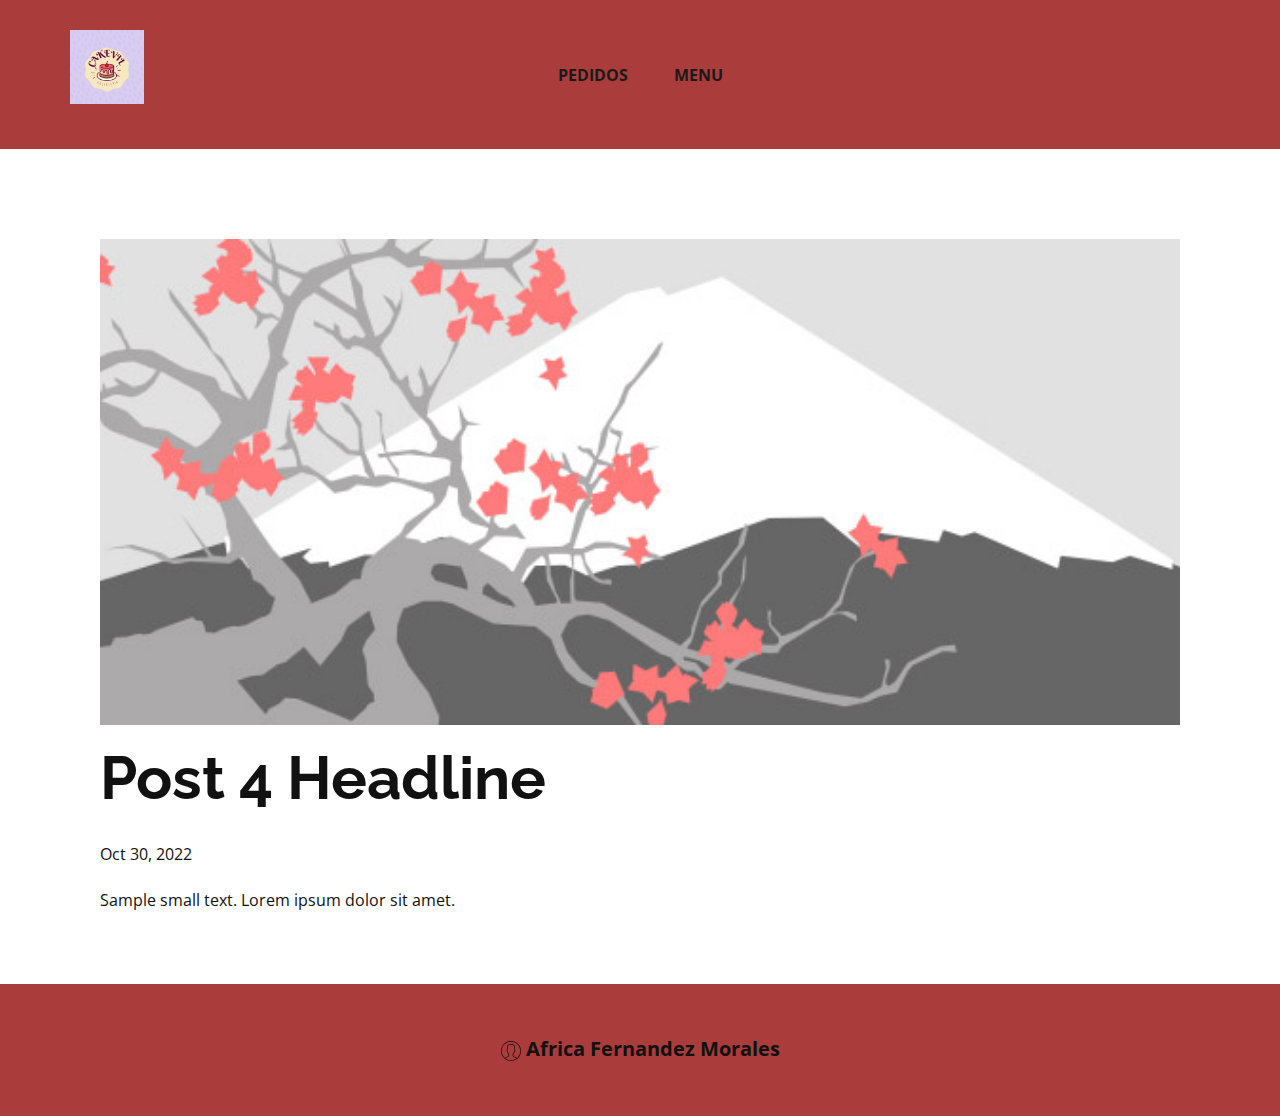
<file: cakevil/blog/post-3.html>
<!DOCTYPE html>
<html style="font-size: 16px;" lang="en"><head>
    <meta name="viewport" content="width=device-width, initial-scale=1.0">
    <meta charset="utf-8">
    <meta name="keywords" content="Post 1 Headline">
    <meta name="description" content="">
    <title>Post 4 Headline</title>
    <link rel="stylesheet" href="../nicepage.css" media="screen">
<link rel="stylesheet" href="../Post-Template.css" media="screen">
    <script class="u-script" type="text/javascript" src="../jquery.js" defer=""></script>
    <script class="u-script" type="text/javascript" src="../nicepage.js" defer=""></script>
    <meta name="generator" content="Nicepage 4.20.1, nicepage.com">
    <link id="u-theme-google-font" rel="stylesheet" href="https://fonts.googleapis.com/css?family=Raleway:100,100i,200,200i,300,300i,400,400i,500,500i,600,600i,700,700i,800,800i,900,900i|Open+Sans:300,300i,400,400i,500,500i,600,600i,700,700i,800,800i">
    
    
    <script type="application/ld+json">{
		"@context": "http://schema.org",
		"@type": "Organization",
		"name": "cakevil",
		"logo": "images/Logorepostera.png"
}</script>
    <meta name="theme-color" content="#478ac9">
  </head>
  <body class="u-body u-xl-mode" data-lang="en"><header class="u-clearfix u-custom-color-9 u-header u-header" id="sec-5836"><div class="u-clearfix u-sheet u-sheet-1">
        <a href="https://nicepage.com" class="u-image u-logo u-image-1" data-image-width="500" data-image-height="500">
          <img src="../images/Logorepostera.png" class="u-logo-image u-logo-image-1">
        </a>
        <nav class="u-align-center u-menu u-menu-dropdown u-offcanvas u-menu-1" data-responsive-from="MD">
          <div class="menu-collapse" style="font-size: 1rem; letter-spacing: 0px; font-weight: 700; text-transform: uppercase;">
            <a class="u-button-style u-custom-active-border-color u-custom-border u-custom-border-color u-custom-borders u-custom-hover-border-color u-custom-left-right-menu-spacing u-custom-padding-bottom u-custom-text-active-color u-custom-text-color u-custom-text-hover-color u-custom-top-bottom-menu-spacing u-nav-link" href="#" style="padding: 1px 0px; font-size: calc(1em + 2px);">
              <svg class="u-svg-link" viewBox="0 0 24 24"><use xmlns:xlink="http://www.w3.org/1999/xlink" xlink:href="#svg-5798"></use></svg>
              <svg class="u-svg-content" version="1.1" id="svg-5798" viewBox="0 0 16 16" x="0px" y="0px" xmlns:xlink="http://www.w3.org/1999/xlink" xmlns="http://www.w3.org/2000/svg"><g><rect y="1" width="16" height="2"></rect><rect y="7" width="16" height="2"></rect><rect y="13" width="16" height="2"></rect>
</g></svg>
            </a>
          </div>
          <div class="u-custom-menu u-nav-container">
            <ul class="u-nav u-spacing-2 u-unstyled u-nav-1"><li class="u-nav-item"><a class="u-border-2 u-border-active-grey-90 u-border-hover-grey-50 u-button-style u-nav-link u-text-active-grey-90 u-text-grey-90 u-text-hover-grey-90" href="../mailto:cake@gmail.com?subject=5674093645" style="padding: 10px 20px;">Pedidos</a>
</li><li class="u-nav-item"><a class="u-border-2 u-border-active-grey-90 u-border-hover-grey-50 u-button-style u-nav-link u-text-active-grey-90 u-text-grey-90 u-text-hover-grey-90" href="../CAKEVIL.html" style="padding: 10px 20px;">Menu</a>
</li></ul>
          </div>
          <div class="u-custom-menu u-nav-container-collapse">
            <div class="u-black u-container-style u-inner-container-layout u-opacity u-opacity-95 u-sidenav">
              <div class="u-inner-container-layout u-sidenav-overflow">
                <div class="u-menu-close"></div>
                <ul class="u-align-center u-nav u-popupmenu-items u-unstyled u-nav-2"><li class="u-nav-item"><a class="u-button-style u-nav-link" href="../mailto:cake@gmail.com?subject=5674093645">Pedidos</a>
</li><li class="u-nav-item"><a class="u-button-style u-nav-link" href="../CAKEVIL.html">Menu</a>
</li></ul>
              </div>
            </div>
            <div class="u-black u-menu-overlay u-opacity u-opacity-70"></div>
          </div>
        </nav>
      </div></header>
    <section class="u-align-center u-clearfix u-section-1" id="sec-c050">
      <div class="u-clearfix u-sheet u-valign-middle-md u-valign-middle-sm u-valign-middle-xs u-sheet-1"><!--post_details--><!--post_details_options_json--><!--{"source":""}--><!--/post_details_options_json--><!--blog_post-->
        <div class="u-container-style u-expanded-width u-post-details u-post-details-1">
          <div class="u-container-layout u-valign-middle u-container-layout-1"><!--blog_post_image-->
            <img alt="" class="u-blog-control u-expanded-width u-image u-image-default u-image-1" src="../images/0fd3416c.jpeg"><!--/blog_post_image--><!--blog_post_header-->
            <h2 class="u-blog-control u-text u-text-1">Post 4 Headline</h2><!--/blog_post_header--><!--blog_post_metadata-->
            <div class="u-blog-control u-metadata u-metadata-1"><!--blog_post_metadata_date-->
              <span class="u-meta-date u-meta-icon">Oct 30, 2022</span><!--/blog_post_metadata_date--><!--blog_post_metadata_category-->
              <!--/blog_post_metadata_category--><!--blog_post_metadata_comments-->
              <!--/blog_post_metadata_comments-->
            </div><!--/blog_post_metadata--><!--blog_post_content-->
            <div class="u-align-justify u-blog-control u-post-content u-text u-text-2 fr-view">
  Sample small text. Lorem ipsum dolor sit amet.
  </div><!--/blog_post_content-->
          </div>
        </div><!--/blog_post--><!--/post_details-->
      </div>
    </section>
    
    
    <footer class="u-align-center u-clearfix u-custom-color-9 u-footer u-footer" id="sec-b7e4"><div class="u-clearfix u-sheet u-sheet-1">
        <p class="u-small-text u-text u-text-body-color u-text-variant u-text-1"><span class="u-icon"><svg class="u-svg-content" viewBox="0 0 55 55" x="0px" y="0px" style="width: 1em; height: 1em;"><path d="M55,27.5C55,12.337,42.663,0,27.5,0S0,12.337,0,27.5c0,8.009,3.444,15.228,8.926,20.258l-0.026,0.023l0.892,0.752
	c0.058,0.049,0.121,0.089,0.179,0.137c0.474,0.393,0.965,0.766,1.465,1.127c0.162,0.117,0.324,0.234,0.489,0.348
	c0.534,0.368,1.082,0.717,1.642,1.048c0.122,0.072,0.245,0.142,0.368,0.212c0.613,0.349,1.239,0.678,1.88,0.98
	c0.047,0.022,0.095,0.042,0.142,0.064c2.089,0.971,4.319,1.684,6.651,2.105c0.061,0.011,0.122,0.022,0.184,0.033
	c0.724,0.125,1.456,0.225,2.197,0.292c0.09,0.008,0.18,0.013,0.271,0.021C25.998,54.961,26.744,55,27.5,55
	c0.749,0,1.488-0.039,2.222-0.098c0.093-0.008,0.186-0.013,0.279-0.021c0.735-0.067,1.461-0.164,2.178-0.287
	c0.062-0.011,0.125-0.022,0.187-0.034c2.297-0.412,4.495-1.109,6.557-2.055c0.076-0.035,0.153-0.068,0.229-0.104
	c0.617-0.29,1.22-0.603,1.811-0.936c0.147-0.083,0.293-0.167,0.439-0.253c0.538-0.317,1.067-0.648,1.581-1
	c0.185-0.126,0.366-0.259,0.549-0.391c0.439-0.316,0.87-0.642,1.289-0.983c0.093-0.075,0.193-0.14,0.284-0.217l0.915-0.764
	l-0.027-0.023C51.523,42.802,55,35.55,55,27.5z M2,27.5C2,13.439,13.439,2,27.5,2S53,13.439,53,27.5
	c0,7.577-3.325,14.389-8.589,19.063c-0.294-0.203-0.59-0.385-0.893-0.537l-8.467-4.233c-0.76-0.38-1.232-1.144-1.232-1.993v-2.957
	c0.196-0.242,0.403-0.516,0.617-0.817c1.096-1.548,1.975-3.27,2.616-5.123c1.267-0.602,2.085-1.864,2.085-3.289v-3.545
	c0-0.867-0.318-1.708-0.887-2.369v-4.667c0.052-0.519,0.236-3.448-1.883-5.864C34.524,9.065,31.541,8,27.5,8
	s-7.024,1.065-8.867,3.168c-2.119,2.416-1.935,5.345-1.883,5.864v4.667c-0.568,0.661-0.887,1.502-0.887,2.369v3.545
	c0,1.101,0.494,2.128,1.34,2.821c0.81,3.173,2.477,5.575,3.093,6.389v2.894c0,0.816-0.445,1.566-1.162,1.958l-7.907,4.313
	c-0.252,0.137-0.502,0.297-0.752,0.476C5.276,41.792,2,35.022,2,27.5z M42.459,48.132c-0.35,0.254-0.706,0.5-1.067,0.735
	c-0.166,0.108-0.331,0.216-0.5,0.321c-0.472,0.292-0.952,0.57-1.442,0.83c-0.108,0.057-0.217,0.111-0.326,0.167
	c-1.126,0.577-2.291,1.073-3.488,1.476c-0.042,0.014-0.084,0.029-0.127,0.043c-0.627,0.208-1.262,0.393-1.904,0.552
	c-0.002,0-0.004,0.001-0.006,0.001c-0.648,0.16-1.304,0.293-1.964,0.402c-0.018,0.003-0.036,0.007-0.054,0.01
	c-0.621,0.101-1.247,0.174-1.875,0.229c-0.111,0.01-0.222,0.017-0.334,0.025C28.751,52.97,28.127,53,27.5,53
	c-0.634,0-1.266-0.031-1.895-0.078c-0.109-0.008-0.218-0.015-0.326-0.025c-0.634-0.056-1.265-0.131-1.89-0.233
	c-0.028-0.005-0.056-0.01-0.084-0.015c-1.322-0.221-2.623-0.546-3.89-0.971c-0.039-0.013-0.079-0.027-0.118-0.04
	c-0.629-0.214-1.251-0.451-1.862-0.713c-0.004-0.002-0.009-0.004-0.013-0.006c-0.578-0.249-1.145-0.525-1.705-0.816
	c-0.073-0.038-0.147-0.074-0.219-0.113c-0.511-0.273-1.011-0.568-1.504-0.876c-0.146-0.092-0.291-0.185-0.435-0.279
	c-0.454-0.297-0.902-0.606-1.338-0.933c-0.045-0.034-0.088-0.07-0.133-0.104c0.032-0.018,0.064-0.036,0.096-0.054l7.907-4.313
	c1.36-0.742,2.205-2.165,2.205-3.714l-0.001-3.602l-0.23-0.278c-0.022-0.025-2.184-2.655-3.001-6.216l-0.091-0.396l-0.341-0.221
	c-0.481-0.311-0.769-0.831-0.769-1.392v-3.545c0-0.465,0.197-0.898,0.557-1.223l0.33-0.298v-5.57l-0.009-0.131
	c-0.003-0.024-0.298-2.429,1.396-4.36C21.583,10.837,24.061,10,27.5,10c3.426,0,5.896,0.83,7.346,2.466
	c1.692,1.911,1.415,4.361,1.413,4.381l-0.009,5.701l0.33,0.298c0.359,0.324,0.557,0.758,0.557,1.223v3.545
	c0,0.713-0.485,1.36-1.181,1.575l-0.497,0.153l-0.16,0.495c-0.59,1.833-1.43,3.526-2.496,5.032c-0.262,0.37-0.517,0.698-0.736,0.949
	l-0.248,0.283V39.8c0,1.612,0.896,3.062,2.338,3.782l8.467,4.233c0.054,0.027,0.107,0.055,0.16,0.083
	C42.677,47.979,42.567,48.054,42.459,48.132z"></path></svg><img></span>&nbsp;Africa Fernandez Morales
        </p>
      </div></footer>
  
</body></html>
</file>
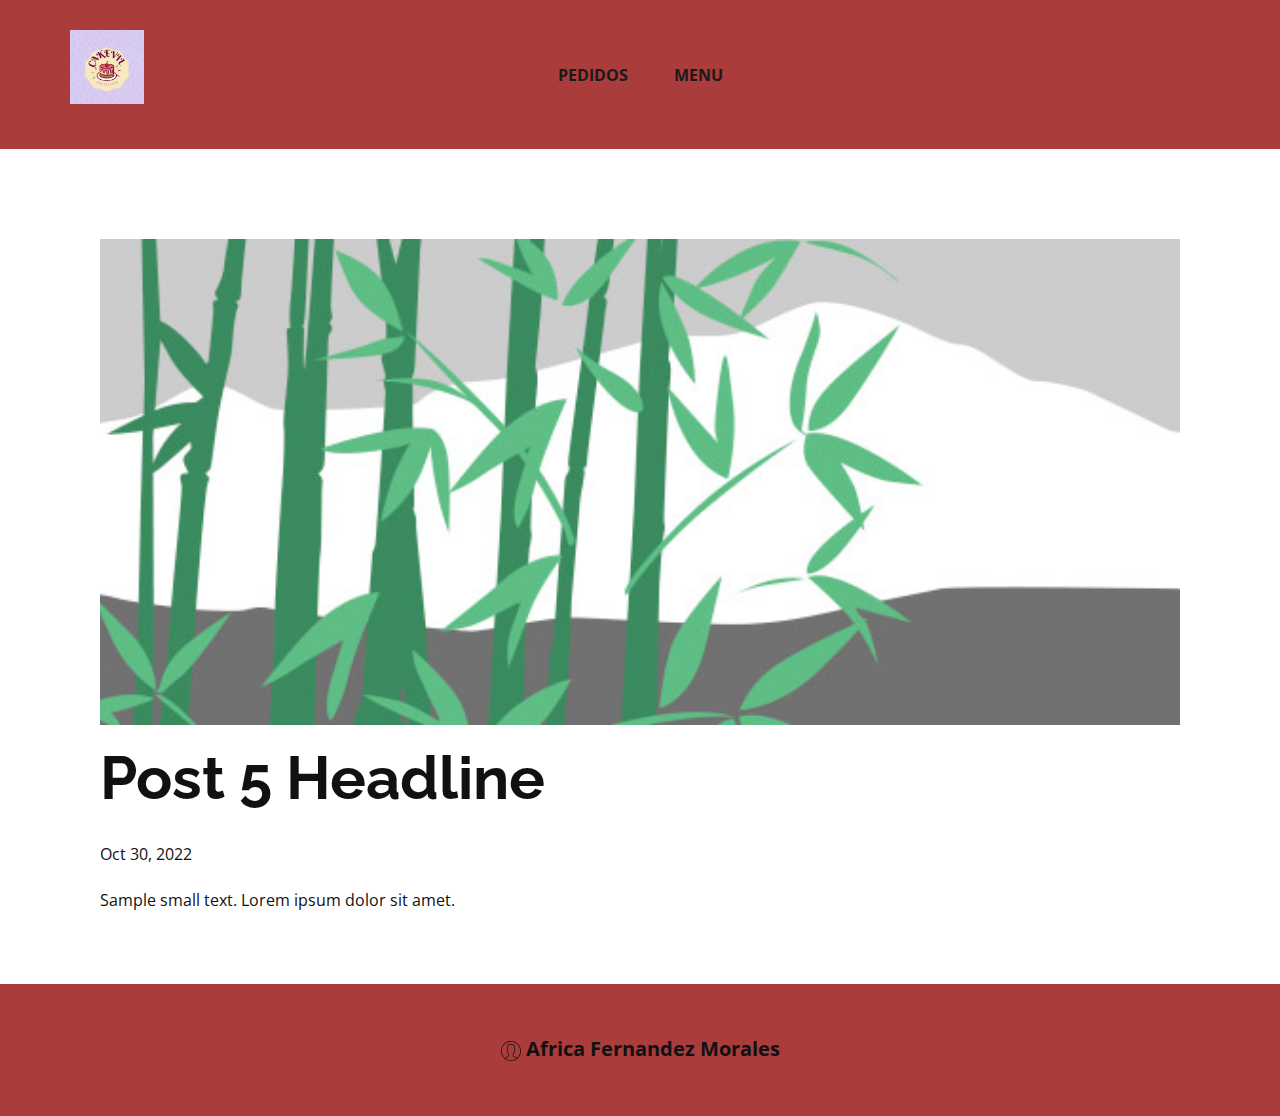
<file: cakevil/blog/post-4.html>
<!DOCTYPE html>
<html style="font-size: 16px;" lang="en"><head>
    <meta name="viewport" content="width=device-width, initial-scale=1.0">
    <meta charset="utf-8">
    <meta name="keywords" content="Post 1 Headline">
    <meta name="description" content="">
    <title>Post 5 Headline</title>
    <link rel="stylesheet" href="../nicepage.css" media="screen">
<link rel="stylesheet" href="../Post-Template.css" media="screen">
    <script class="u-script" type="text/javascript" src="../jquery.js" defer=""></script>
    <script class="u-script" type="text/javascript" src="../nicepage.js" defer=""></script>
    <meta name="generator" content="Nicepage 4.20.1, nicepage.com">
    <link id="u-theme-google-font" rel="stylesheet" href="https://fonts.googleapis.com/css?family=Raleway:100,100i,200,200i,300,300i,400,400i,500,500i,600,600i,700,700i,800,800i,900,900i|Open+Sans:300,300i,400,400i,500,500i,600,600i,700,700i,800,800i">
    
    
    <script type="application/ld+json">{
		"@context": "http://schema.org",
		"@type": "Organization",
		"name": "cakevil",
		"logo": "images/Logorepostera.png"
}</script>
    <meta name="theme-color" content="#478ac9">
  </head>
  <body class="u-body u-xl-mode" data-lang="en"><header class="u-clearfix u-custom-color-9 u-header u-header" id="sec-5836"><div class="u-clearfix u-sheet u-sheet-1">
        <a href="https://nicepage.com" class="u-image u-logo u-image-1" data-image-width="500" data-image-height="500">
          <img src="../images/Logorepostera.png" class="u-logo-image u-logo-image-1">
        </a>
        <nav class="u-align-center u-menu u-menu-dropdown u-offcanvas u-menu-1" data-responsive-from="MD">
          <div class="menu-collapse" style="font-size: 1rem; letter-spacing: 0px; font-weight: 700; text-transform: uppercase;">
            <a class="u-button-style u-custom-active-border-color u-custom-border u-custom-border-color u-custom-borders u-custom-hover-border-color u-custom-left-right-menu-spacing u-custom-padding-bottom u-custom-text-active-color u-custom-text-color u-custom-text-hover-color u-custom-top-bottom-menu-spacing u-nav-link" href="#" style="padding: 1px 0px; font-size: calc(1em + 2px);">
              <svg class="u-svg-link" viewBox="0 0 24 24"><use xmlns:xlink="http://www.w3.org/1999/xlink" xlink:href="#svg-5798"></use></svg>
              <svg class="u-svg-content" version="1.1" id="svg-5798" viewBox="0 0 16 16" x="0px" y="0px" xmlns:xlink="http://www.w3.org/1999/xlink" xmlns="http://www.w3.org/2000/svg"><g><rect y="1" width="16" height="2"></rect><rect y="7" width="16" height="2"></rect><rect y="13" width="16" height="2"></rect>
</g></svg>
            </a>
          </div>
          <div class="u-custom-menu u-nav-container">
            <ul class="u-nav u-spacing-2 u-unstyled u-nav-1"><li class="u-nav-item"><a class="u-border-2 u-border-active-grey-90 u-border-hover-grey-50 u-button-style u-nav-link u-text-active-grey-90 u-text-grey-90 u-text-hover-grey-90" href="../mailto:cake@gmail.com?subject=5674093645" style="padding: 10px 20px;">Pedidos</a>
</li><li class="u-nav-item"><a class="u-border-2 u-border-active-grey-90 u-border-hover-grey-50 u-button-style u-nav-link u-text-active-grey-90 u-text-grey-90 u-text-hover-grey-90" href="../CAKEVIL.html" style="padding: 10px 20px;">Menu</a>
</li></ul>
          </div>
          <div class="u-custom-menu u-nav-container-collapse">
            <div class="u-black u-container-style u-inner-container-layout u-opacity u-opacity-95 u-sidenav">
              <div class="u-inner-container-layout u-sidenav-overflow">
                <div class="u-menu-close"></div>
                <ul class="u-align-center u-nav u-popupmenu-items u-unstyled u-nav-2"><li class="u-nav-item"><a class="u-button-style u-nav-link" href="../mailto:cake@gmail.com?subject=5674093645">Pedidos</a>
</li><li class="u-nav-item"><a class="u-button-style u-nav-link" href="../CAKEVIL.html">Menu</a>
</li></ul>
              </div>
            </div>
            <div class="u-black u-menu-overlay u-opacity u-opacity-70"></div>
          </div>
        </nav>
      </div></header>
    <section class="u-align-center u-clearfix u-section-1" id="sec-c050">
      <div class="u-clearfix u-sheet u-valign-middle-md u-valign-middle-sm u-valign-middle-xs u-sheet-1"><!--post_details--><!--post_details_options_json--><!--{"source":""}--><!--/post_details_options_json--><!--blog_post-->
        <div class="u-container-style u-expanded-width u-post-details u-post-details-1">
          <div class="u-container-layout u-valign-middle u-container-layout-1"><!--blog_post_image-->
            <img alt="" class="u-blog-control u-expanded-width u-image u-image-default u-image-1" src="../images/68f64b9d.jpeg"><!--/blog_post_image--><!--blog_post_header-->
            <h2 class="u-blog-control u-text u-text-1">Post 5 Headline</h2><!--/blog_post_header--><!--blog_post_metadata-->
            <div class="u-blog-control u-metadata u-metadata-1"><!--blog_post_metadata_date-->
              <span class="u-meta-date u-meta-icon">Oct 30, 2022</span><!--/blog_post_metadata_date--><!--blog_post_metadata_category-->
              <!--/blog_post_metadata_category--><!--blog_post_metadata_comments-->
              <!--/blog_post_metadata_comments-->
            </div><!--/blog_post_metadata--><!--blog_post_content-->
            <div class="u-align-justify u-blog-control u-post-content u-text u-text-2 fr-view">
  Sample small text. Lorem ipsum dolor sit amet.
  </div><!--/blog_post_content-->
          </div>
        </div><!--/blog_post--><!--/post_details-->
      </div>
    </section>
    
    
    <footer class="u-align-center u-clearfix u-custom-color-9 u-footer u-footer" id="sec-b7e4"><div class="u-clearfix u-sheet u-sheet-1">
        <p class="u-small-text u-text u-text-body-color u-text-variant u-text-1"><span class="u-icon"><svg class="u-svg-content" viewBox="0 0 55 55" x="0px" y="0px" style="width: 1em; height: 1em;"><path d="M55,27.5C55,12.337,42.663,0,27.5,0S0,12.337,0,27.5c0,8.009,3.444,15.228,8.926,20.258l-0.026,0.023l0.892,0.752
	c0.058,0.049,0.121,0.089,0.179,0.137c0.474,0.393,0.965,0.766,1.465,1.127c0.162,0.117,0.324,0.234,0.489,0.348
	c0.534,0.368,1.082,0.717,1.642,1.048c0.122,0.072,0.245,0.142,0.368,0.212c0.613,0.349,1.239,0.678,1.88,0.98
	c0.047,0.022,0.095,0.042,0.142,0.064c2.089,0.971,4.319,1.684,6.651,2.105c0.061,0.011,0.122,0.022,0.184,0.033
	c0.724,0.125,1.456,0.225,2.197,0.292c0.09,0.008,0.18,0.013,0.271,0.021C25.998,54.961,26.744,55,27.5,55
	c0.749,0,1.488-0.039,2.222-0.098c0.093-0.008,0.186-0.013,0.279-0.021c0.735-0.067,1.461-0.164,2.178-0.287
	c0.062-0.011,0.125-0.022,0.187-0.034c2.297-0.412,4.495-1.109,6.557-2.055c0.076-0.035,0.153-0.068,0.229-0.104
	c0.617-0.29,1.22-0.603,1.811-0.936c0.147-0.083,0.293-0.167,0.439-0.253c0.538-0.317,1.067-0.648,1.581-1
	c0.185-0.126,0.366-0.259,0.549-0.391c0.439-0.316,0.87-0.642,1.289-0.983c0.093-0.075,0.193-0.14,0.284-0.217l0.915-0.764
	l-0.027-0.023C51.523,42.802,55,35.55,55,27.5z M2,27.5C2,13.439,13.439,2,27.5,2S53,13.439,53,27.5
	c0,7.577-3.325,14.389-8.589,19.063c-0.294-0.203-0.59-0.385-0.893-0.537l-8.467-4.233c-0.76-0.38-1.232-1.144-1.232-1.993v-2.957
	c0.196-0.242,0.403-0.516,0.617-0.817c1.096-1.548,1.975-3.27,2.616-5.123c1.267-0.602,2.085-1.864,2.085-3.289v-3.545
	c0-0.867-0.318-1.708-0.887-2.369v-4.667c0.052-0.519,0.236-3.448-1.883-5.864C34.524,9.065,31.541,8,27.5,8
	s-7.024,1.065-8.867,3.168c-2.119,2.416-1.935,5.345-1.883,5.864v4.667c-0.568,0.661-0.887,1.502-0.887,2.369v3.545
	c0,1.101,0.494,2.128,1.34,2.821c0.81,3.173,2.477,5.575,3.093,6.389v2.894c0,0.816-0.445,1.566-1.162,1.958l-7.907,4.313
	c-0.252,0.137-0.502,0.297-0.752,0.476C5.276,41.792,2,35.022,2,27.5z M42.459,48.132c-0.35,0.254-0.706,0.5-1.067,0.735
	c-0.166,0.108-0.331,0.216-0.5,0.321c-0.472,0.292-0.952,0.57-1.442,0.83c-0.108,0.057-0.217,0.111-0.326,0.167
	c-1.126,0.577-2.291,1.073-3.488,1.476c-0.042,0.014-0.084,0.029-0.127,0.043c-0.627,0.208-1.262,0.393-1.904,0.552
	c-0.002,0-0.004,0.001-0.006,0.001c-0.648,0.16-1.304,0.293-1.964,0.402c-0.018,0.003-0.036,0.007-0.054,0.01
	c-0.621,0.101-1.247,0.174-1.875,0.229c-0.111,0.01-0.222,0.017-0.334,0.025C28.751,52.97,28.127,53,27.5,53
	c-0.634,0-1.266-0.031-1.895-0.078c-0.109-0.008-0.218-0.015-0.326-0.025c-0.634-0.056-1.265-0.131-1.89-0.233
	c-0.028-0.005-0.056-0.01-0.084-0.015c-1.322-0.221-2.623-0.546-3.89-0.971c-0.039-0.013-0.079-0.027-0.118-0.04
	c-0.629-0.214-1.251-0.451-1.862-0.713c-0.004-0.002-0.009-0.004-0.013-0.006c-0.578-0.249-1.145-0.525-1.705-0.816
	c-0.073-0.038-0.147-0.074-0.219-0.113c-0.511-0.273-1.011-0.568-1.504-0.876c-0.146-0.092-0.291-0.185-0.435-0.279
	c-0.454-0.297-0.902-0.606-1.338-0.933c-0.045-0.034-0.088-0.07-0.133-0.104c0.032-0.018,0.064-0.036,0.096-0.054l7.907-4.313
	c1.36-0.742,2.205-2.165,2.205-3.714l-0.001-3.602l-0.23-0.278c-0.022-0.025-2.184-2.655-3.001-6.216l-0.091-0.396l-0.341-0.221
	c-0.481-0.311-0.769-0.831-0.769-1.392v-3.545c0-0.465,0.197-0.898,0.557-1.223l0.33-0.298v-5.57l-0.009-0.131
	c-0.003-0.024-0.298-2.429,1.396-4.36C21.583,10.837,24.061,10,27.5,10c3.426,0,5.896,0.83,7.346,2.466
	c1.692,1.911,1.415,4.361,1.413,4.381l-0.009,5.701l0.33,0.298c0.359,0.324,0.557,0.758,0.557,1.223v3.545
	c0,0.713-0.485,1.36-1.181,1.575l-0.497,0.153l-0.16,0.495c-0.59,1.833-1.43,3.526-2.496,5.032c-0.262,0.37-0.517,0.698-0.736,0.949
	l-0.248,0.283V39.8c0,1.612,0.896,3.062,2.338,3.782l8.467,4.233c0.054,0.027,0.107,0.055,0.16,0.083
	C42.677,47.979,42.567,48.054,42.459,48.132z"></path></svg><img></span>&nbsp;Africa Fernandez Morales
        </p>
      </div></footer>
  
</body></html>
</file>
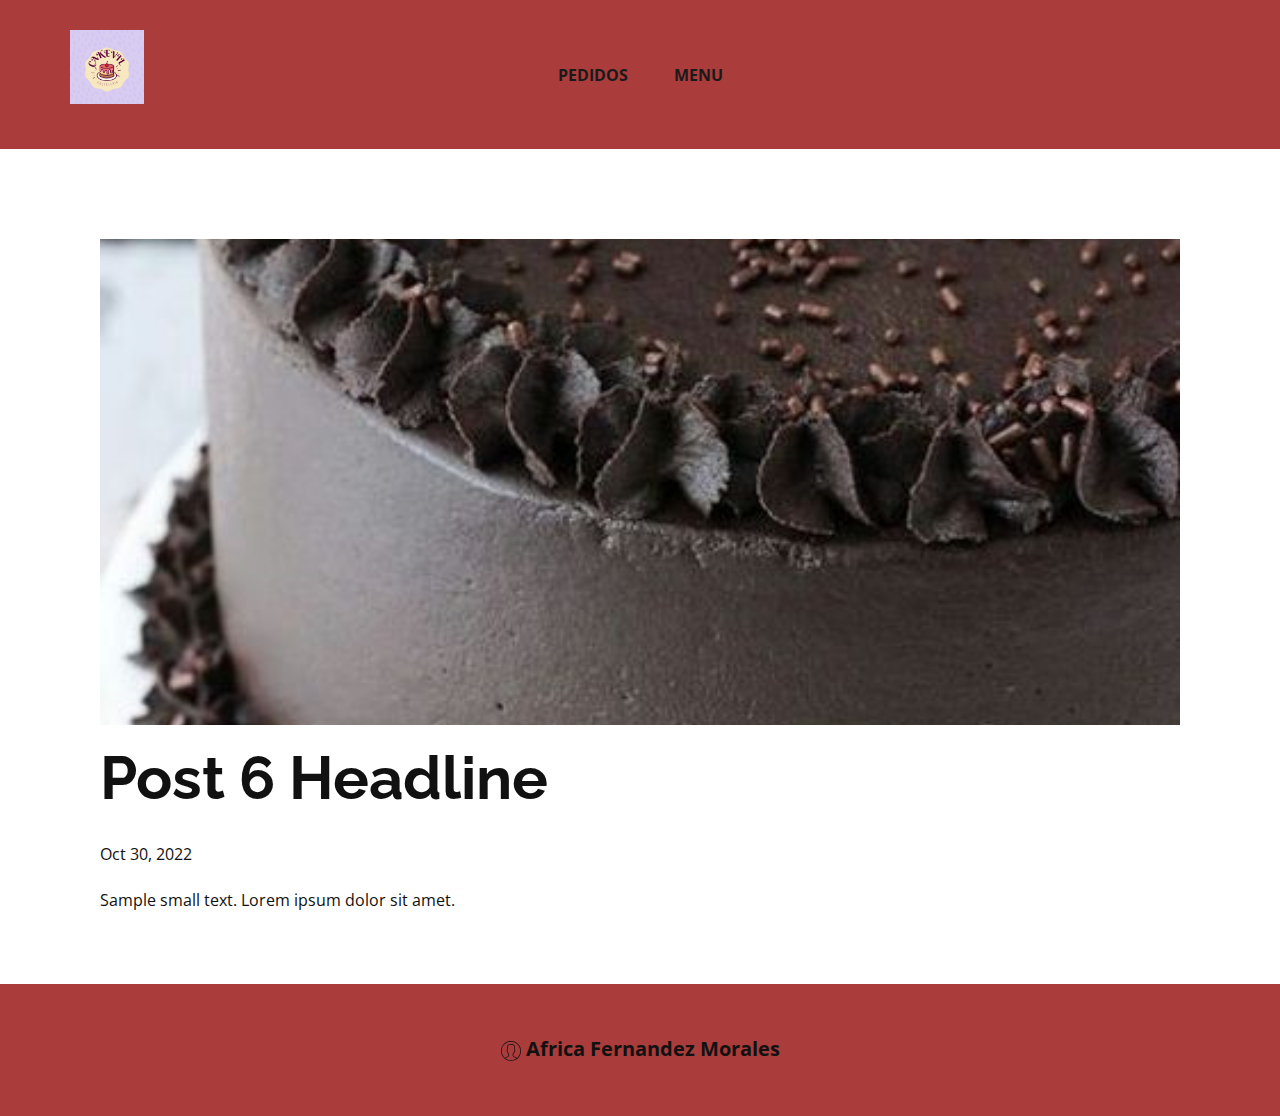
<file: cakevil/blog/post-5.html>
<!DOCTYPE html>
<html style="font-size: 16px;" lang="en"><head>
    <meta name="viewport" content="width=device-width, initial-scale=1.0">
    <meta charset="utf-8">
    <meta name="keywords" content="Post 1 Headline">
    <meta name="description" content="">
    <title>Post 6 Headline</title>
    <link rel="stylesheet" href="../nicepage.css" media="screen">
<link rel="stylesheet" href="../Post-Template.css" media="screen">
    <script class="u-script" type="text/javascript" src="../jquery.js" defer=""></script>
    <script class="u-script" type="text/javascript" src="../nicepage.js" defer=""></script>
    <meta name="generator" content="Nicepage 4.20.1, nicepage.com">
    <link id="u-theme-google-font" rel="stylesheet" href="https://fonts.googleapis.com/css?family=Raleway:100,100i,200,200i,300,300i,400,400i,500,500i,600,600i,700,700i,800,800i,900,900i|Open+Sans:300,300i,400,400i,500,500i,600,600i,700,700i,800,800i">
    
    
    <script type="application/ld+json">{
		"@context": "http://schema.org",
		"@type": "Organization",
		"name": "cakevil",
		"logo": "images/Logorepostera.png"
}</script>
    <meta name="theme-color" content="#478ac9">
  </head>
  <body class="u-body u-xl-mode" data-lang="en"><header class="u-clearfix u-custom-color-9 u-header u-header" id="sec-5836"><div class="u-clearfix u-sheet u-sheet-1">
        <a href="https://nicepage.com" class="u-image u-logo u-image-1" data-image-width="500" data-image-height="500">
          <img src="../images/Logorepostera.png" class="u-logo-image u-logo-image-1">
        </a>
        <nav class="u-align-center u-menu u-menu-dropdown u-offcanvas u-menu-1" data-responsive-from="MD">
          <div class="menu-collapse" style="font-size: 1rem; letter-spacing: 0px; font-weight: 700; text-transform: uppercase;">
            <a class="u-button-style u-custom-active-border-color u-custom-border u-custom-border-color u-custom-borders u-custom-hover-border-color u-custom-left-right-menu-spacing u-custom-padding-bottom u-custom-text-active-color u-custom-text-color u-custom-text-hover-color u-custom-top-bottom-menu-spacing u-nav-link" href="#" style="padding: 1px 0px; font-size: calc(1em + 2px);">
              <svg class="u-svg-link" viewBox="0 0 24 24"><use xmlns:xlink="http://www.w3.org/1999/xlink" xlink:href="#svg-5798"></use></svg>
              <svg class="u-svg-content" version="1.1" id="svg-5798" viewBox="0 0 16 16" x="0px" y="0px" xmlns:xlink="http://www.w3.org/1999/xlink" xmlns="http://www.w3.org/2000/svg"><g><rect y="1" width="16" height="2"></rect><rect y="7" width="16" height="2"></rect><rect y="13" width="16" height="2"></rect>
</g></svg>
            </a>
          </div>
          <div class="u-custom-menu u-nav-container">
            <ul class="u-nav u-spacing-2 u-unstyled u-nav-1"><li class="u-nav-item"><a class="u-border-2 u-border-active-grey-90 u-border-hover-grey-50 u-button-style u-nav-link u-text-active-grey-90 u-text-grey-90 u-text-hover-grey-90" href="../mailto:cake@gmail.com?subject=5674093645" style="padding: 10px 20px;">Pedidos</a>
</li><li class="u-nav-item"><a class="u-border-2 u-border-active-grey-90 u-border-hover-grey-50 u-button-style u-nav-link u-text-active-grey-90 u-text-grey-90 u-text-hover-grey-90" href="../CAKEVIL.html" style="padding: 10px 20px;">Menu</a>
</li></ul>
          </div>
          <div class="u-custom-menu u-nav-container-collapse">
            <div class="u-black u-container-style u-inner-container-layout u-opacity u-opacity-95 u-sidenav">
              <div class="u-inner-container-layout u-sidenav-overflow">
                <div class="u-menu-close"></div>
                <ul class="u-align-center u-nav u-popupmenu-items u-unstyled u-nav-2"><li class="u-nav-item"><a class="u-button-style u-nav-link" href="../mailto:cake@gmail.com?subject=5674093645">Pedidos</a>
</li><li class="u-nav-item"><a class="u-button-style u-nav-link" href="../CAKEVIL.html">Menu</a>
</li></ul>
              </div>
            </div>
            <div class="u-black u-menu-overlay u-opacity u-opacity-70"></div>
          </div>
        </nav>
      </div></header>
    <section class="u-align-center u-clearfix u-section-1" id="sec-c050">
      <div class="u-clearfix u-sheet u-valign-middle-md u-valign-middle-sm u-valign-middle-xs u-sheet-1"><!--post_details--><!--post_details_options_json--><!--{"source":""}--><!--/post_details_options_json--><!--blog_post-->
        <div class="u-container-style u-expanded-width u-post-details u-post-details-1">
          <div class="u-container-layout u-valign-middle u-container-layout-1"><!--blog_post_image-->
            <img alt="" class="u-blog-control u-expanded-width u-image u-image-default u-image-1" src="../images/0afe0dd812027562003266fd5a75b490.jpg"><!--/blog_post_image--><!--blog_post_header-->
            <h2 class="u-blog-control u-text u-text-1">Post 6 Headline</h2><!--/blog_post_header--><!--blog_post_metadata-->
            <div class="u-blog-control u-metadata u-metadata-1"><!--blog_post_metadata_date-->
              <span class="u-meta-date u-meta-icon">Oct 30, 2022</span><!--/blog_post_metadata_date--><!--blog_post_metadata_category-->
              <!--/blog_post_metadata_category--><!--blog_post_metadata_comments-->
              <!--/blog_post_metadata_comments-->
            </div><!--/blog_post_metadata--><!--blog_post_content-->
            <div class="u-align-justify u-blog-control u-post-content u-text u-text-2 fr-view">
  Sample small text. Lorem ipsum dolor sit amet.
  </div><!--/blog_post_content-->
          </div>
        </div><!--/blog_post--><!--/post_details-->
      </div>
    </section>
    
    
    <footer class="u-align-center u-clearfix u-custom-color-9 u-footer u-footer" id="sec-b7e4"><div class="u-clearfix u-sheet u-sheet-1">
        <p class="u-small-text u-text u-text-body-color u-text-variant u-text-1"><span class="u-icon"><svg class="u-svg-content" viewBox="0 0 55 55" x="0px" y="0px" style="width: 1em; height: 1em;"><path d="M55,27.5C55,12.337,42.663,0,27.5,0S0,12.337,0,27.5c0,8.009,3.444,15.228,8.926,20.258l-0.026,0.023l0.892,0.752
	c0.058,0.049,0.121,0.089,0.179,0.137c0.474,0.393,0.965,0.766,1.465,1.127c0.162,0.117,0.324,0.234,0.489,0.348
	c0.534,0.368,1.082,0.717,1.642,1.048c0.122,0.072,0.245,0.142,0.368,0.212c0.613,0.349,1.239,0.678,1.88,0.98
	c0.047,0.022,0.095,0.042,0.142,0.064c2.089,0.971,4.319,1.684,6.651,2.105c0.061,0.011,0.122,0.022,0.184,0.033
	c0.724,0.125,1.456,0.225,2.197,0.292c0.09,0.008,0.18,0.013,0.271,0.021C25.998,54.961,26.744,55,27.5,55
	c0.749,0,1.488-0.039,2.222-0.098c0.093-0.008,0.186-0.013,0.279-0.021c0.735-0.067,1.461-0.164,2.178-0.287
	c0.062-0.011,0.125-0.022,0.187-0.034c2.297-0.412,4.495-1.109,6.557-2.055c0.076-0.035,0.153-0.068,0.229-0.104
	c0.617-0.29,1.22-0.603,1.811-0.936c0.147-0.083,0.293-0.167,0.439-0.253c0.538-0.317,1.067-0.648,1.581-1
	c0.185-0.126,0.366-0.259,0.549-0.391c0.439-0.316,0.87-0.642,1.289-0.983c0.093-0.075,0.193-0.14,0.284-0.217l0.915-0.764
	l-0.027-0.023C51.523,42.802,55,35.55,55,27.5z M2,27.5C2,13.439,13.439,2,27.5,2S53,13.439,53,27.5
	c0,7.577-3.325,14.389-8.589,19.063c-0.294-0.203-0.59-0.385-0.893-0.537l-8.467-4.233c-0.76-0.38-1.232-1.144-1.232-1.993v-2.957
	c0.196-0.242,0.403-0.516,0.617-0.817c1.096-1.548,1.975-3.27,2.616-5.123c1.267-0.602,2.085-1.864,2.085-3.289v-3.545
	c0-0.867-0.318-1.708-0.887-2.369v-4.667c0.052-0.519,0.236-3.448-1.883-5.864C34.524,9.065,31.541,8,27.5,8
	s-7.024,1.065-8.867,3.168c-2.119,2.416-1.935,5.345-1.883,5.864v4.667c-0.568,0.661-0.887,1.502-0.887,2.369v3.545
	c0,1.101,0.494,2.128,1.34,2.821c0.81,3.173,2.477,5.575,3.093,6.389v2.894c0,0.816-0.445,1.566-1.162,1.958l-7.907,4.313
	c-0.252,0.137-0.502,0.297-0.752,0.476C5.276,41.792,2,35.022,2,27.5z M42.459,48.132c-0.35,0.254-0.706,0.5-1.067,0.735
	c-0.166,0.108-0.331,0.216-0.5,0.321c-0.472,0.292-0.952,0.57-1.442,0.83c-0.108,0.057-0.217,0.111-0.326,0.167
	c-1.126,0.577-2.291,1.073-3.488,1.476c-0.042,0.014-0.084,0.029-0.127,0.043c-0.627,0.208-1.262,0.393-1.904,0.552
	c-0.002,0-0.004,0.001-0.006,0.001c-0.648,0.16-1.304,0.293-1.964,0.402c-0.018,0.003-0.036,0.007-0.054,0.01
	c-0.621,0.101-1.247,0.174-1.875,0.229c-0.111,0.01-0.222,0.017-0.334,0.025C28.751,52.97,28.127,53,27.5,53
	c-0.634,0-1.266-0.031-1.895-0.078c-0.109-0.008-0.218-0.015-0.326-0.025c-0.634-0.056-1.265-0.131-1.89-0.233
	c-0.028-0.005-0.056-0.01-0.084-0.015c-1.322-0.221-2.623-0.546-3.89-0.971c-0.039-0.013-0.079-0.027-0.118-0.04
	c-0.629-0.214-1.251-0.451-1.862-0.713c-0.004-0.002-0.009-0.004-0.013-0.006c-0.578-0.249-1.145-0.525-1.705-0.816
	c-0.073-0.038-0.147-0.074-0.219-0.113c-0.511-0.273-1.011-0.568-1.504-0.876c-0.146-0.092-0.291-0.185-0.435-0.279
	c-0.454-0.297-0.902-0.606-1.338-0.933c-0.045-0.034-0.088-0.07-0.133-0.104c0.032-0.018,0.064-0.036,0.096-0.054l7.907-4.313
	c1.36-0.742,2.205-2.165,2.205-3.714l-0.001-3.602l-0.23-0.278c-0.022-0.025-2.184-2.655-3.001-6.216l-0.091-0.396l-0.341-0.221
	c-0.481-0.311-0.769-0.831-0.769-1.392v-3.545c0-0.465,0.197-0.898,0.557-1.223l0.33-0.298v-5.57l-0.009-0.131
	c-0.003-0.024-0.298-2.429,1.396-4.36C21.583,10.837,24.061,10,27.5,10c3.426,0,5.896,0.83,7.346,2.466
	c1.692,1.911,1.415,4.361,1.413,4.381l-0.009,5.701l0.33,0.298c0.359,0.324,0.557,0.758,0.557,1.223v3.545
	c0,0.713-0.485,1.36-1.181,1.575l-0.497,0.153l-0.16,0.495c-0.59,1.833-1.43,3.526-2.496,5.032c-0.262,0.37-0.517,0.698-0.736,0.949
	l-0.248,0.283V39.8c0,1.612,0.896,3.062,2.338,3.782l8.467,4.233c0.054,0.027,0.107,0.055,0.16,0.083
	C42.677,47.979,42.567,48.054,42.459,48.132z"></path></svg><img></span>&nbsp;Africa Fernandez Morales
        </p>
      </div></footer>
  
</body></html>
</file>
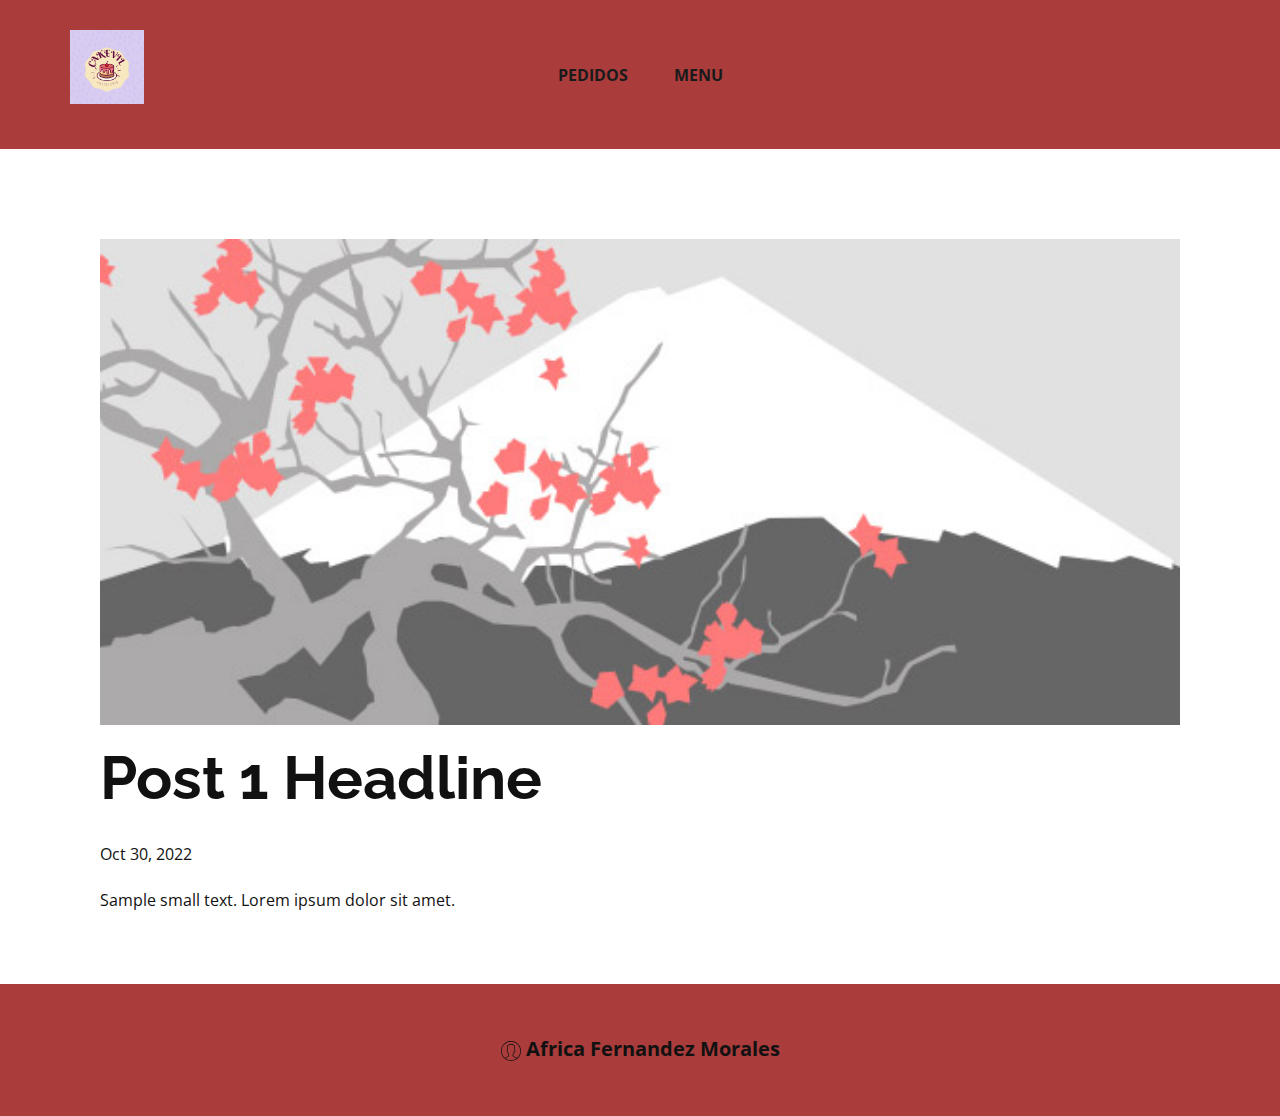
<file: cakevil/blog/post.html>
<!DOCTYPE html>
<html style="font-size: 16px;" lang="en"><head>
    <meta name="viewport" content="width=device-width, initial-scale=1.0">
    <meta charset="utf-8">
    <meta name="keywords" content="Post 1 Headline">
    <meta name="description" content="">
    <title>Post 1 Headline</title>
    <link rel="stylesheet" href="../nicepage.css" media="screen">
<link rel="stylesheet" href="../Post-Template.css" media="screen">
    <script class="u-script" type="text/javascript" src="../jquery.js" defer=""></script>
    <script class="u-script" type="text/javascript" src="../nicepage.js" defer=""></script>
    <meta name="generator" content="Nicepage 4.20.1, nicepage.com">
    <link id="u-theme-google-font" rel="stylesheet" href="https://fonts.googleapis.com/css?family=Raleway:100,100i,200,200i,300,300i,400,400i,500,500i,600,600i,700,700i,800,800i,900,900i|Open+Sans:300,300i,400,400i,500,500i,600,600i,700,700i,800,800i">
    
    
    <script type="application/ld+json">{
		"@context": "http://schema.org",
		"@type": "Organization",
		"name": "cakevil",
		"logo": "images/Logorepostera.png"
}</script>
    <meta name="theme-color" content="#478ac9">
  </head>
  <body class="u-body u-xl-mode" data-lang="en"><header class="u-clearfix u-custom-color-9 u-header u-header" id="sec-5836"><div class="u-clearfix u-sheet u-sheet-1">
        <a href="https://nicepage.com" class="u-image u-logo u-image-1" data-image-width="500" data-image-height="500">
          <img src="../images/Logorepostera.png" class="u-logo-image u-logo-image-1">
        </a>
        <nav class="u-align-center u-menu u-menu-dropdown u-offcanvas u-menu-1" data-responsive-from="MD">
          <div class="menu-collapse" style="font-size: 1rem; letter-spacing: 0px; font-weight: 700; text-transform: uppercase;">
            <a class="u-button-style u-custom-active-border-color u-custom-border u-custom-border-color u-custom-borders u-custom-hover-border-color u-custom-left-right-menu-spacing u-custom-padding-bottom u-custom-text-active-color u-custom-text-color u-custom-text-hover-color u-custom-top-bottom-menu-spacing u-nav-link" href="#" style="padding: 1px 0px; font-size: calc(1em + 2px);">
              <svg class="u-svg-link" viewBox="0 0 24 24"><use xmlns:xlink="http://www.w3.org/1999/xlink" xlink:href="#svg-5798"></use></svg>
              <svg class="u-svg-content" version="1.1" id="svg-5798" viewBox="0 0 16 16" x="0px" y="0px" xmlns:xlink="http://www.w3.org/1999/xlink" xmlns="http://www.w3.org/2000/svg"><g><rect y="1" width="16" height="2"></rect><rect y="7" width="16" height="2"></rect><rect y="13" width="16" height="2"></rect>
</g></svg>
            </a>
          </div>
          <div class="u-custom-menu u-nav-container">
            <ul class="u-nav u-spacing-2 u-unstyled u-nav-1"><li class="u-nav-item"><a class="u-border-2 u-border-active-grey-90 u-border-hover-grey-50 u-button-style u-nav-link u-text-active-grey-90 u-text-grey-90 u-text-hover-grey-90" href="../mailto:cake@gmail.com?subject=5674093645" style="padding: 10px 20px;">Pedidos</a>
</li><li class="u-nav-item"><a class="u-border-2 u-border-active-grey-90 u-border-hover-grey-50 u-button-style u-nav-link u-text-active-grey-90 u-text-grey-90 u-text-hover-grey-90" href="../CAKEVIL.html" style="padding: 10px 20px;">Menu</a>
</li></ul>
          </div>
          <div class="u-custom-menu u-nav-container-collapse">
            <div class="u-black u-container-style u-inner-container-layout u-opacity u-opacity-95 u-sidenav">
              <div class="u-inner-container-layout u-sidenav-overflow">
                <div class="u-menu-close"></div>
                <ul class="u-align-center u-nav u-popupmenu-items u-unstyled u-nav-2"><li class="u-nav-item"><a class="u-button-style u-nav-link" href="../mailto:cake@gmail.com?subject=5674093645">Pedidos</a>
</li><li class="u-nav-item"><a class="u-button-style u-nav-link" href="../CAKEVIL.html">Menu</a>
</li></ul>
              </div>
            </div>
            <div class="u-black u-menu-overlay u-opacity u-opacity-70"></div>
          </div>
        </nav>
      </div></header>
    <section class="u-align-center u-clearfix u-section-1" id="sec-c050">
      <div class="u-clearfix u-sheet u-valign-middle-md u-valign-middle-sm u-valign-middle-xs u-sheet-1"><!--post_details--><!--post_details_options_json--><!--{"source":""}--><!--/post_details_options_json--><!--blog_post-->
        <div class="u-container-style u-expanded-width u-post-details u-post-details-1">
          <div class="u-container-layout u-valign-middle u-container-layout-1"><!--blog_post_image-->
            <img alt="" class="u-blog-control u-expanded-width u-image u-image-default u-image-1" src="../images/0fd3416c.jpeg"><!--/blog_post_image--><!--blog_post_header-->
            <h2 class="u-blog-control u-text u-text-1">Post 1 Headline</h2><!--/blog_post_header--><!--blog_post_metadata-->
            <div class="u-blog-control u-metadata u-metadata-1"><!--blog_post_metadata_date-->
              <span class="u-meta-date u-meta-icon">Oct 30, 2022</span><!--/blog_post_metadata_date--><!--blog_post_metadata_category-->
              <!--/blog_post_metadata_category--><!--blog_post_metadata_comments-->
              <!--/blog_post_metadata_comments-->
            </div><!--/blog_post_metadata--><!--blog_post_content-->
            <div class="u-align-justify u-blog-control u-post-content u-text u-text-2 fr-view">
  Sample small text. Lorem ipsum dolor sit amet.
  </div><!--/blog_post_content-->
          </div>
        </div><!--/blog_post--><!--/post_details-->
      </div>
    </section>
    
    
    <footer class="u-align-center u-clearfix u-custom-color-9 u-footer u-footer" id="sec-b7e4"><div class="u-clearfix u-sheet u-sheet-1">
        <p class="u-small-text u-text u-text-body-color u-text-variant u-text-1"><span class="u-icon"><svg class="u-svg-content" viewBox="0 0 55 55" x="0px" y="0px" style="width: 1em; height: 1em;"><path d="M55,27.5C55,12.337,42.663,0,27.5,0S0,12.337,0,27.5c0,8.009,3.444,15.228,8.926,20.258l-0.026,0.023l0.892,0.752
	c0.058,0.049,0.121,0.089,0.179,0.137c0.474,0.393,0.965,0.766,1.465,1.127c0.162,0.117,0.324,0.234,0.489,0.348
	c0.534,0.368,1.082,0.717,1.642,1.048c0.122,0.072,0.245,0.142,0.368,0.212c0.613,0.349,1.239,0.678,1.88,0.98
	c0.047,0.022,0.095,0.042,0.142,0.064c2.089,0.971,4.319,1.684,6.651,2.105c0.061,0.011,0.122,0.022,0.184,0.033
	c0.724,0.125,1.456,0.225,2.197,0.292c0.09,0.008,0.18,0.013,0.271,0.021C25.998,54.961,26.744,55,27.5,55
	c0.749,0,1.488-0.039,2.222-0.098c0.093-0.008,0.186-0.013,0.279-0.021c0.735-0.067,1.461-0.164,2.178-0.287
	c0.062-0.011,0.125-0.022,0.187-0.034c2.297-0.412,4.495-1.109,6.557-2.055c0.076-0.035,0.153-0.068,0.229-0.104
	c0.617-0.29,1.22-0.603,1.811-0.936c0.147-0.083,0.293-0.167,0.439-0.253c0.538-0.317,1.067-0.648,1.581-1
	c0.185-0.126,0.366-0.259,0.549-0.391c0.439-0.316,0.87-0.642,1.289-0.983c0.093-0.075,0.193-0.14,0.284-0.217l0.915-0.764
	l-0.027-0.023C51.523,42.802,55,35.55,55,27.5z M2,27.5C2,13.439,13.439,2,27.5,2S53,13.439,53,27.5
	c0,7.577-3.325,14.389-8.589,19.063c-0.294-0.203-0.59-0.385-0.893-0.537l-8.467-4.233c-0.76-0.38-1.232-1.144-1.232-1.993v-2.957
	c0.196-0.242,0.403-0.516,0.617-0.817c1.096-1.548,1.975-3.27,2.616-5.123c1.267-0.602,2.085-1.864,2.085-3.289v-3.545
	c0-0.867-0.318-1.708-0.887-2.369v-4.667c0.052-0.519,0.236-3.448-1.883-5.864C34.524,9.065,31.541,8,27.5,8
	s-7.024,1.065-8.867,3.168c-2.119,2.416-1.935,5.345-1.883,5.864v4.667c-0.568,0.661-0.887,1.502-0.887,2.369v3.545
	c0,1.101,0.494,2.128,1.34,2.821c0.81,3.173,2.477,5.575,3.093,6.389v2.894c0,0.816-0.445,1.566-1.162,1.958l-7.907,4.313
	c-0.252,0.137-0.502,0.297-0.752,0.476C5.276,41.792,2,35.022,2,27.5z M42.459,48.132c-0.35,0.254-0.706,0.5-1.067,0.735
	c-0.166,0.108-0.331,0.216-0.5,0.321c-0.472,0.292-0.952,0.57-1.442,0.83c-0.108,0.057-0.217,0.111-0.326,0.167
	c-1.126,0.577-2.291,1.073-3.488,1.476c-0.042,0.014-0.084,0.029-0.127,0.043c-0.627,0.208-1.262,0.393-1.904,0.552
	c-0.002,0-0.004,0.001-0.006,0.001c-0.648,0.16-1.304,0.293-1.964,0.402c-0.018,0.003-0.036,0.007-0.054,0.01
	c-0.621,0.101-1.247,0.174-1.875,0.229c-0.111,0.01-0.222,0.017-0.334,0.025C28.751,52.97,28.127,53,27.5,53
	c-0.634,0-1.266-0.031-1.895-0.078c-0.109-0.008-0.218-0.015-0.326-0.025c-0.634-0.056-1.265-0.131-1.89-0.233
	c-0.028-0.005-0.056-0.01-0.084-0.015c-1.322-0.221-2.623-0.546-3.89-0.971c-0.039-0.013-0.079-0.027-0.118-0.04
	c-0.629-0.214-1.251-0.451-1.862-0.713c-0.004-0.002-0.009-0.004-0.013-0.006c-0.578-0.249-1.145-0.525-1.705-0.816
	c-0.073-0.038-0.147-0.074-0.219-0.113c-0.511-0.273-1.011-0.568-1.504-0.876c-0.146-0.092-0.291-0.185-0.435-0.279
	c-0.454-0.297-0.902-0.606-1.338-0.933c-0.045-0.034-0.088-0.07-0.133-0.104c0.032-0.018,0.064-0.036,0.096-0.054l7.907-4.313
	c1.36-0.742,2.205-2.165,2.205-3.714l-0.001-3.602l-0.23-0.278c-0.022-0.025-2.184-2.655-3.001-6.216l-0.091-0.396l-0.341-0.221
	c-0.481-0.311-0.769-0.831-0.769-1.392v-3.545c0-0.465,0.197-0.898,0.557-1.223l0.33-0.298v-5.57l-0.009-0.131
	c-0.003-0.024-0.298-2.429,1.396-4.36C21.583,10.837,24.061,10,27.5,10c3.426,0,5.896,0.83,7.346,2.466
	c1.692,1.911,1.415,4.361,1.413,4.381l-0.009,5.701l0.33,0.298c0.359,0.324,0.557,0.758,0.557,1.223v3.545
	c0,0.713-0.485,1.36-1.181,1.575l-0.497,0.153l-0.16,0.495c-0.59,1.833-1.43,3.526-2.496,5.032c-0.262,0.37-0.517,0.698-0.736,0.949
	l-0.248,0.283V39.8c0,1.612,0.896,3.062,2.338,3.782l8.467,4.233c0.054,0.027,0.107,0.055,0.16,0.083
	C42.677,47.979,42.567,48.054,42.459,48.132z"></path></svg><img></span>&nbsp;Africa Fernandez Morales
        </p>
      </div></footer>
  
</body></html>
</file>
